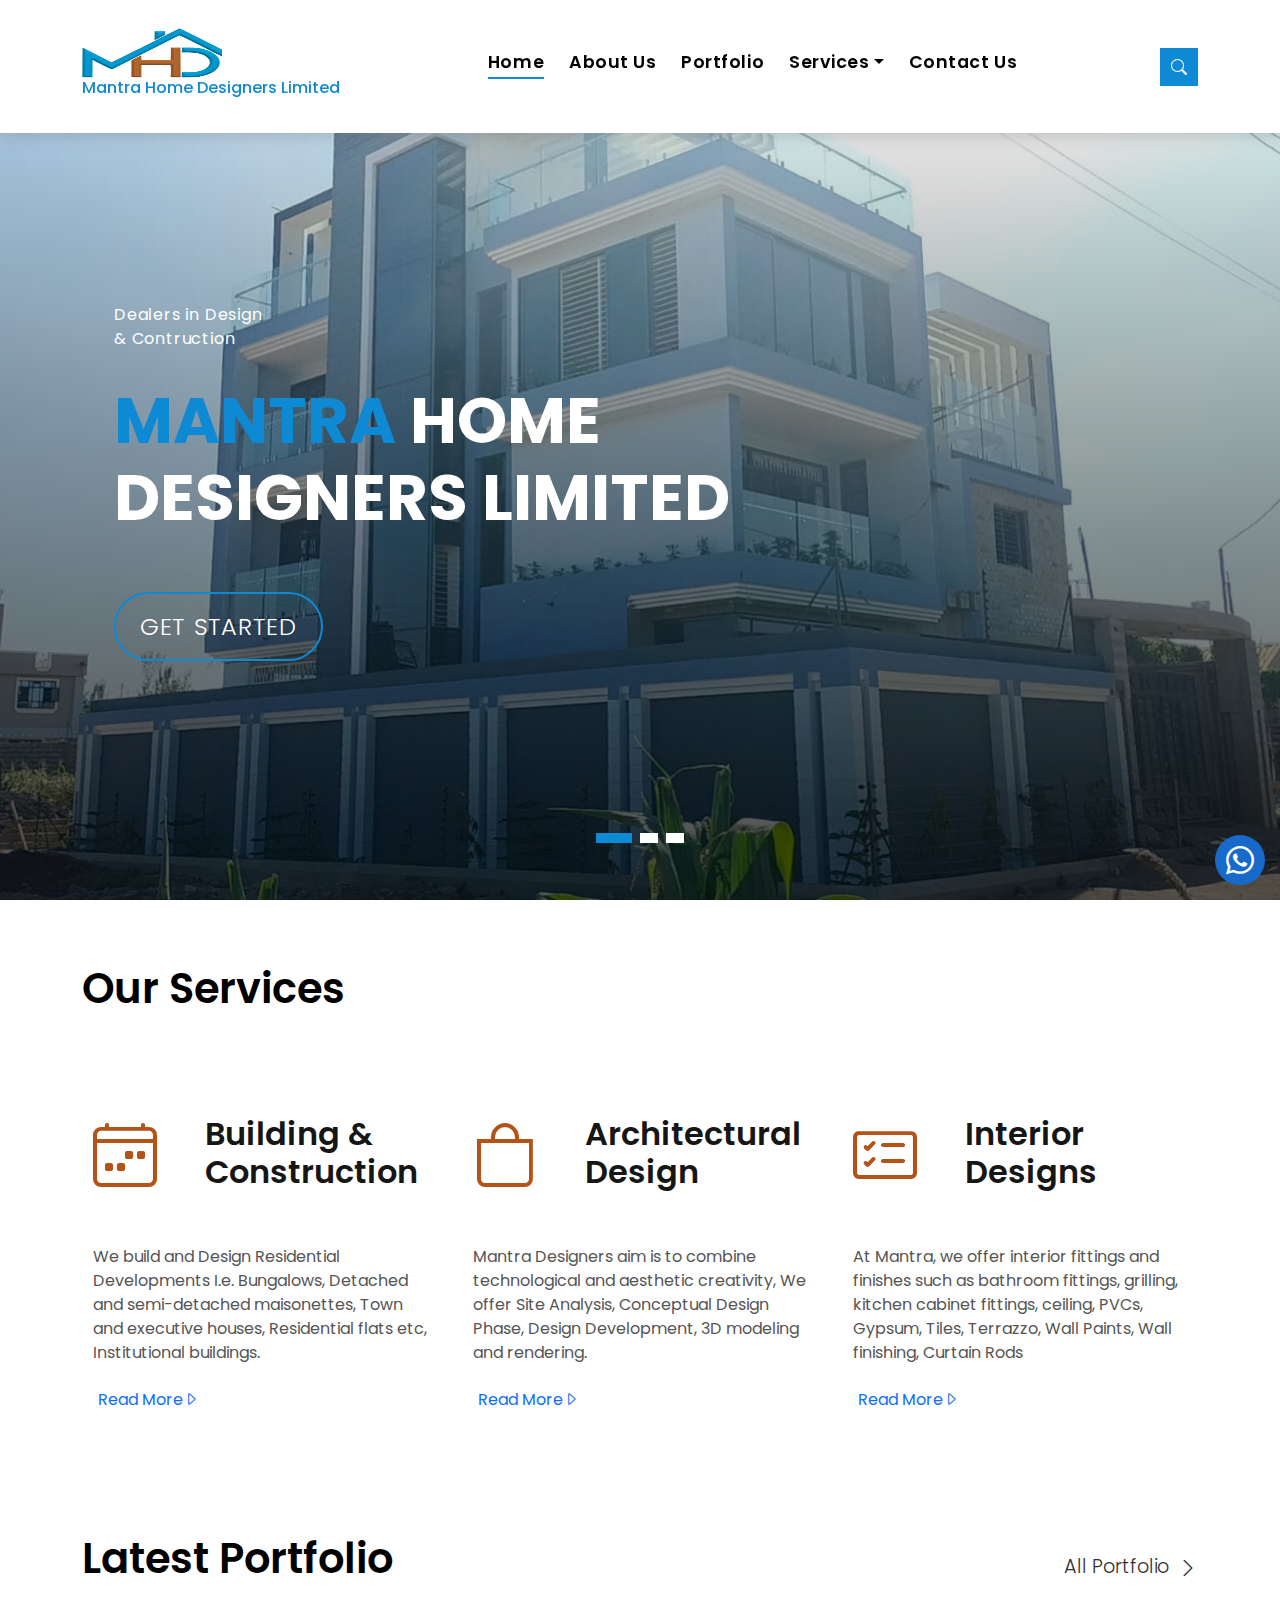
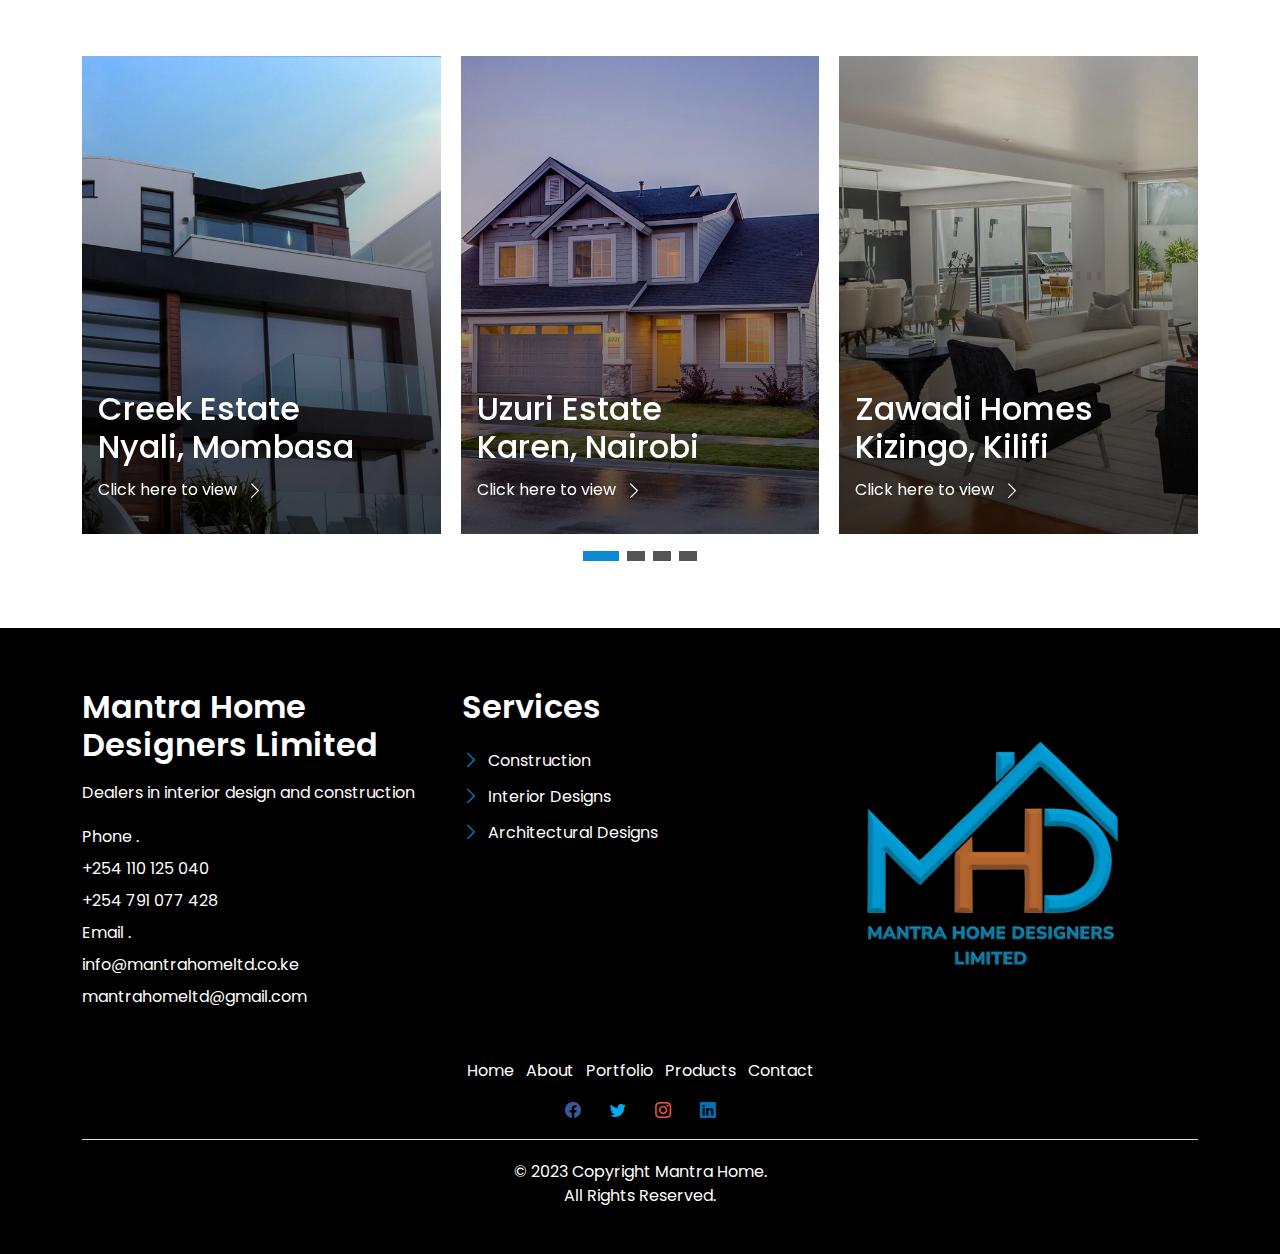
<file: index.html>
<!DOCTYPE html>
<html lang="en">

<head>
  <meta charset="utf-8">
  <meta content="width=device-width, initial-scale=1.0" name="viewport">

  <title>MANTRA HOME</title>
  <meta content="" name="description">
  <meta content="" name="keywords">

  <!-- Favicons -->
  <!-- Favicons -->
  <link href="logo-removebg.png" rel="icon">
  <link href="logo-removebg.png" rel="apple-touch-icon">

  <!-- Google Fonts -->
  <link href="https://fonts.googleapis.com/css?family=Poppins:300,400,500,600,700" rel="stylesheet">

  <!-- Vendor CSS Files -->
  <link href="assets/vendor/animate.css/animate.min.css" rel="stylesheet">
  <link href="assets/vendor/bootstrap/css/bootstrap.min.css" rel="stylesheet">
  <link href="assets/vendor/bootstrap-icons/bootstrap-icons.css" rel="stylesheet">
  <link href="assets/vendor/swiper/swiper-bundle.min.css" rel="stylesheet">

  <!-- Template Main CSS File -->
  <link href="assets/css/style.css" rel="stylesheet">

 
</head>

<body>
<!-- 
 

  <!-- ======= Header/Navbar ======= -->
  <nav class="navbar navbar-default navbar-trans navbar-expand-lg fixed-top" >
    <div class="container" >
      <button  class="navbar-toggler collapsed" type="button" data-bs-toggle="collapse" data-bs-target="#navbarDefault" aria-controls="navbarDefault" aria-expanded="false" aria-label="Toggle navigation">
        <span></span>
        <span></span>
        <span></span>
      </button>
      <div class="logo-div">
        <img class="logo-img" src="logo2.jpg" alt="">
        <h6>Mantra Home Designers Limited</h6>
       </div>

      <div class="navbar-collapse collapse justify-content-center" id="navbarDefault">
        <ul class="navbar-nav">

          <li class="nav-item">
            <a class="nav-link active" href="index.html">Home</a>
          </li>
          <li class="nav-item">
            <a class="nav-link" href="about-us.html">About Us</a>
          </li>

         

          <li class="nav-item">
            <a class="nav-link " href="portfolio.html">Portfolio</a>
          </li>

          <li class="nav-item dropdown">
            <a class="nav-link dropdown-toggle" href="#" id="navbarDropdown" role="button" data-bs-toggle="dropdown" aria-haspopup="true" aria-expanded="false">Services</a>
            <div class="dropdown-menu">
              <a class="dropdown-item " href="interior-design.html">Interior Design</a>
              <a class="dropdown-item " href="construction.html">Construction</a>
              <a class="dropdown-item " href="architecturial.html">Architecturial Design</a>
            </div>
          </li>
          </li>
          <li class="nav-item">
            <a class="nav-link " href="contact.html">Contact Us</a>
          </li>
        </ul>
      </div>

      <button  type="button" class="btn btn-b-n navbar-toggle-box navbar-toggle-box-collapse" data-bs-toggle="collapse" data-bs-target="#navbarTogglerDemo01">
        <i class="bi bi-search"></i>
      </button>

    </div>
  </nav><!-- End Header/Navbar -->

  <!-- ======= Intro Section ======= -->
  <div class="intro intro-carousel swiper position-relative">

    <div class="swiper-wrapper">

      <div class="swiper-slide carousel-item-a intro-item bg-image" style="background-image: url(assets/img/mantra-carousel1.jpg)">
        <div class="overlay overlay-a"></div>
        <div class="intro-content display-table">
          <div class="table-cell">
            <div class="container">
              <div class="row">
                <div class="col-lg-8">
                  <div class="intro-body">
                    <p class="intro-title-top">Dealers in Design
                      <br> & Contruction
                    </p>
                    <h1 class="intro-title mb-4 ">
                      <span class="color-b">MANTRA</span> HOME
                      <br> Designers Limited
                    </h1>
                    <p class="intro-subtitle intro-price">
                      <a href="about-us.html"><span class="price-a">GET STARTED</span></a>
                    </p>
                  </div>
                </div>
              </div>
            </div>
          </div>
        </div>
      </div>
      <div class="swiper-slide carousel-item-a intro-item bg-image" style="background-image: url(assets/img/mantra3.jpg)">
        <div class="overlay overlay-a"></div>
        <div class="intro-content display-table">
          <div class="table-cell">
            <div class="container">
              <div class="row">
                <div class="col-lg-8">
                  <div class="intro-body">
                    <p class="intro-title-top">Dealers in Design
                      <br> & Contruction
                    </p>
                    <h1 class="intro-title mb-4">
                      <span class="color-b">MANTRA</span> HOME
                      <br> DESIGNERS LIMITED
                    </h1>
                    <p class="intro-subtitle intro-price">
                      <a href="about-us.html"><span class="price-a">GET STARTED</span></a>
                    </p>
                  </div>
                </div>
              </div>
            </div>
          </div>
        </div>
      </div>
      <div class="swiper-slide carousel-item-a intro-item bg-image" style="background-image: url(assets/img/mantra5.jpg)">
        <div class="overlay overlay-a"></div>
        <div class="intro-content display-table">
          <div class="table-cell">
            <div class="container">
              <div class="row">
                <div class="col-lg-8">
                  <div class="intro-body">
                    <p class="intro-title-top">Dealers in Design
                      <br> & Contruction
                    </p>
                    <h1 class="intro-title mb-4">
                      <span class="color-b">MANTRA</span> HOME
                      <br> DESIGNERS LIMITED
                    </h1>
                    <p class="intro-subtitle intro-price">
                      <a href="about-us.html"><span class="price-a">GET STARTED</span></a>
                    </p>
                  </div>
                </div>
              </div>
            </div>
          </div>
        </div>
      </div>
    </div>
    <div class="swiper-pagination"></div>
  </div><!-- End Intro Section -->

  <main id="main">

    <!-- ======= Services Section ======= -->
    <section class="section-services section-t8">
      <div class="container">
        <div class="row">
          <div class="col-md-12">
            <div class="title-wrap d-flex justify-content-between">
              <div class="title-box">
                <h2 class="title-a">Our Services</h2>
              </div>
            </div>
          </div>
        </div>
        <div class="row">
          
          <div class="col-md-4 ser-card">
            <div class="card foo " style="height: 370px; border: none;">
              <div class="card-header-c d-flex">
                <div class="card-box-ico">
                  <span class="bi bi-calendar4-week " style="color: #b35318;"></span>
                </div>
                <div class="card-title-c align-self-center">
                  <h2 style="color: #161616; font-weight: 600;">Building & Construction</h2>
                </div>
              </div>
              <div class="card-body-c">
                <p class="content-c mx-2">
                  We build and Design Residential Developments I.e. Bungalows, Detached and semi-detached
                  maisonettes, Town and executive houses, Residential flats etc,
                  Institutional buildings.
                </p>
                <a href="construction.html" class="btn btn-link text-decoration-none d-flex justify-content-start align-items-center">
                  <span>Read More</span><i class="bi bi-caret-right"></i>
                </a>
              </div>
            </div>
          </div>

          <div class="col-md-4 ser-card" >
            <div class="card foo" style="height: 370px; border: none;">
              <div class="card-header-c d-flex">
                <div class="card-box-ico">
                  <span class="bi bi-bag" style="color: #b35318;"></span>
                </div>
                <div class="card-title-c align-self-center" >
                  <h2 style="color: #161616; font-weight: 600;">Architectural <br>Design</h2>
                </div>
              </div>
              <div class="card-body-c ">
                <p class="content-c mx-2">
                  Mantra Designers aim is to combine technological and aesthetic creativity, 
                   We offer Site Analysis, Conceptual Design  Phase, Design Development, 3D modeling 
                  and rendering.
                </p>
                <a href="architecturial.html" class="btn btn-link text-decoration-none d-flex justify-content-start align-items-center">
                  <span>Read More</span><i class="bi bi-caret-right"></i>
                </a>
              </div>
              
            </div>
          </div>
          <div class="col-md-4 ser-card" >
            <div class="card foo" style="height: 370px; border: none;">
              <div class="card-header-c d-flex">
                <div class="card-box-ico">
                  <span class="bi bi-card-checklist" style="color: #b35318;"></span>
                </div>
                <div class="card-title-c align-self-center">
                  <h2  style="color: #161616; font-weight: 600;">Interior Designs</h2>
                </div>
              </div>
              <div class="card-body-c ">
                <p class="content-c mx-2">
                  At Mantra, we offer interior fittings and finishes such as bathroom fittings, grilling, kitchen cabinet fittings,
                  ceiling, PVCs, Gypsum, Tiles, Terrazzo,  Wall Paints, Wall finishing, Curtain Rods

                </p>
                <a href="interior-design.html" class="btn btn-link text-decoration-none d-flex justify-content-start align-items-center">
                  <span>Read More</span><i class="bi bi-caret-right"></i>
                </a>
              </div>
              
            </div>
          </div>
        </div>
      </div>
    </section><!-- End Services Section -->

    <!-- ======= Latest Properties Section ======= -->
    <section class="section-property section-t8" >
      <div class="container">
        <div class="row">
          <div class="col-md-12">
            <div class="title-wrap d-flex justify-content-between">
              <div class="title-box">
                <h2 class="title-a">Latest Portfolio</h2>
              </div>
              <div class="title-link">
                <a href="portfolio.html">All Portfolio
                  <span class="bi bi-chevron-right"></span>
                </a>
              </div>
            </div>
          </div>
        </div>

        <div id="property-carousel" class="swiper">
          <div class="swiper-wrapper">

            <div class="carousel-item-b swiper-slide">
              <div class="card-box-a card-shadow">
                <div class="img-box-a">
                  <img src="assets/img/property-6.jpg" alt="" class="img-a img-fluid">
                </div>
                <div class="card-overlay">
                  <div class="card-overlay-a-content">
                    <div class="card-header-a">
                      <h2 class="card-title-a">
                        <a href="portfolio-single.html">Creek Estate
                          <br /> Nyali, Mombasa</a>
                      </h2>
                    </div>
                    <div class="card-body-a">
                      <a href="portfolio-single.html" class="link-a">Click here to view
                        <span class="bi bi-chevron-right"></span>
                      </a>
                    </div>
                    
                  </div>
                </div>
              </div>
            </div><!-- End carousel item -->

            <div class="carousel-item-b swiper-slide">
              <div class="card-box-a card-shadow">
                <div class="img-box-a">
                  <img src="assets/img/property-3.jpg" alt="" class="img-a img-fluid">
                </div>
                <div class="card-overlay">
                  <div class="card-overlay-a-content">
                    <div class="card-header-a">
                      <h2 class="card-title-a">
                        <a href="portfolio-single.html">
                            Uzuri Estate
                          <br /> Karen, Nairobi</a>
                      </h2>
                    </div>
                    <div class="card-body-a">
                      <a href="portfolio-single.html" class="link-a">Click here to view
                        <span class="bi bi-chevron-right"></span>
                      </a>
                    </div>
                    
                  </div>
                </div>
              </div>
            </div><!-- End carousel item -->

            <div class="carousel-item-b swiper-slide">
              <div class="card-box-a card-shadow">
                <div class="img-box-a">
                  <img src="assets/img/property-7.jpg" alt="" class="img-a img-fluid">
                </div>
                <div class="card-overlay">
                  <div class="card-overlay-a-content">
                    <div class="card-header-a">
                      <h2 class="card-title-a">
                        <a href="portfolio-single.html">Zawadi Homes
                          <br /> Kizingo, Kilifi</a>
                      </h2>
                    </div>
                    <div class="card-body-a">
                      <a href="portfolio-single.html" class="link-a">Click here to view
                        <span class="bi bi-chevron-right"></span>
                      </a>
                    </div>
                    
                  </div>
                </div>
              </div>
            </div><!-- End carousel item -->

            <div class="carousel-item-b swiper-slide">
              <div class="card-box-a card-shadow">
                <div class="img-box-a">
                  <img src="assets/img/property-10.jpg" alt="" class="img-a img-fluid">
                </div>
                <div class="card-overlay">
                  <div class="card-overlay-a-content">
                    <div class="card-header-a">
                      <h2 class="card-title-a">
                        <a href="portfolio-single.html">Usra Bungalow
                          <br /> Diani, Kwale</a>
                      </h2>
                    </div>
                    <div class="card-body-a">
                      <a href="portfolio-single.html" class="link-a">Click here to view
                        <span class="bi bi-chevron-right"></span>
                      </a>
                    </div>
                    
                  </div>
                </div>
              </div>
            </div><!-- End carousel item -->
          </div>
        </div>
        <div class="propery-carousel-pagination carousel-pagination"></div>

      </div>
    </section><!-- End Latest Properties Section -->

  </main><!-- End #main -->

  <!-- ======= Footer ======= -->
  <section class="section-footer">
    <div class="container">
      <div class="row">
        <div class="col-sm-12 col-md-4">
          <div class="widget-a">
            <div class="w-header-a">
              <h3 style="color: #fff;" class="w-title-a text-brand">Mantra Home<br>Designers Limited</h3>
            </div>
            <div  class="w-body-a">
              <p style="color: #fff;" class="w-text-a color-text-a">
               Dealers in interior design and construction
              </p>
            </div>
            <div class="w-footer-a">
              <ul class="list-unstyled">
                <li class="color-a" style="color: #fff;">
                  <span class="color-text-a" style="color: #fff;">Phone .<br></span> +254 110 125 040 <br> +254 791 077 428
                </li>
                <li class="color-a" style="color: #fff;">
                  <span class="color-text-a" style="color: #fff;">Email .<br></span> info@mantrahomeltd.co.ke<br>mantrahomeltd@gmail.com
                </li>
              </ul>
            </div>
          </div>
        </div>
        <div class="col-sm-12 col-md-4 section-md-t3">
          <div class="widget-a">
            <div class="w-header-a">
              <h3 style="color: #fff;" class="w-title-a text-brand">Services</h3>
            </div>
            <div class="w-body-a">
              <div class="w-body-a">
                <ul class="list-unstyled" style="color: #fff;">
                  <li class="item-list-a">
                    <i class="bi bi-chevron-right"></i> <a href="#" style="color: #fff;">Construction</a>
                  </li>
                  <li class="item-list-a">
                    <i class="bi bi-chevron-right"></i> <a href="#" style="color: #fff;"style="color: #fff;" >Interior Designs</a>
                  </li>
                  <li class="item-list-a">
                    <i class="bi bi-chevron-right"></i> <a href="#" style="color: #fff;"style="color: #fff;" >Architectural Designs</a>
                  </li>
                  
                  
                </ul>
              </div>
            </div>
          </div>
        </div>
        <div class="col-sm-12 col-md-4 section-md-t3">
          <img src="logo-removebg.png" alt="" style="width:300px; background-image: none;">
        </div>
      </div>
    </div>
  </section>
  <footer>
    <div class="container">
      <div class="row">
        <div class="col-md-12">
          <nav class="nav-footer">
            <ul class="list-inline">
              <li class="list-inline-item">
                <a style="color: #fff;" href="#">Home</a>
              </li>
              <li class="list-inline-item">
                <a style="color: #fff;" href="#">About</a>
              </li>
              <li class="list-inline-item">
                <a style="color: #fff;" href="#">Portfolio</a>
              </li>
              <li class="list-inline-item">
                <a style="color: #fff;" href="#">Products</a>
              </li>
              <li class="list-inline-item">
                <a style="color: #fff;" href="#">Contact</a>
              </li>
            </ul>
          </nav>
          <div class="socials-a">
            <ul class="list-inline">
              <li class="list-inline-item">
                <a style="color: #fff;" href="#">
                  <i style="color: #3b5998;" class="bi bi-facebook" aria-hidden="true"></i>
                </a>
              </li>
              <li class="list-inline-item">
                <a href="#">
                  <i style="color: #00acee;" class="bi bi-twitter" aria-hidden="true"></i>
                </a>
              </li>
              <li class="list-inline-item">
                <a href="#">
                  <i style="color:#e95950;" class="bi bi-instagram" aria-hidden="true"></i>
                </a>
              </li>
              <li class="list-inline-item">
                <a href="#">
                  <i style="color: #0072b1;" class="bi bi-linkedin" aria-hidden="true"></i>
                </a>
              </li>
            </ul>
          </div>
          <div class="copyright-footer">
            <p class="copyright color-text-a " style="color: #fff;">
              &copy; 2023 Copyright
              <span style="color: #fff;" class="color-a">Mantra Home.</span><br> All Rights Reserved.
            </p>
          </div>

        </div>
      </div>
    </div>
  </footer><!-- End  Footer -->

  <!--Loader Section-->
  <div id="preloader"></div>
  <a href="https://wa.me/254110125040" target="_blank" class="back-to-top d-flex align-items-center justify-content-center"><i class="bi bi-whatsapp p-4"></i></a>

  <!-- Vendor JS Files -->
  <script src="assets/vendor/bootstrap/js/bootstrap.bundle.min.js"></script>
  <script src="assets/vendor/swiper/swiper-bundle.min.js"></script>
  <script src="assets/vendor/php-email-form/validate.js"></script>

  <!-- Template Main JS File -->
  <script src="assets/js/main.js"></script>

</body>

</html>
</file>
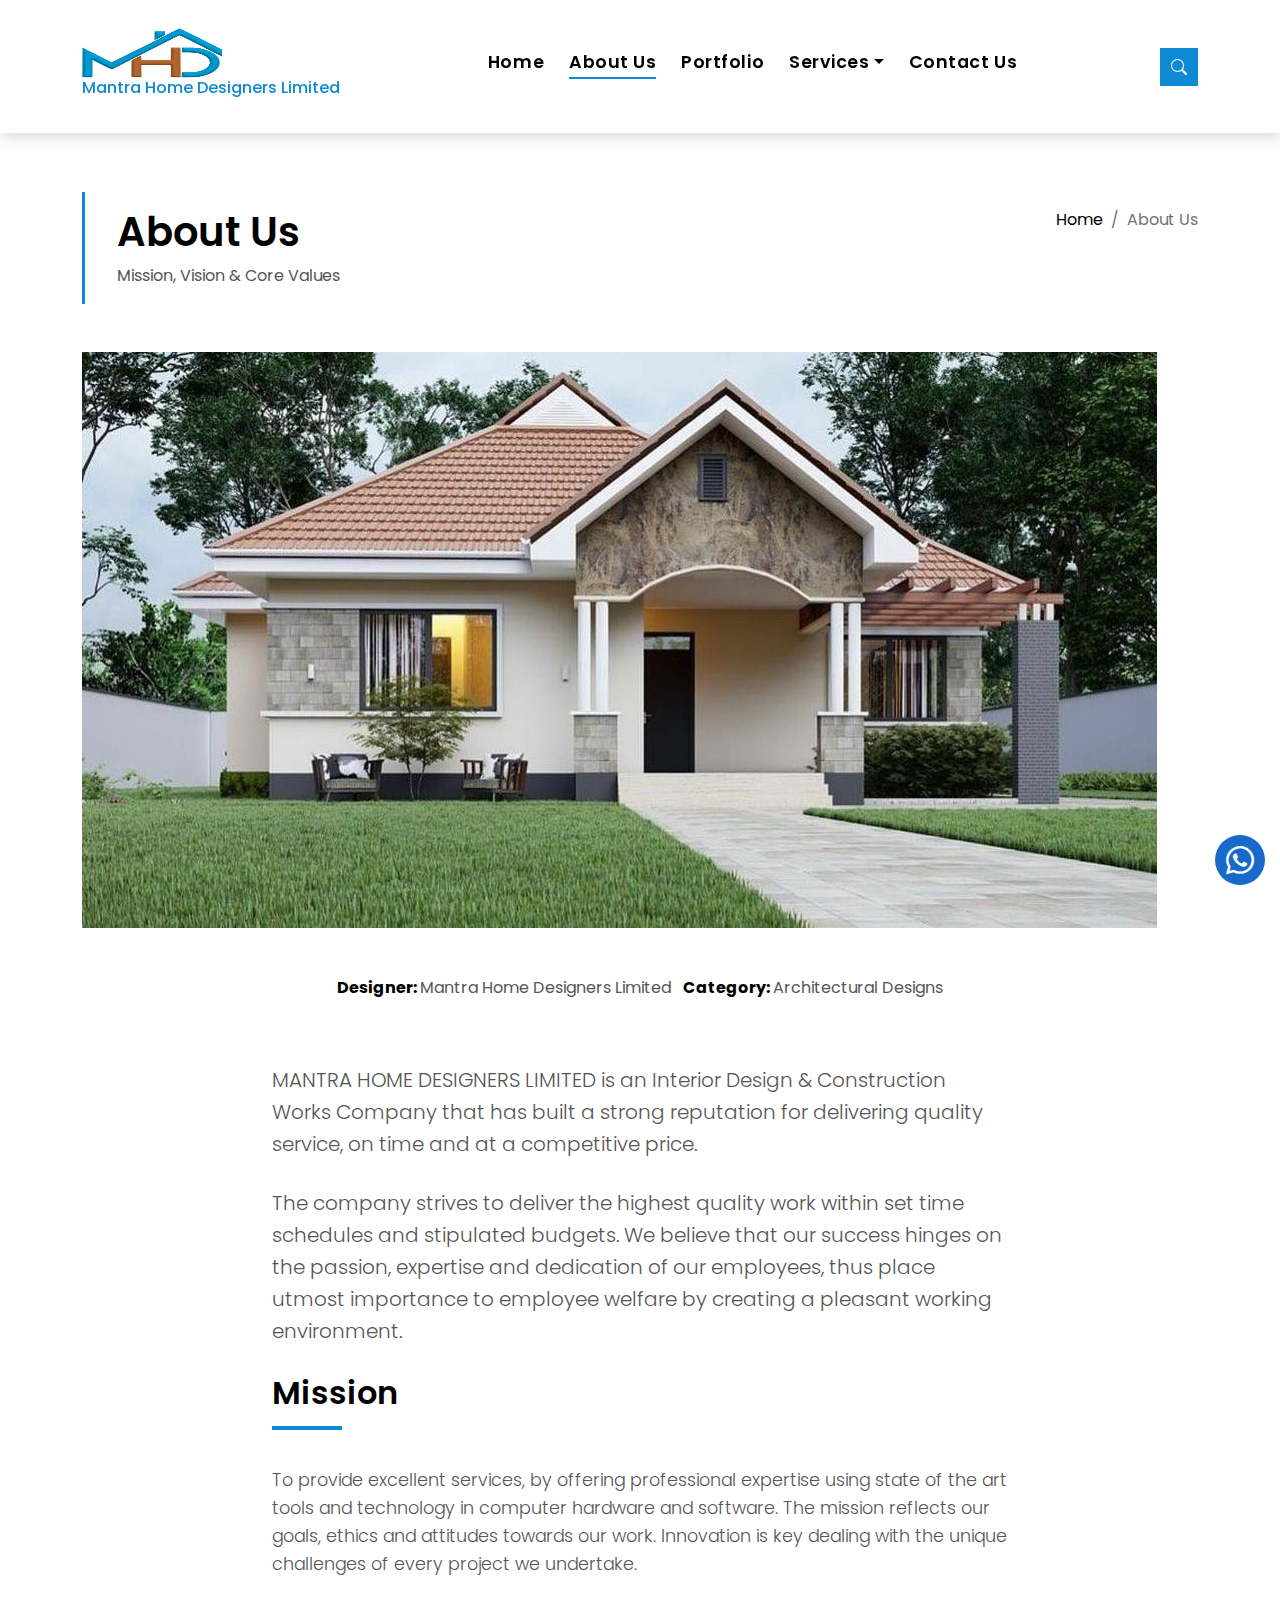
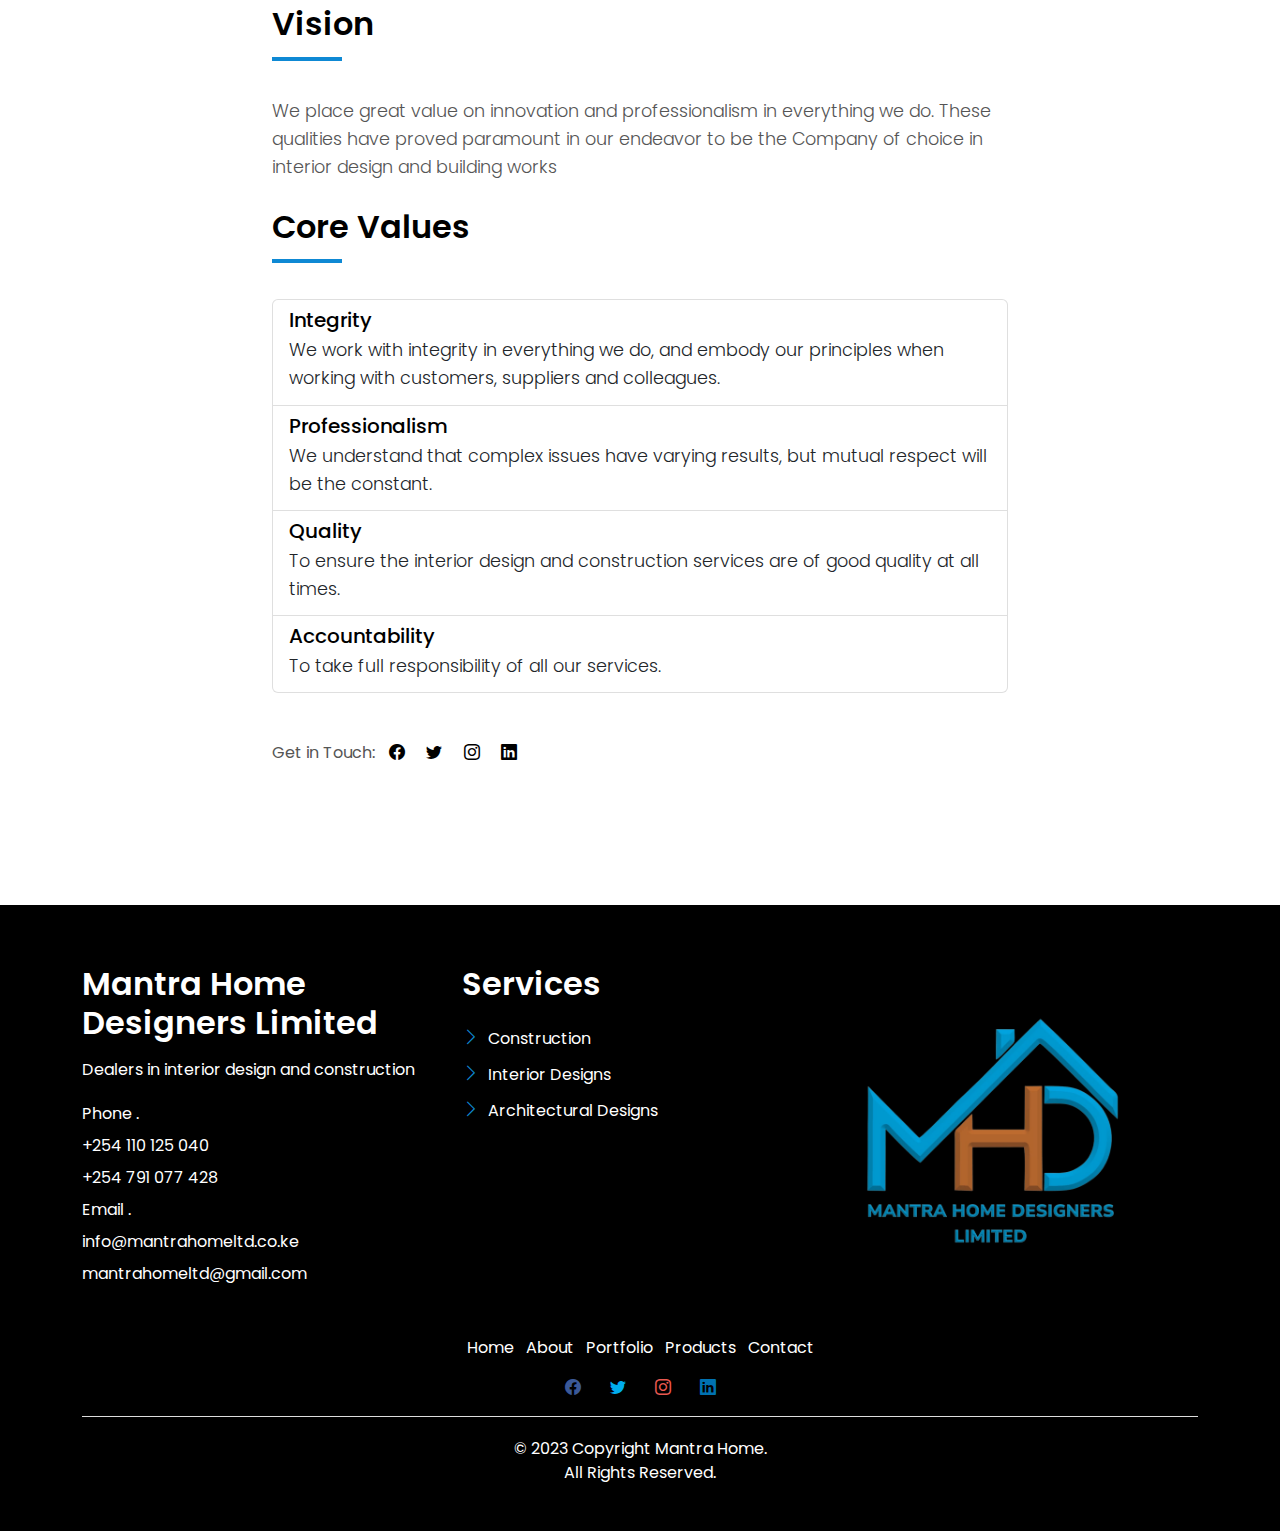
<file: about-us.html>
<!DOCTYPE html>
<html lang="en">

<head>
  <meta charset="utf-8">
  <meta content="width=device-width, initial-scale=1.0" name="viewport">

  <title>MANTRA HOME | Blog</title>
  <meta content="" name="description">
  <meta content="" name="keywords">

  <!-- Favicons -->
  <link href="logo-removebg.png" rel="icon">
  <link href="logo-removebg.png" rel="apple-touch-icon">

  <!-- Google Fonts -->
  <link href="https://fonts.googleapis.com/css?family=Poppins:300,400,500,600,700" rel="stylesheet">

  <!-- Vendor CSS Files -->
  <link href="assets/vendor/animate.css/animate.min.css" rel="stylesheet">
  <link href="assets/vendor/bootstrap/css/bootstrap.min.css" rel="stylesheet">
  <link href="assets/vendor/bootstrap-icons/bootstrap-icons.css" rel="stylesheet">
  <link href="assets/vendor/swiper/swiper-bundle.min.css" rel="stylesheet">

  <!-- Template Main CSS File -->
  <link href="assets/css/style.css" rel="stylesheet">

  
</head>

<body>

 

 
  <!-- ======= Header/Navbar ======= -->
  <nav class="navbar navbar-default navbar-trans navbar-expand-lg fixed-top" >
    <div class="container" >
      <button  class="navbar-toggler collapsed" type="button" data-bs-toggle="collapse" data-bs-target="#navbarDefault" aria-controls="navbarDefault" aria-expanded="false" aria-label="Toggle navigation">
        <span></span>
        <span></span>
        <span></span>
      </button>
      <div class="logo-div">
        <img class="logo-img" src="logo2.jpg" alt="">
        <h6>Mantra Home Designers Limited</h6>
       </div>
  
      <div class="navbar-collapse collapse justify-content-center" id="navbarDefault">
        <ul class="navbar-nav">
  
          <li class="nav-item">
            <a class="nav-link" href="index.html">Home</a>
          </li>
          <li class="nav-item">
            <a class="nav-link active" href="about-us.html">About Us</a>
          </li>
  
         
  
          <li class="nav-item">
            <a class="nav-link " href="portfolio.html">Portfolio</a>
          </li>
  
          <li class="nav-item dropdown">
            <a class="nav-link dropdown-toggle" href="#" id="navbarDropdown" role="button" data-bs-toggle="dropdown" aria-haspopup="true" aria-expanded="false">Services</a>
            <div class="dropdown-menu">
              <a class="dropdown-item " href="interior-design.html">Interior Design</a>
              <a class="dropdown-item " href="construction.html">Construction</a>
              <a class="dropdown-item " href="architecturial.html">Architecturial Design</a>
            </div>
          </li>
          </li>
          <li class="nav-item">
            <a class="nav-link " href="contact.html">Contact Us</a>
          </li>
        </ul>
      </div>
  
      <button  type="button" class="btn btn-b-n navbar-toggle-box navbar-toggle-box-collapse" data-bs-toggle="collapse" data-bs-target="#navbarTogglerDemo01">
        <i class="bi bi-search"></i>
      </button>
  
    </div>
  </nav><!-- End Header/Navbar -->

  <main id="main">

    <!-- ======= Intro Single ======= -->
    <section class="intro-single">
      <div class="container">
        <div class="row">
          <div class="col-md-12 col-lg-8">
            <div class="title-single-box">
              <h1 class="title-single">About Us</h1>
              <span class="color-text-a">Mission, Vision & Core Values</span>
            </div>
          </div>
          <div class="col-md-12 col-lg-4">
            <nav aria-label="breadcrumb" class="breadcrumb-box d-flex justify-content-lg-end">
              <ol class="breadcrumb">
                <li class="breadcrumb-item">
                  <a href="#">Home</a>
                </li>
                <li class="breadcrumb-item active" aria-current="page">
                  About Us
                </li>
              </ol>
            </nav>
          </div>
        </div>
      </div>
    </section><!-- End Intro Single-->

    <!-- ======= Blog Single ======= -->
    <section class="news-single nav-arrow-b">
      <div class="container">
        <div class="row">
          <div class="col-sm-12">
            <div class="news-img-box">
              <img src="assets/img/about-us/7ac7698a-fa78-4c6c-b921-f956cab689de.jpg" alt="" class="img-fluid">
            </div>
          </div>
          <div class="col-md-10 offset-md-1 col-lg-8 offset-lg-2">
            <div class="post-information">
              <ul class="list-inline text-center color-a">
                <li class="list-inline-item mr-2">
                  <strong>Designer: </strong>
                  <span class="color-text-a">Mantra Home Designers Limited</span>
                </li>
                <li class="list-inline-item mr-2">
                  <strong>Category: </strong>
                  <span class="color-text-a">Architectural Designs</span>
                </li>
                
              </ul>
            </div>
            <div class="post-content color-text-a">
              <p class="lead">
                MANTRA HOME DESIGNERS LIMITED is an Interior Design & Construction Works Company that has
                built a strong reputation for delivering quality service, on time and at a competitive price.
                
              </p>
              <p class="lead">
                The company strives to deliver the highest quality work within set time schedules and stipulated budgets.
                We believe that our success hinges on the passion, expertise and dedication of our employees, thus
                place utmost importance to employee welfare by creating a pleasant working environment.
              </p>
              <div >
                <div class="title-box-d">
                  <h6 class="title-d">
                   Mission
                  </h6>
                </div>
                <p>
                  To provide excellent services, by offering professional expertise using state of the art tools and
                  technology in computer hardware and software. The mission reflects our goals, ethics and attitudes
                  towards our work. Innovation is key dealing with the unique challenges of every project we undertake.
                </p>
              </div>
              <div >
                <div class="title-box-d">
                  <h6 class="title-d">
                   Vision
                  </h6>
                </div>
                <p>
                  We place great value on innovation and professionalism in everything we do. These qualities have
                  proved paramount in our endeavor to be the Company of choice in interior design and building
                  works
                </p>
              </div>
              <div >
                <div class="title-box-d">
                  <h6 class="title-d">
                   Core Values
                  </h6>
                </div>
                <div class="list-group">
                  <a href="#" class="list-group-item list-group-item-action " aria-current="true">
                    <div class="d-flex w-100 justify-content-between">
                      <h5 class="mb-1">Integrity</h5>
                      
                    </div>
                    <p class="mb-1">
                      We work with integrity in everything we do, and embody our principles when working with customers,
                      suppliers and colleagues.
                    </p>
                  </a>
                  <a href="#" class="list-group-item list-group-item-action " aria-current="true">
                    <div class="d-flex w-100 justify-content-between">
                      <h5 class="mb-1">Professionalism</h5>
                      
                    </div>
                    <p class="mb-1">
                      We understand that complex issues have varying results, but mutual respect will be the constant.
                    </p>
                  </a>
                  <a href="#" class="list-group-item list-group-item-action " aria-current="true">
                    <div class="d-flex w-100 justify-content-between">
                      <h5 class="mb-1">Quality</h5>
                      
                    </div>
                    <p class="mb-1">
                      To ensure the interior design and construction services are of good quality at all times.
                    </p>
                  </a>
                  <a href="#" class="list-group-item list-group-item-action " aria-current="true">
                    <div class="d-flex w-100 justify-content-between">
                      <h5 class="mb-1">Accountability</h5>
                      
                    </div>
                    <p class="mb-1">
                      To take full responsibility of all our services.
                    </p>
                  </a>
                  
                  
                </div>
                
              </div>
            </div>
            <div class="post-footer">
              <div class="post-share">
                <span>Get in Touch: </span>
                <ul class="list-inline socials">
                  <li class="list-inline-item">
                    <a href="#">
                      <i class="bi bi-facebook" aria-hidden="true"></i>
                    </a>
                  </li>
                  <li class="list-inline-item">
                    <a href="#">
                      <i class="bi bi-twitter" aria-hidden="true"></i>
                    </a>
                  </li>
                  <li class="list-inline-item">
                    <a href="#">
                      <i class="bi bi-instagram" aria-hidden="true"></i>
                    </a>
                  </li>
                  <li class="list-inline-item">
                    <a href="#">
                      <i class="bi bi-linkedin" aria-hidden="true"></i>
                    </a>
                  </li>
                </ul>
              </div>
            </div>
          </div>
          
        </div>
      </div>
    </section><!-- End Blog Single-->

  </main><!-- End #main -->

  <!-- ======= Footer ======= -->
  <!-- ======= Footer ======= -->
  <section class="section-footer">
    <div class="container">
      <div class="row">
        <div class="col-sm-12 col-md-4">
          <div class="widget-a">
            <div class="w-header-a">
              <h3 style="color: #fff;" class="w-title-a text-brand">Mantra Home<br>Designers Limited</h3>
            </div>
            <div  class="w-body-a">
              <p style="color: #fff;" class="w-text-a color-text-a">
               Dealers in interior design and construction
              </p>
            </div>
            <div class="w-footer-a">
              <ul class="list-unstyled">
                <li class="color-a" style="color: #fff;">
                  <span class="color-text-a" style="color: #fff;">Phone .<br></span> +254 110 125 040 <br> +254 791 077 428
                </li>
                <li class="color-a" style="color: #fff;">
                  <span class="color-text-a" style="color: #fff;">Email .<br></span> info@mantrahomeltd.co.ke<br>mantrahomeltd@gmail.com
                </li>
              </ul>
            </div>
          </div>
        </div>
        <div class="col-sm-12 col-md-4 section-md-t3">
          <div class="widget-a">
            <div class="w-header-a">
              <h3 style="color: #fff;" class="w-title-a text-brand">Services</h3>
            </div>
            <div class="w-body-a">
              <div class="w-body-a">
                <ul class="list-unstyled" style="color: #fff;">
                  <li class="item-list-a">
                    <i class="bi bi-chevron-right"></i> <a href="#" style="color: #fff;">Construction</a>
                  </li>
                  <li class="item-list-a">
                    <i class="bi bi-chevron-right"></i> <a href="#" style="color: #fff;"style="color: #fff;" >Interior Designs</a>
                  </li>
                  <li class="item-list-a">
                    <i class="bi bi-chevron-right"></i> <a href="#" style="color: #fff;"style="color: #fff;" >Architectural Designs</a>
                  </li>
                  
                  
                </ul>
              </div>
            </div>
          </div>
        </div>
        <div class="col-sm-12 col-md-4 section-md-t3">
          <img src="logo-removebg.png" alt="" style="width:300px; background-image: none;">
        </div>
      </div>
    </div>
  </section>
  <footer>
    <div class="container">
      <div class="row">
        <div class="col-md-12">
          <nav class="nav-footer">
            <ul class="list-inline">
              <li class="list-inline-item">
                <a style="color: #fff;" href="#">Home</a>
              </li>
              <li class="list-inline-item">
                <a style="color: #fff;" href="#">About</a>
              </li>
              <li class="list-inline-item">
                <a style="color: #fff;" href="#">Portfolio</a>
              </li>
              <li class="list-inline-item">
                <a style="color: #fff;" href="#">Products</a>
              </li>
              <li class="list-inline-item">
                <a style="color: #fff;" href="#">Contact</a>
              </li>
            </ul>
          </nav>
          <div class="socials-a">
            <ul class="list-inline">
              <li class="list-inline-item">
                <a style="color: #fff;" href="#">
                  <i style="color: #3b5998;" class="bi bi-facebook" aria-hidden="true"></i>
                </a>
              </li>
              <li class="list-inline-item">
                <a href="#">
                  <i style="color: #00acee;" class="bi bi-twitter" aria-hidden="true"></i>
                </a>
              </li>
              <li class="list-inline-item">
                <a href="#">
                  <i style="color:#e95950;" class="bi bi-instagram" aria-hidden="true"></i>
                </a>
              </li>
              <li class="list-inline-item">
                <a href="#">
                  <i style="color: #0072b1;" class="bi bi-linkedin" aria-hidden="true"></i>
                </a>
              </li>
            </ul>
          </div>
          <div class="copyright-footer">
            <p class="copyright color-text-a " style="color: #fff;">
              &copy; 2023 Copyright
              <span style="color: #fff;" class="color-a">Mantra Home.</span><br> All Rights Reserved.
            </p>
          </div>

        </div>
      </div>
    </div>
  </footer><!-- End  Footer -->
  <div id="preloader"></div>
  <a href="https://wa.me/254110125040" target="_blank" class="back-to-top d-flex align-items-center justify-content-center"><i class="bi bi-whatsapp p-4"></i></a>

  <!-- Vendor JS Files -->
  <script src="assets/vendor/bootstrap/js/bootstrap.bundle.min.js"></script>
  <script src="assets/vendor/swiper/swiper-bundle.min.js"></script>
  <script src="assets/vendor/php-email-form/validate.js"></script>

  <!-- Template Main JS File -->
  <script src="assets/js/main.js"></script>

</body>

</html>
</file>
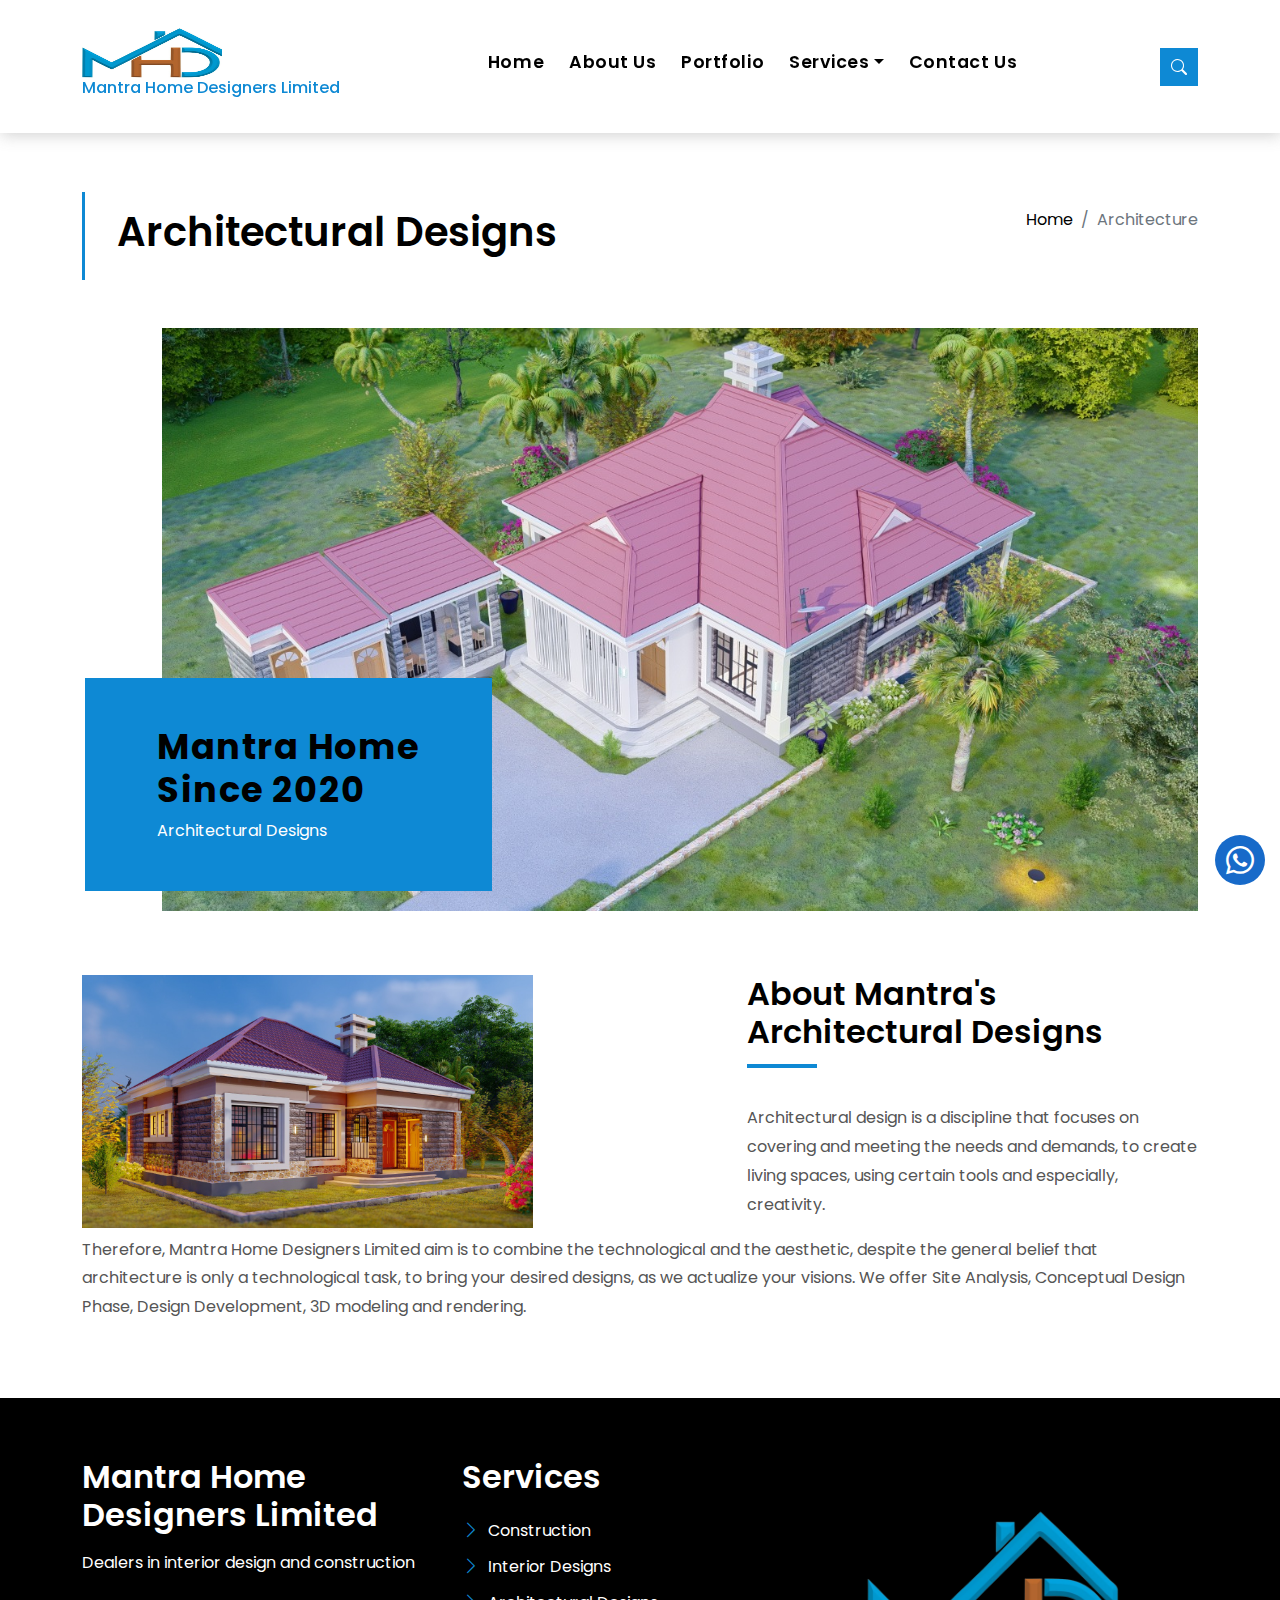
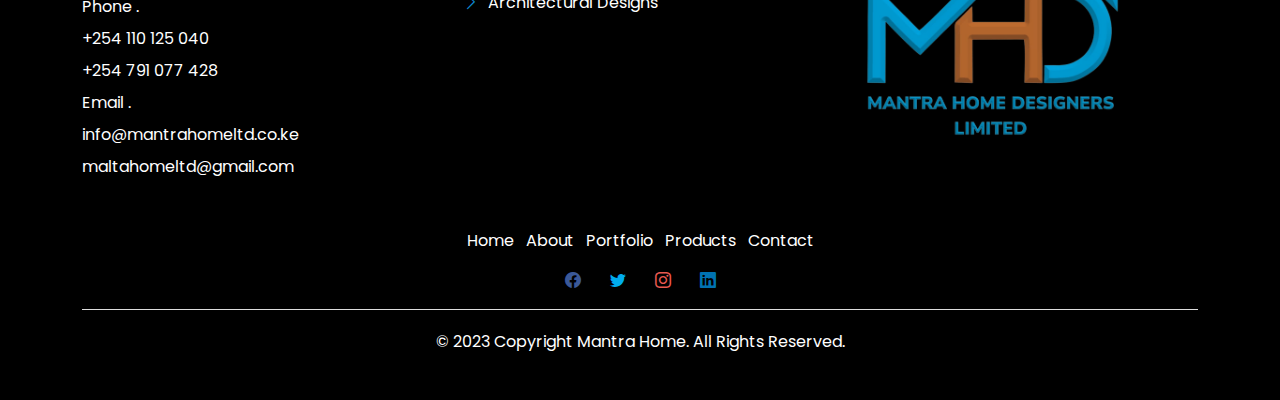
<file: architecturial.html>
<!DOCTYPE html>
<html lang="en">

<head>
  <meta charset="utf-8">
  <meta content="width=device-width, initial-scale=1.0" name="viewport">

  <title>Architectural Designs</title>
  <meta content="" name="description">
  <meta content="" name="keywords">

  <!-- Favicons -->
  <link href="logo-removebg.png" rel="icon">
  <link href="logo-removebg.png" rel="apple-touch-icon">

  <!-- Google Fonts -->
  <link href="https://fonts.googleapis.com/css?family=Poppins:300,400,500,600,700" rel="stylesheet">

  <!-- Vendor CSS Files -->
  <link href="assets/vendor/animate.css/animate.min.css" rel="stylesheet">
  <link href="assets/vendor/bootstrap/css/bootstrap.min.css" rel="stylesheet">
  <link href="assets/vendor/bootstrap-icons/bootstrap-icons.css" rel="stylesheet">
  <link href="assets/vendor/swiper/swiper-bundle.min.css" rel="stylesheet">

  <!-- Template Main CSS File -->
  <link href="assets/css/style.css" rel="stylesheet">

  
</head>

<body>

 
 
 <!-- ======= Header/Navbar ======= -->
 <nav class="navbar navbar-default navbar-trans navbar-expand-lg fixed-top" >
  <div class="container" >
    <button  class="navbar-toggler collapsed" type="button" data-bs-toggle="collapse" data-bs-target="#navbarDefault" aria-controls="navbarDefault" aria-expanded="false" aria-label="Toggle navigation">
      <span></span>
      <span></span>
      <span></span>
    </button>
    <div class="logo-div">
      <img class="logo-img" src="logo2.jpg" alt="">
      <h6>Mantra Home Designers Limited</h6>
     </div>

    <div class="navbar-collapse collapse justify-content-center" id="navbarDefault">
      <ul class="navbar-nav">

        <li class="nav-item">
          <a class="nav-link" href="index.html">Home</a>
        </li>
        <li class="nav-item">
          <a class="nav-link " href="about-us.html">About Us</a>
        </li>

       

        <li class="nav-item">
          <a class="nav-link " href="portfolio.html">Portfolio</a>
        </li>

        <li class="nav-item dropdown">
          <a class="nav-link dropdown-toggle" href="#" id="navbarDropdown" role="button" data-bs-toggle="dropdown" aria-haspopup="true" aria-expanded="false">Services</a>
          <div class="dropdown-menu">
            <a class="dropdown-item " href="interior-design.html">Interior Design</a>
            <a class="dropdown-item " href="construction.html">Construction</a>
            <a class="dropdown-item " href="architecturial.html">Architecturial Design</a>
          </div>
        </li>
        </li>
        <li class="nav-item">
          <a class="nav-link " href="contact.html">Contact Us</a>
        </li>
      </ul>
    </div>

    <button  type="button" class="btn btn-b-n navbar-toggle-box navbar-toggle-box-collapse" data-bs-toggle="collapse" data-bs-target="#navbarTogglerDemo01">
      <i class="bi bi-search"></i>
    </button>

  </div>
</nav><!-- End Header/Navbar -->


  <main id="main">

    <!-- ======= Intro Single ======= -->
    <section class="intro-single">
      <div class="container">
        <div class="row">
          <div class="col-md-12 col-lg-8">
            <div class="title-single-box">
              <h1 class="title-single">Architectural Designs</h1>
            </div>
          </div>
          <div class="col-md-12 col-lg-4">
            <nav aria-label="breadcrumb" class="breadcrumb-box d-flex justify-content-lg-end">
              <ol class="breadcrumb">
                <li class="breadcrumb-item">
                  <a href="index.html">Home</a>
                </li>
                <li class="breadcrumb-item active" aria-current="page">
                  Architecture
                </li>
              </ol>
            </nav>
          </div>
        </div>
      </div>
    </section><!-- End Intro Single-->

    <!-- ======= About Section ======= -->
    <section class="section-about">
      <div class="container">
        <div class="row">
          <div class="col-sm-12 position-relative">
            <div class="about-img-box">
              <img src="assets/img/architectural-desing/f6dab7c4-a5c4-4831-9110-2adaa4ce9a87.jpg" alt="about interior design" class="img-fluid">
            </div>
            <div class="sinse-box">
              <h3 class="sinse-title">Mantra Home
                <br> Since 2020
              </h3>
              <p style="color: #fff;">Architectural Designs</p>
            </div>
          </div>
          <div class="col-md-12 section-t8 position-relative">
            <div class="row architectural-design" >
              <div class="col-md-6 col-lg-5">
                <img src="assets/img/architectural-desing/98ef43f3-5e88-4ede-b708-3ed0f46bde34.jpg" alt="" class="img-fluid">
              </div>
              <div class="col-lg-2  d-none d-lg-block position-relative">
                
              </div>
              <div class="col-md-6 col-lg-5 section-md-t3">
                <div class="title-box-d">
                  <h3 class="title-d">
                   About Mantra's Architectural Designs
                  </h3>
                </div>
                <p class="color-text-a" style="line-height: 0.3in;">
                  Architectural design is a discipline that focuses on covering and meeting the 
                  needs and demands, to create living spaces, using certain tools and especially, creativity. 
                  
                </p>
                
              </div>
            </div>
            <div class="row">
              <div class="col-12">
                <p class="color-text-a" style="line-height: 0.3in;">
                  Therefore, Mantra Home Designers Limited aim is to combine the technological and the aesthetic, 
                  despite the general belief that architecture is only a technological task, to bring your desired designs,
                  as we actualize your visions. We offer Site Analysis, Conceptual Design  Phase, Design Development, 3D modeling 
                  and rendering.
                </p>
              </div>
            </div>
            
          </div>
        </div>
      </div>
    </section>

  </main><!-- End #main -->

 <!-- ======= Footer ======= -->
 <section class="section-footer">
  <div class="container">
    <div class="row">
      <div class="col-sm-12 col-md-4">
        <div class="widget-a">
          <div class="w-header-a">
            <h3 style="color: #fff;" class="w-title-a text-brand">Mantra Home<br>Designers Limited</h3>
          </div>
          <div  class="w-body-a">
            <p style="color: #fff;" class="w-text-a color-text-a">
             Dealers in interior design and construction
            </p>
          </div>
          <div class="w-footer-a">
            <ul class="list-unstyled">
              <li class="color-a" style="color: #fff;">
                <span class="color-text-a" style="color: #fff;">Phone .<br></span> +254 110 125 040 <br> +254 791 077 428
              </li>
              <li class="color-a" style="color: #fff;">
                <span class="color-text-a" style="color: #fff;">Email .<br></span> info@mantrahomeltd.co.ke<br>maltahomeltd@gmail.com
              </li>
            </ul>
          </div>
        </div>
      </div>
      <div class="col-sm-12 col-md-4 section-md-t3">
        <div class="widget-a">
          <div class="w-header-a">
            <h3 style="color: #fff;" class="w-title-a text-brand">Services</h3>
          </div>
          <div class="w-body-a">
            <div class="w-body-a">
              <ul class="list-unstyled" style="color: #fff;">
                <li class="item-list-a">
                  <i class="bi bi-chevron-right"></i> <a href="#" style="color: #fff;">Construction</a>
                </li>
                <li class="item-list-a">
                  <i class="bi bi-chevron-right"></i> <a href="#" style="color: #fff;"style="color: #fff;" >Interior Designs</a>
                </li>
                <li class="item-list-a">
                  <i class="bi bi-chevron-right"></i> <a href="#" style="color: #fff;"style="color: #fff;" >Architectural Designs</a>
                </li>
                
                
              </ul>
            </div>
          </div>
        </div>
      </div>
      <div class="col-sm-12 col-md-4 section-md-t3">
        <img src="logo-removebg.png" alt="" style="width:300px; background-image: none;">
      </div>
    </div>
  </div>
</section>
<footer>
  <div class="container">
    <div class="row">
      <div class="col-md-12">
        <nav class="nav-footer">
          <ul class="list-inline">
            <li class="list-inline-item">
              <a style="color: #fff;" href="#">Home</a>
            </li>
            <li class="list-inline-item">
              <a style="color: #fff;" href="#">About</a>
            </li>
            <li class="list-inline-item">
              <a style="color: #fff;" href="#">Portfolio</a>
            </li>
            <li class="list-inline-item">
              <a style="color: #fff;" href="#">Products</a>
            </li>
            <li class="list-inline-item">
              <a style="color: #fff;" href="#">Contact</a>
            </li>
          </ul>
        </nav>
        <div class="socials-a">
          <ul class="list-inline">
            <li class="list-inline-item">
              <a style="color: #fff;" href="#">
                <i style="color: #3b5998;" class="bi bi-facebook" aria-hidden="true"></i>
              </a>
            </li>
            <li class="list-inline-item">
              <a href="#">
                <i style="color: #00acee;" class="bi bi-twitter" aria-hidden="true"></i>
              </a>
            </li>
            <li class="list-inline-item">
              <a href="#">
                <i style="color:#e95950;" class="bi bi-instagram" aria-hidden="true"></i>
              </a>
            </li>
            <li class="list-inline-item">
              <a href="#">
                <i style="color: #0072b1;" class="bi bi-linkedin" aria-hidden="true"></i>
              </a>
            </li>
          </ul>
        </div>
        <div class="copyright-footer">
          <p class="copyright color-text-a " style="color: #fff;">
            &copy; 2023 Copyright
            <span style="color: #fff;" class="color-a">Mantra Home.</span> All Rights Reserved.
          </p>
        </div>
      </div>
    </div>
  </div>
</footer><!-- End  Footer -->

  <div id="preloader"></div>
  <a href="https://wa.me/254110125040" target="_blank" class="back-to-top d-flex align-items-center justify-content-center"><i class="bi bi-whatsapp p-4"></i></a>

  <!-- Vendor JS Files -->
  <script src="assets/vendor/bootstrap/js/bootstrap.bundle.min.js"></script>
  <script src="assets/vendor/swiper/swiper-bundle.min.js"></script>
  <script src="assets/vendor/php-email-form/validate.js"></script>

  <!-- Template Main JS File -->
  <script src="assets/js/main.js"></script>

</body>

</html>
</file>
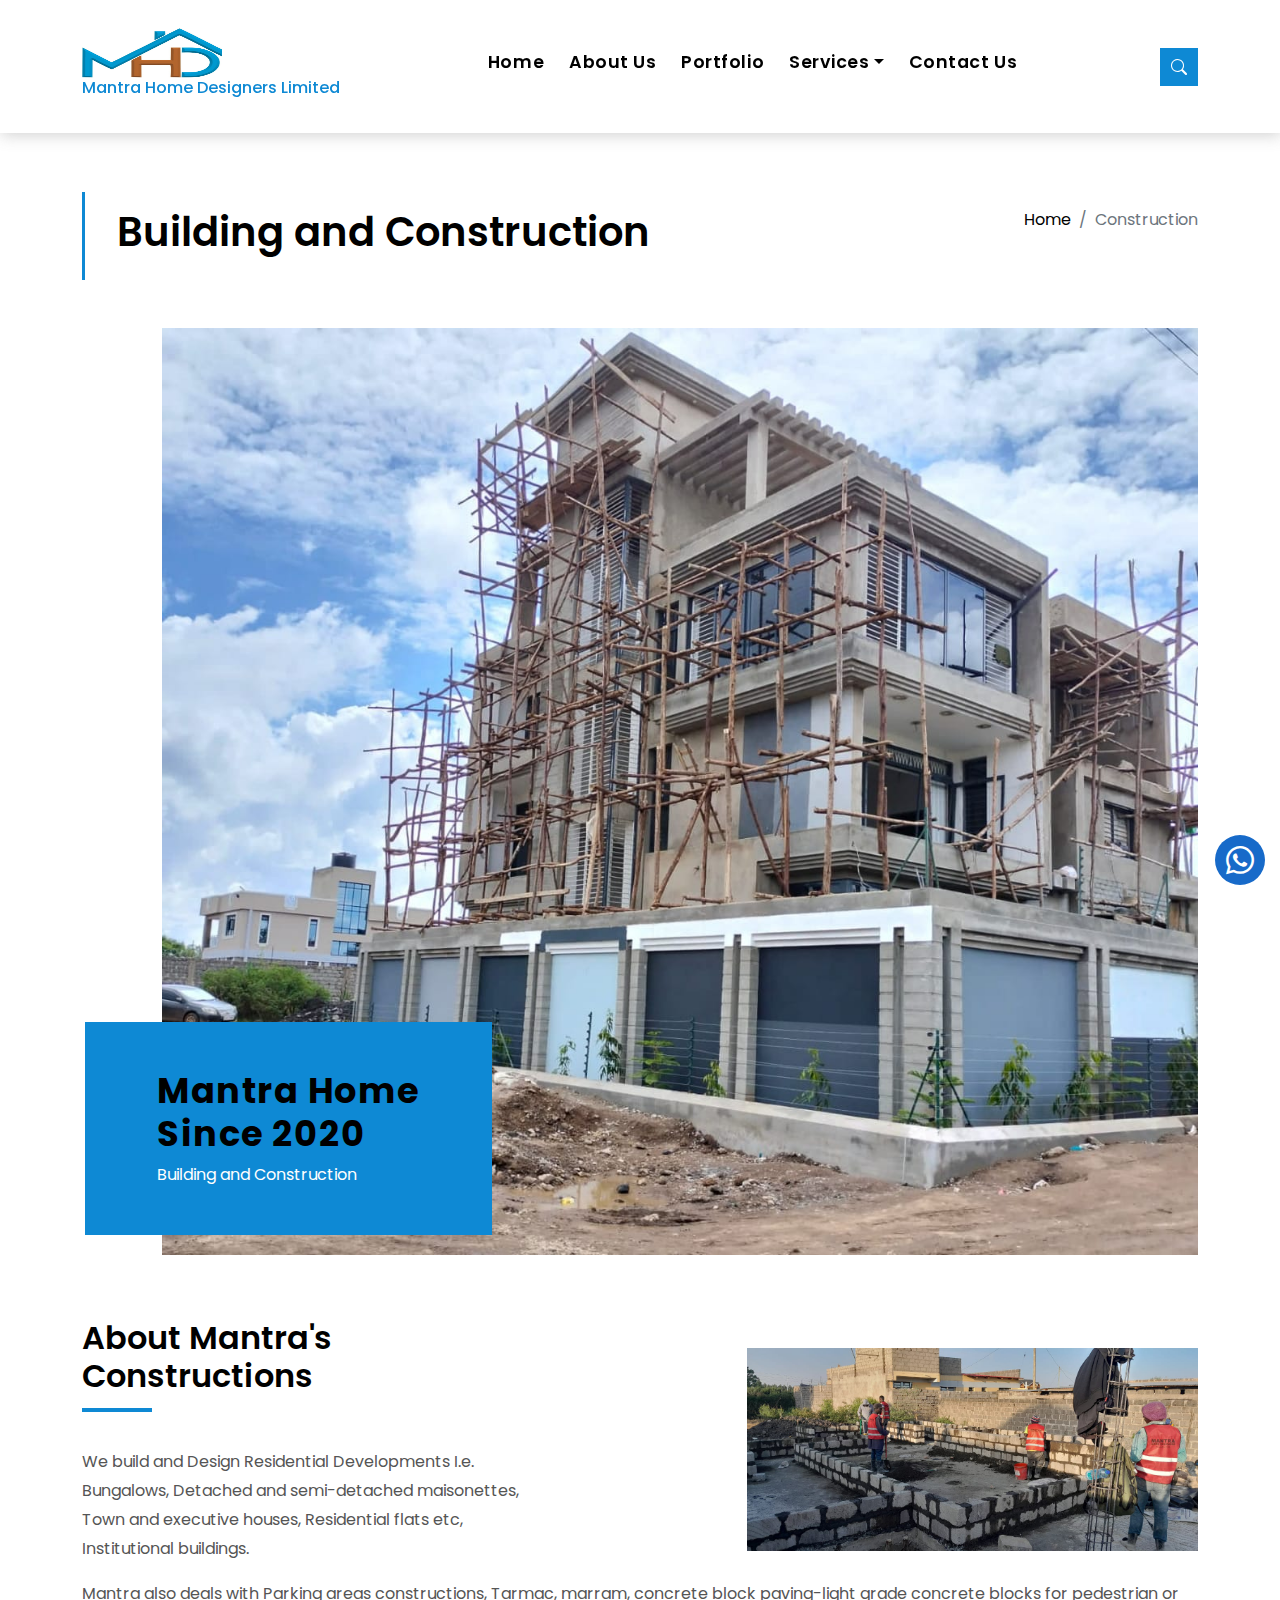
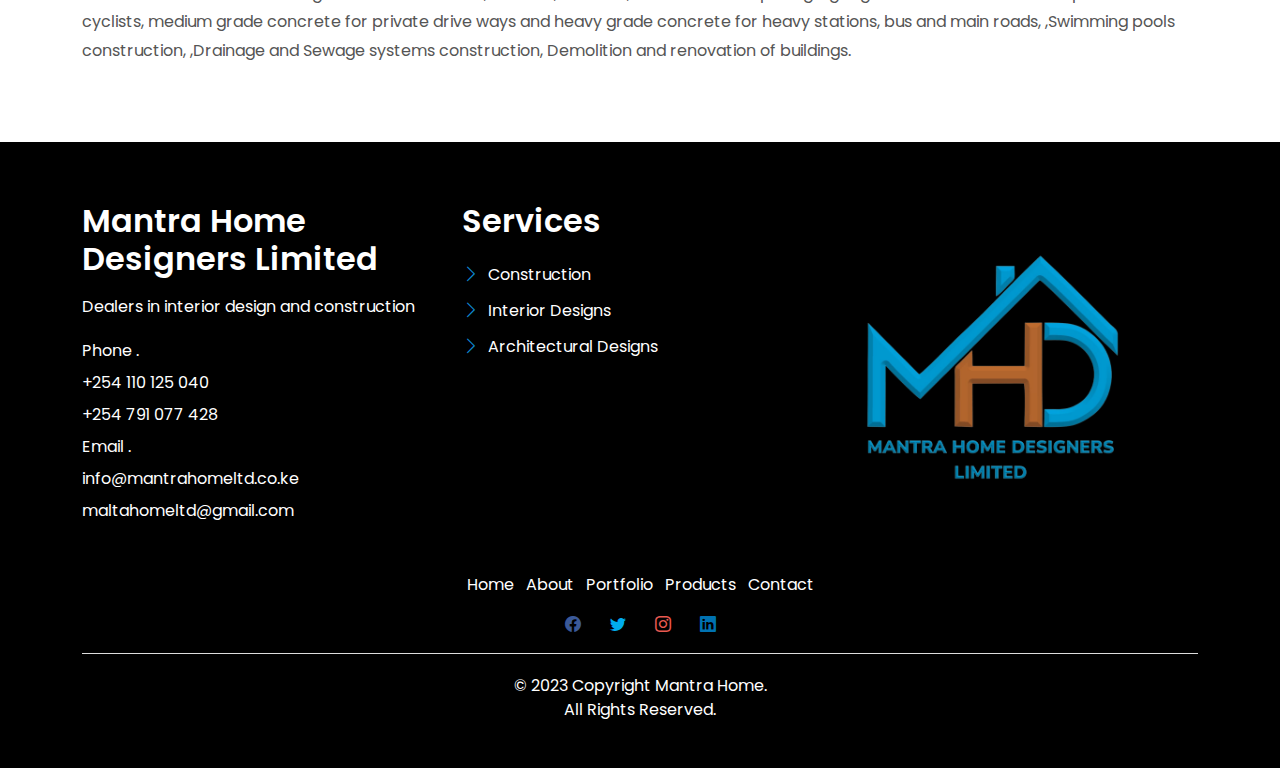
<file: construction.html>
<!DOCTYPE html>
<html lang="en">

<head>
  <meta charset="utf-8">
  <meta content="width=device-width, initial-scale=1.0" name="viewport">

  <title>Constructions</title>
  <meta content="" name="description">
  <meta content="" name="keywords">

  <!-- Favicons -->
  <link href="logo-removebg.png" rel="icon">
  <link href="logo-removebg.png" rel="apple-touch-icon">

  <!-- Google Fonts -->
  <link href="https://fonts.googleapis.com/css?family=Poppins:300,400,500,600,700" rel="stylesheet">

  <!-- Vendor CSS Files -->
  <link href="assets/vendor/animate.css/animate.min.css" rel="stylesheet">
  <link href="assets/vendor/bootstrap/css/bootstrap.min.css" rel="stylesheet">
  <link href="assets/vendor/bootstrap-icons/bootstrap-icons.css" rel="stylesheet">
  <link href="assets/vendor/swiper/swiper-bundle.min.css" rel="stylesheet">

  <!-- Template Main CSS File -->
  <link href="assets/css/style.css" rel="stylesheet">

  
</head>

<body>

 
 
  <!-- ======= Header/Navbar ======= -->
  <nav class="navbar navbar-default navbar-trans navbar-expand-lg fixed-top" >
    <div class="container" >
      <button  class="navbar-toggler collapsed" type="button" data-bs-toggle="collapse" data-bs-target="#navbarDefault" aria-controls="navbarDefault" aria-expanded="false" aria-label="Toggle navigation">
        <span></span>
        <span></span>
        <span></span>
      </button>
      <div class="logo-div">
        <img class="logo-img" src="logo2.jpg" alt="">
        <h6>Mantra Home Designers Limited</h6>
       </div>
  
      <div class="navbar-collapse collapse justify-content-center" id="navbarDefault">
        <ul class="navbar-nav">
  
          <li class="nav-item">
            <a class="nav-link" href="index.html">Home</a>
          </li>
          <li class="nav-item">
            <a class="nav-link " href="about-us.html">About Us</a>
          </li>
  
         
  
          <li class="nav-item">
            <a class="nav-link " href="portfolio.html">Portfolio</a>
          </li>
  
          <li class="nav-item dropdown">
            <a class="nav-link dropdown-toggle" href="#" id="navbarDropdown" role="button" data-bs-toggle="dropdown" aria-haspopup="true" aria-expanded="false">Services</a>
            <div class="dropdown-menu">
              <a class="dropdown-item " href="interior-design.html">Interior Design</a>
              <a class="dropdown-item " href="construction.html">Construction</a>
              <a class="dropdown-item " href="architecturial.html">Architecturial Design</a>
            </div>
          </li>
          </li>
          <li class="nav-item">
            <a class="nav-link " href="contact.html">Contact Us</a>
          </li>
        </ul>
      </div>
  
      <button  type="button" class="btn btn-b-n navbar-toggle-box navbar-toggle-box-collapse" data-bs-toggle="collapse" data-bs-target="#navbarTogglerDemo01">
        <i class="bi bi-search"></i>
      </button>
  
    </div>
  </nav><!-- End Header/Navbar -->


  <main id="main">

    <!-- ======= Intro Single ======= -->
    <section class="intro-single">
      <div class="container">
        <div class="row">
          <div class="col-md-12 col-lg-8">
            <div class="title-single-box">
              <h1 class="title-single">Building and Construction</h1>
            </div>
          </div>
          <div class="col-md-12 col-lg-4">
            <nav aria-label="breadcrumb" class="breadcrumb-box d-flex justify-content-lg-end">
              <ol class="breadcrumb">
                <li class="breadcrumb-item">
                  <a href="index.html">Home</a>
                </li>
                <li class="breadcrumb-item active" aria-current="page">
                  Construction
                </li>
              </ol>
            </nav>
          </div>
        </div>
      </div>
    </section><!-- End Intro Single-->

    <!-- ======= About Section ======= -->
    <section class="section-about">
      <div class="container">
        <div class="row">
          <div class="col-sm-12 position-relative">
            <div class="about-img-box">
              <img src="assets/img/construction/abac1c95-015d-4e94-83c0-ccbd29743c8f.jpg" alt="about interior design" class="img-fluid">
            </div>
            <div class="sinse-box">
              <h3 class="sinse-title">Mantra Home
                
                <br> Since 2020
              </h3>
              <p style="color: #fff;">Building and Construction</p>
            </div>
          </div>
          <div class="col-md-12 section-t8 position-relative">
            <div class="row">
              
              <div class="col-md-6 col-lg-5 section-md-t3">
                <div class="title-box-d">
                  <h3 class="title-d">
                   About Mantra's Constructions
                  </h3>
                </div>
                <p class="color-text-a" style="line-height: 0.3in;">
                  We build and Design Residential Developments I.e. Bungalows, Detached and semi-detached
                  maisonettes, Town and executive houses, Residential flats etc,
                  Institutional buildings.
                  
                </p>
                
              </div>
              <div class="col-lg-2  d-none d-lg-block position-relative">
                
              </div>
              <div class="col-md-6 col-lg-5" style="display: flex; justify-content: center; align-items: center;">
                <img src="assets/img/construction/e406821a-f385-4314-af77-1cf1fad30955.jpg" alt="" class="img-fluid">
              </div>
             
            </div>
            <div class="row">
              <div class="col-12">
                  <p class="color-text-" style="line-height: 0.3in;">
                  Mantra also deals with  Parking areas constructions, Tarmac, marram, concrete block paving-light grade concrete blocks
                  for pedestrian or cyclists, medium grade concrete for private drive ways and heavy grade concrete
                  for heavy stations, bus and main roads,
                  ,Swimming pools construction,
                  ,Drainage and Sewage systems construction,
                   Demolition and renovation of buildings.
                  </p>
              </div>
            </div>
          </div>
        </div>
      </div>
    </section>

  </main><!-- End #main -->

 <!-- ======= Footer ======= -->
 <section class="section-footer">
  <div class="container">
    <div class="row">
      <div class="col-sm-12 col-md-4">
        <div class="widget-a">
          <div class="w-header-a">
            <h3 style="color: #fff;" class="w-title-a text-brand">Mantra Home<br>Designers Limited</h3>
          </div>
          <div  class="w-body-a">
            <p style="color: #fff;" class="w-text-a color-text-a">
             Dealers in interior design and construction
            </p>
          </div>
          <div class="w-footer-a">
            <ul class="list-unstyled">
              <li class="color-a" style="color: #fff;">
                <span class="color-text-a" style="color: #fff;">Phone .<br></span> +254 110 125 040 <br> +254 791 077 428
              </li>
              <li class="color-a" style="color: #fff;">
                <span class="color-text-a" style="color: #fff;">Email .<br></span> info@mantrahomeltd.co.ke<br>maltahomeltd@gmail.com
              </li>
            </ul>
          </div>
        </div>
      </div>
      <div class="col-sm-12 col-md-4 section-md-t3">
        <div class="widget-a">
          <div class="w-header-a">
            <h3 style="color: #fff;" class="w-title-a text-brand">Services</h3>
          </div>
          <div class="w-body-a">
            <div class="w-body-a">
              <ul class="list-unstyled" style="color: #fff;">
                <li class="item-list-a">
                  <i class="bi bi-chevron-right"></i> <a href="#" style="color: #fff;">Construction</a>
                </li>
                <li class="item-list-a">
                  <i class="bi bi-chevron-right"></i> <a href="#" style="color: #fff;"style="color: #fff;" >Interior Designs</a>
                </li>
                <li class="item-list-a">
                  <i class="bi bi-chevron-right"></i> <a href="#" style="color: #fff;"style="color: #fff;" >Architectural Designs</a>
                </li>
                
                
              </ul>
            </div>
          </div>
        </div>
      </div>
      <div class="col-sm-12 col-md-4 section-md-t3">
        <img src="logo-removebg.png" alt="" style="width:300px; background-image: none;">
      </div>
    </div>
  </div>
</section>
<footer>
  <div class="container">
    <div class="row">
      <div class="col-md-12">
        <nav class="nav-footer">
          <ul class="list-inline">
            <li class="list-inline-item">
              <a style="color: #fff;" href="#">Home</a>
            </li>
            <li class="list-inline-item">
              <a style="color: #fff;" href="#">About</a>
            </li>
            <li class="list-inline-item">
              <a style="color: #fff;" href="#">Portfolio</a>
            </li>
            <li class="list-inline-item">
              <a style="color: #fff;" href="#">Products</a>
            </li>
            <li class="list-inline-item">
              <a style="color: #fff;" href="#">Contact</a>
            </li>
          </ul>
        </nav>
        <div class="socials-a">
          <ul class="list-inline">
            <li class="list-inline-item">
              <a style="color: #fff;" href="#">
                <i style="color: #3b5998;" class="bi bi-facebook" aria-hidden="true"></i>
              </a>
            </li>
            <li class="list-inline-item">
              <a href="#">
                <i style="color: #00acee;" class="bi bi-twitter" aria-hidden="true"></i>
              </a>
            </li>
            <li class="list-inline-item">
              <a href="#">
                <i style="color:#e95950;" class="bi bi-instagram" aria-hidden="true"></i>
              </a>
            </li>
            <li class="list-inline-item">
              <a href="#">
                <i style="color: #0072b1;" class="bi bi-linkedin" aria-hidden="true"></i>
              </a>
            </li>
          </ul>
        </div>
        <div class="copyright-footer">
          <p class="copyright color-text-a " style="color: #fff;">
            &copy; 2023 Copyright
            <span style="color: #fff;" class="color-a">Mantra Home.</span><br> All Rights Reserved.
          </p>
        </div>
      </div>
    </div>
  </div>
</footer><!-- End  Footer -->

  <div id="preloader"></div>
  <a href="https://wa.me/254110125040" target="_blank" class="back-to-top d-flex align-items-center justify-content-center"><i class="bi bi-whatsapp p-4"></i></a>

  <!-- Vendor JS Files -->
  <script src="assets/vendor/bootstrap/js/bootstrap.bundle.min.js"></script>
  <script src="assets/vendor/swiper/swiper-bundle.min.js"></script>
  <script src="assets/vendor/php-email-form/validate.js"></script>

  <!-- Template Main JS File -->
  <script src="assets/js/main.js"></script>

</body>

</html>
</file>
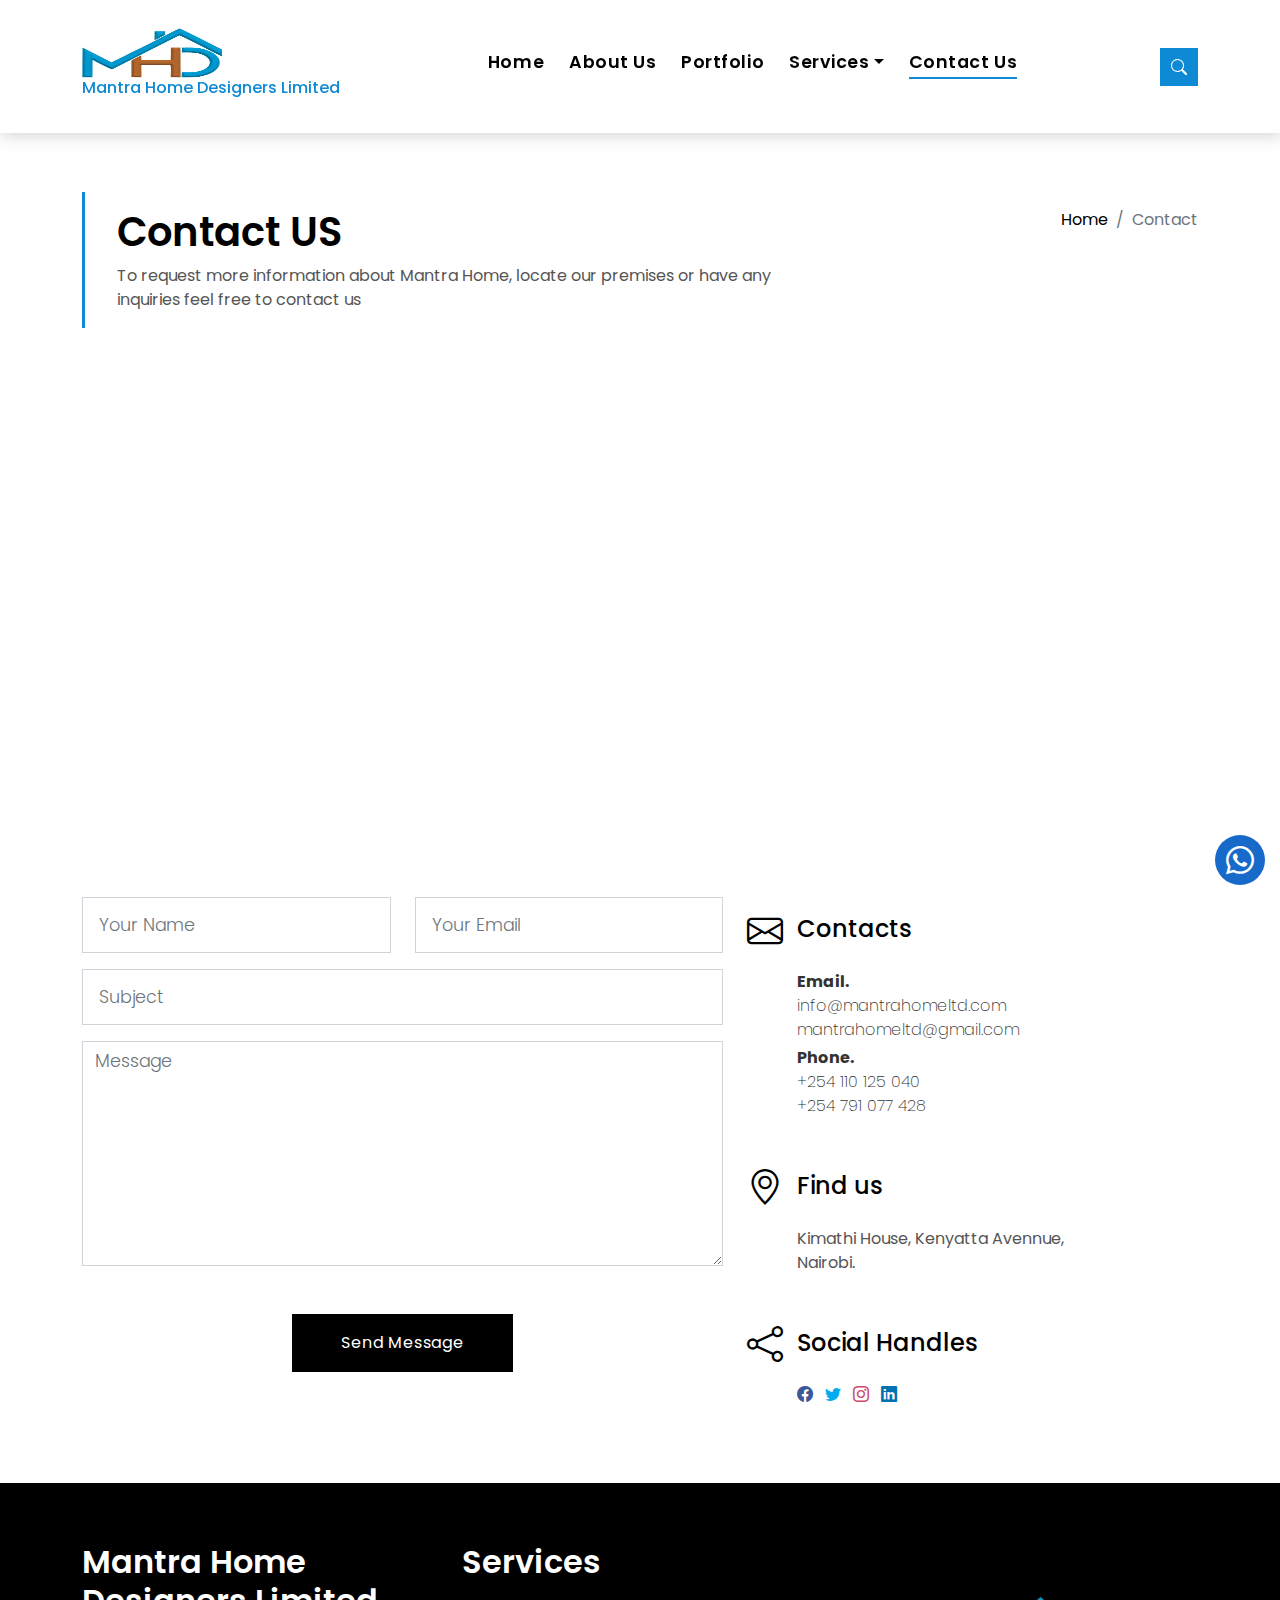
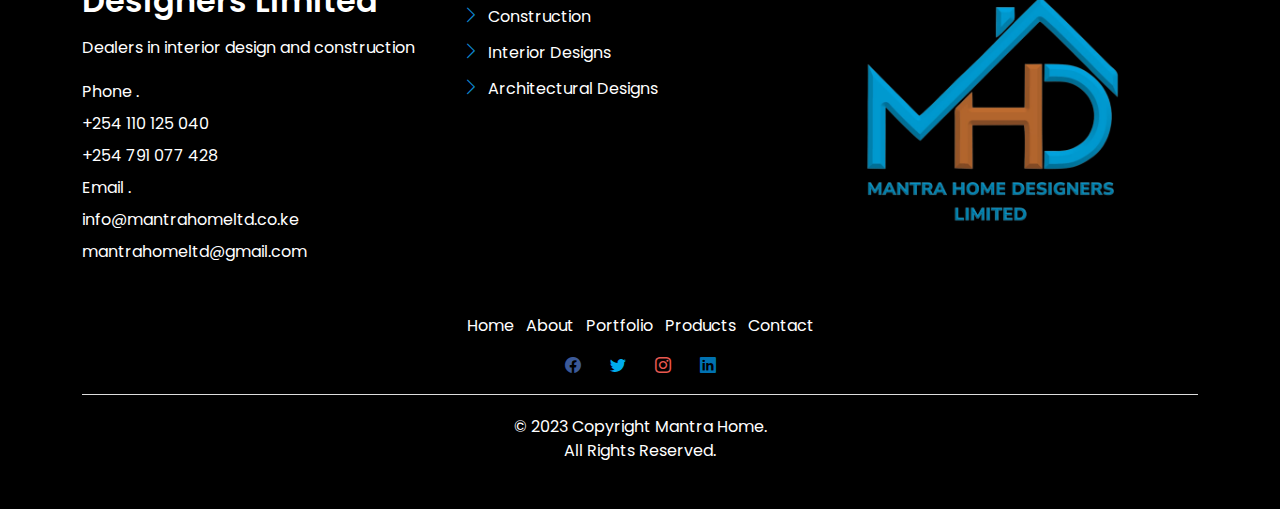
<file: contact.html>
<!DOCTYPE html>
<html lang="en">

<head>
  <meta charset="utf-8">
  <meta content="width=device-width, initial-scale=1.0" name="viewport">

  <title>MANTRA HOME | Contact</title>
  <meta content="" name="description">
  <meta content="" name="keywords">

  <!-- Favicons -->
  <link href="logo-removebg.png" rel="icon">
  <link href="logo-removebg.png" rel="apple-touch-icon">

  <!-- Google Fonts -->
  <link href="https://fonts.googleapis.com/css?family=Poppins:300,400,500,600,700" rel="stylesheet">

  <!-- Vendor CSS Files -->
  <link href="assets/vendor/animate.css/animate.min.css" rel="stylesheet">
  <link href="assets/vendor/bootstrap/css/bootstrap.min.css" rel="stylesheet">
  <link href="assets/vendor/bootstrap-icons/bootstrap-icons.css" rel="stylesheet">
  <link href="assets/vendor/swiper/swiper-bundle.min.css" rel="stylesheet">

  <!-- Template Main CSS File -->
  <link href="assets/css/style.css" rel="stylesheet">

</head>

<body>

  

 <!-- ======= Header/Navbar ======= -->
 <nav class="navbar navbar-default navbar-trans navbar-expand-lg fixed-top" >
  <div class="container" >
    <button  class="navbar-toggler collapsed" type="button" data-bs-toggle="collapse" data-bs-target="#navbarDefault" aria-controls="navbarDefault" aria-expanded="false" aria-label="Toggle navigation">
      <span></span>
      <span></span>
      <span></span>
    </button>
    <div class="logo-div">
      <img class="logo-img" src="logo2.jpg" alt="">
      <h6>Mantra Home Designers Limited</h6>
     </div>

    <div class="navbar-collapse collapse justify-content-center" id="navbarDefault">
      <ul class="navbar-nav">

        <li class="nav-item">
          <a class="nav-link" href="index.html">Home</a>
        </li>
        <li class="nav-item">
          <a class="nav-link " href="about-us.html">About Us</a>
        </li>

       

        <li class="nav-item">
          <a class="nav-link " href="portfolio.html">Portfolio</a>
        </li>

        <li class="nav-item dropdown">
          <a class="nav-link dropdown-toggle" href="#" id="navbarDropdown" role="button" data-bs-toggle="dropdown" aria-haspopup="true" aria-expanded="false">Services</a>
          <div class="dropdown-menu">
            <a class="dropdown-item " href="interior-design.html">Interior Design</a>
            <a class="dropdown-item " href="construction.html">Construction</a>
            <a class="dropdown-item " href="architecturial.html">Architecturial Design</a>
          </div>
        </li>
        </li>
        <li class="nav-item">
          <a class="nav-link active" href="contact.html">Contact Us</a>
        </li>
      </ul>
    </div>

    <button  type="button" class="btn btn-b-n navbar-toggle-box navbar-toggle-box-collapse" data-bs-toggle="collapse" data-bs-target="#navbarTogglerDemo01">
      <i class="bi bi-search"></i>
    </button>

  </div>
</nav><!-- End Header/Navbar -->

  <main id="main">

    <!-- ======= Intro Single ======= -->
    <section class="intro-single">
      <div class="container">
        <div class="row">
          <div class="col-md-12 col-lg-8">
            <div class="title-single-box">
              <h1 class="title-single">Contact US</h1>
              <span class="color-text-a">
                To request more information about Mantra Home, locate our premises or have any inquiries feel free to contact us
              </span>
            </div>
          </div>
          <div class="col-md-12 col-lg-4">
            <nav aria-label="breadcrumb" class="breadcrumb-box d-flex justify-content-lg-end">
              <ol class="breadcrumb">
                <li class="breadcrumb-item">
                  <a href="index.html">Home</a>
                </li>
                <li class="breadcrumb-item active" aria-current="page">
                  Contact
                </li>
              </ol>
            </nav>
          </div>
        </div>
      </div>
    </section><!-- End Intro Single-->

    <!-- ======= Contact Single ======= -->
    <section class="contact">
      <div class="container">
        <div class="row">
          <div class="col-sm-12">
            <div class="contact-map box">
              <div id="map" class="contact-map">
                <iframe src="https://www.google.com/maps/embed?pb=!1m18!1m12!1m3!1d3988.8168142929585!2d36.82108341427471!3d-1.283798735984388!2m3!1f0!2f0!3f0!3m2!1i1024!2i768!4f13.1!3m3!1m2!1s0x182f10d671900001%3A0x90f5e610e51dce23!2sKimathi%20House!5e0!3m2!1sen!2ske!4v1669532555744!5m2!1sen!2ske"  width="100%" height="450" frameborder="0" style="border:0" allowfullscreen loading="lazy" referrerpolicy="no-referrer-when-downgrade"></iframe>
               
              </div>
            </div>
          </div>
          <div class="col-sm-12 section-t8">
            <div class="row">
              <div class="col-md-7">
                <form action="forms/contact.php" method="post" role="form" class="php-email-form">
                  <div class="row">
                    <div class="col-md-6 mb-3">
                      <div class="form-group">
                        <input type="text" name="name" class="form-control form-control-lg form-control-a" placeholder="Your Name" required>
                      </div>
                    </div>
                    <div class="col-md-6 mb-3">
                      <div class="form-group">
                        <input name="email" type="email" class="form-control form-control-lg form-control-a" placeholder="Your Email" required>
                      </div>
                    </div>
                    <div class="col-md-12 mb-3">
                      <div class="form-group">
                        <input type="text" name="subject" class="form-control form-control-lg form-control-a" placeholder="Subject" required>
                      </div>
                    </div>
                    <div class="col-md-12">
                      <div class="form-group">
                        <textarea name="message" class="form-control" name="message" cols="45" rows="8" placeholder="Message" required></textarea>
                      </div>
                    </div>
                    <div class="col-md-12 my-3">
                      <div class="mb-3">
                        <div class="loading">Loading</div>
                        <div class="error-message"></div>
                        <div class="sent-message">Your message has been sent. Thank you!</div>
                      </div>
                    </div>

                    <div class="col-md-12 text-center">
                      <button type="submit" class="btn btn-a">Send Message</button>
                    </div>
                  </div>
                </form>
              </div>
              <div class="col-md-5 section-md-t3">
                <div class="icon-box section-b2">
                  <div class="icon-box-icon">
                    <span class="bi bi-envelope"></span>
                  </div>
                  <div class="icon-box-content table-cell">
                    <div class="icon-box-title">
                      <h4 class="icon-title">Contacts</h4>
                    </div>
                    <div class="icon-box-content">
                      <p class="mb-1" style="color: #333; font-weight: bold;">Email.<br>
                        <span class="color-a" style="color: #333; font-weight: 200;">info@mantrahomeltd.com <br>
                        mantrahomeltd@gmail.com</span>
                      </p>
                      <p class="mb-1" style="color: #333; font-weight: bold;">Phone.<br>
                        <span class="color-a" style="color: #333; font-weight: 200;">+254 110 125 040 <br>
                        +254 791 077 428</span>
                      </p>
                      
                      
                      
                    </div>
                  </div>
                </div>
                <div class="icon-box section-b2">
                  <div class="icon-box-icon">
                    <span class="bi bi-geo-alt"></span>
                  </div>
                  <div class="icon-box-content table-cell">
                    <div class="icon-box-title">
                      <h4 class="icon-title">Find us</h4>
                    </div>
                    <div class="icon-box-content">
                      <p class="mb-1">
                        Kimathi House, Kenyatta Avennue,
                        <br> Nairobi.
                      </p>
                    </div>
                  </div>
                </div>
                <div class="icon-box">
                  <div class="icon-box-icon">
                    <span class="bi bi-share"></span>
                  </div>
                  <div class="icon-box-content table-cell">
                    <div class="icon-box-title">
                      <h4 class="icon-title">Social Handles</h4>
                    </div>
                    <div class="icon-box-content">
                      <div class="socials-footer">
                        <ul class="list-inline">
                          <li class="list-inline-item">
                            <a href="#" class="link-one">
                              <i class="bi bi-facebook" style="color: #3b5998;" aria-hidden="true"></i>
                            </a>
                          </li>
                          <li class="list-inline-item">
                            <a href="#" class="link-one">
                              <i class="bi bi-twitter" style="color: #00acee;" aria-hidden="true"></i>
                            </a>
                          </li>
                          <li class="list-inline-item">
                            <a href="#" class="link-one">
                              <i class="bi bi-instagram" style="color: #cd486b;" aria-hidden="true"></i>
                            </a>
                          </li>
                          <li class="list-inline-item">
                            <a href="#" class="link-one">
                              <i class="bi bi-linkedin" style="color: #0072b1;" aria-hidden="true"></i>
                            </a>
                          </li>
                        </ul>
                      </div>
                    </div>
                  </div>
                </div>
              </div>
            </div>
          </div>
        </div>
      </div>
    </section><!-- End Contact Single-->

  </main><!-- End #main -->

 <!-- ======= Footer ======= -->
 <section class="section-footer">
  <div class="container">
    <div class="row">
      <div class="col-sm-12 col-md-4">
        <div class="widget-a">
          <div class="w-header-a">
            <h3 style="color: #fff;" class="w-title-a text-brand">Mantra Home<br>Designers Limited</h3>
          </div>
          <div  class="w-body-a">
            <p style="color: #fff;" class="w-text-a color-text-a">
             Dealers in interior design and construction
            </p>
          </div>
          <div class="w-footer-a">
            <ul class="list-unstyled">
              <li class="color-a" style="color: #fff;">
                <span class="color-text-a" style="color: #fff;">Phone .<br></span> +254 110 125 040 <br> +254 791 077 428
              </li>
              <li class="color-a" style="color: #fff;">
                <span class="color-text-a" style="color: #fff;">Email .<br></span> info@mantrahomeltd.co.ke<br>mantrahomeltd@gmail.com
              </li>
            </ul>
          </div>
        </div>
      </div>
      <div class="col-sm-12 col-md-4 section-md-t3">
        <div class="widget-a">
          <div class="w-header-a">
            <h3 style="color: #fff;" class="w-title-a text-brand">Services</h3>
          </div>
          <div class="w-body-a">
            <div class="w-body-a">
              <ul class="list-unstyled" style="color: #fff;">
                <li class="item-list-a">
                  <i class="bi bi-chevron-right"></i> <a href="#" style="color: #fff;">Construction</a>
                </li>
                <li class="item-list-a">
                  <i class="bi bi-chevron-right"></i> <a href="#" style="color: #fff;"style="color: #fff;" >Interior Designs</a>
                </li>
                <li class="item-list-a">
                  <i class="bi bi-chevron-right"></i> <a href="#" style="color: #fff;"style="color: #fff;" >Architectural Designs</a>
                </li>
                
                
              </ul>
            </div>
          </div>
        </div>
      </div>
      <div class="col-sm-12 col-md-4 section-md-t3">
        <img src="logo-removebg.png" alt="" style="width:300px; background-image: none;">
      </div>
    </div>
  </div>
</section>
<footer>
  <div class="container">
    <div class="row">
      <div class="col-md-12">
        <nav class="nav-footer">
          <ul class="list-inline">
            <li class="list-inline-item">
              <a style="color: #fff;" href="#">Home</a>
            </li>
            <li class="list-inline-item">
              <a style="color: #fff;" href="#">About</a>
            </li>
            <li class="list-inline-item">
              <a style="color: #fff;" href="#">Portfolio</a>
            </li>
            <li class="list-inline-item">
              <a style="color: #fff;" href="#">Products</a>
            </li>
            <li class="list-inline-item">
              <a style="color: #fff;" href="#">Contact</a>
            </li>
          </ul>
        </nav>
        <div class="socials-a">
          <ul class="list-inline">
            <li class="list-inline-item">
              <a style="color: #fff;" href="#">
                <i style="color: #3b5998;" class="bi bi-facebook" aria-hidden="true"></i>
              </a>
            </li>
            <li class="list-inline-item">
              <a href="#">
                <i style="color: #00acee;" class="bi bi-twitter" aria-hidden="true"></i>
              </a>
            </li>
            <li class="list-inline-item">
              <a href="#">
                <i style="color:#e95950;" class="bi bi-instagram" aria-hidden="true"></i>
              </a>
            </li>
            <li class="list-inline-item">
              <a href="#">
                <i style="color: #0072b1;" class="bi bi-linkedin" aria-hidden="true"></i>
              </a>
            </li>
          </ul>
        </div>
        <div class="copyright-footer">
          <p class="copyright color-text-a " style="color: #fff;">
            &copy; 2023 Copyright
            <span style="color: #fff;" class="color-a">Mantra Home.</span><br> All Rights Reserved.
          </p>
        </div>
      </div>
    </div>
  </div>
</footer><!-- End  Footer -->

  <div id="preloader"></div>
  <a href="https://wa.me/254110125040" target="_blank" class="back-to-top d-flex align-items-center justify-content-center"><i class="bi bi-whatsapp p-4"></i></a>

  <!-- Vendor JS Files -->
  <script src="assets/vendor/bootstrap/js/bootstrap.bundle.min.js"></script>
  <script src="assets/vendor/swiper/swiper-bundle.min.js"></script>
  <script src="assets/vendor/php-email-form/validate.js"></script>

  <!-- Template Main JS File -->
  <script src="assets/js/main.js"></script>

</body>

</html>
</file>
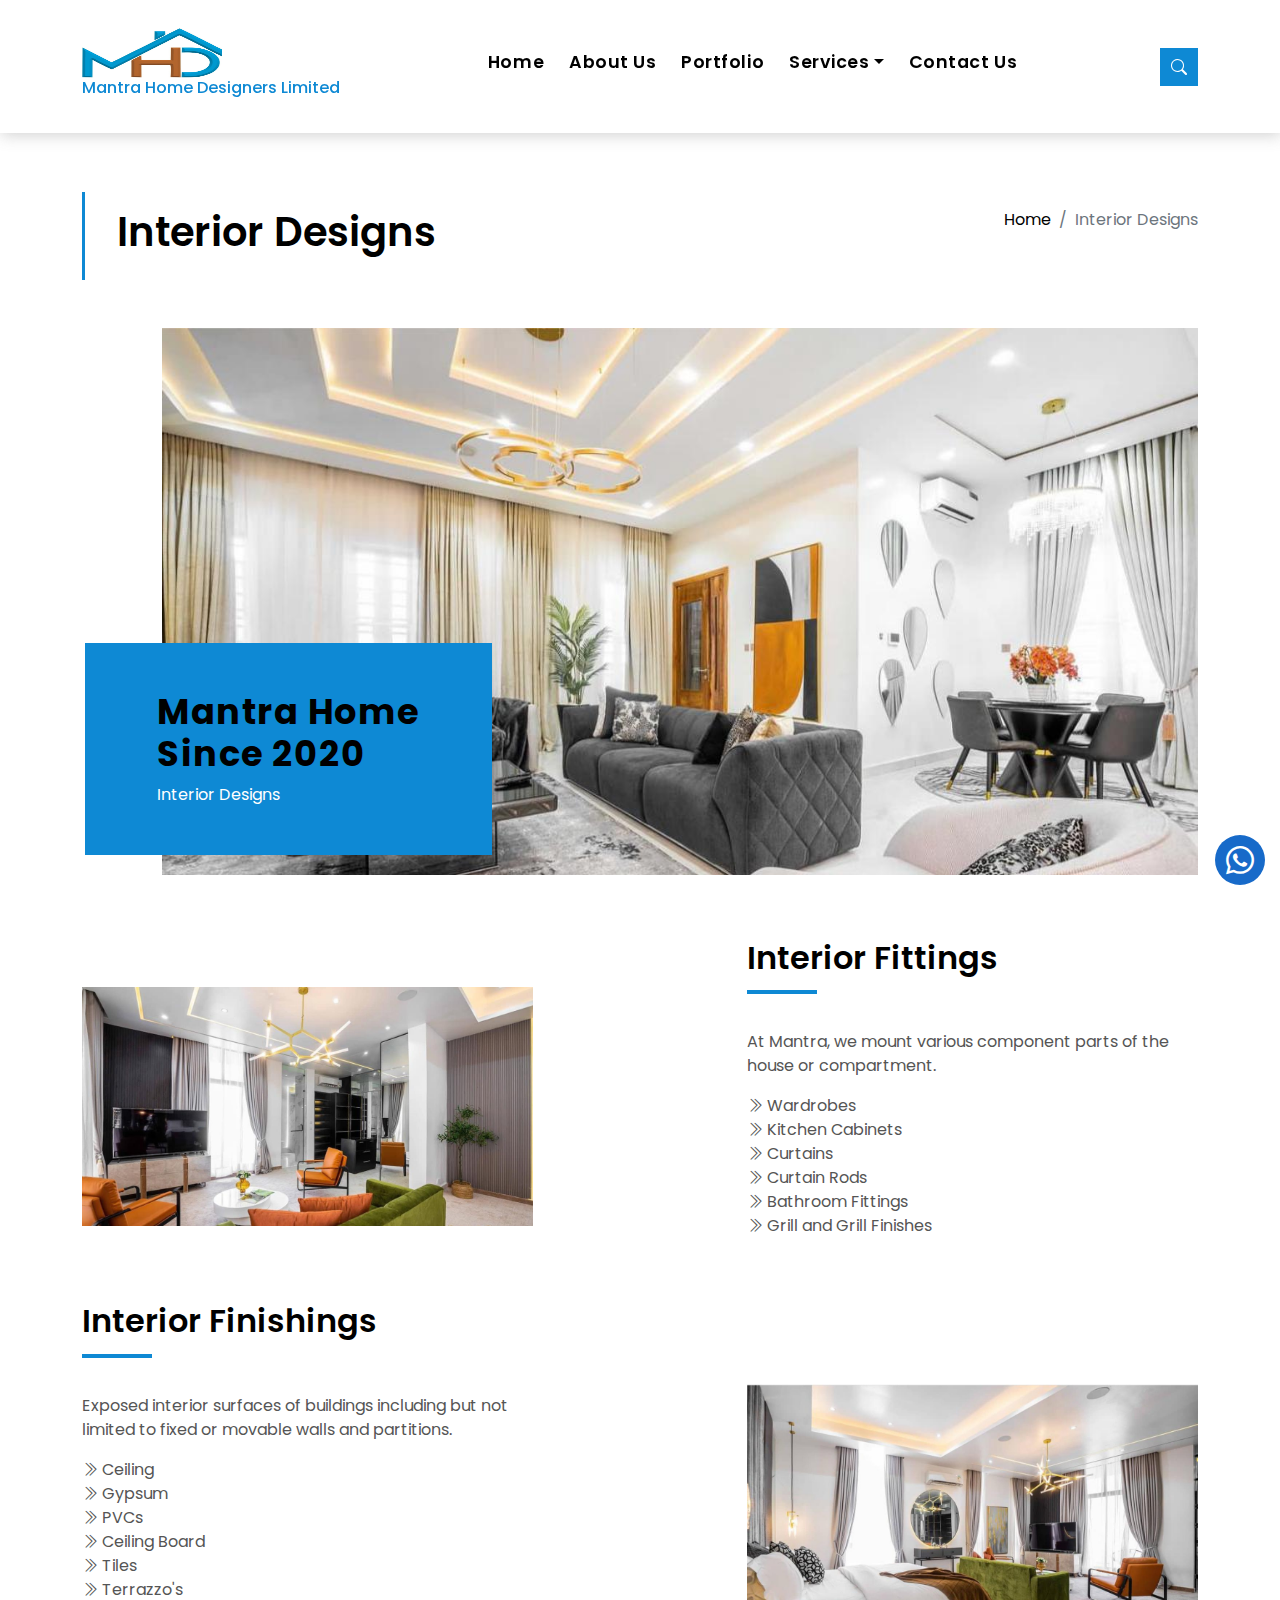
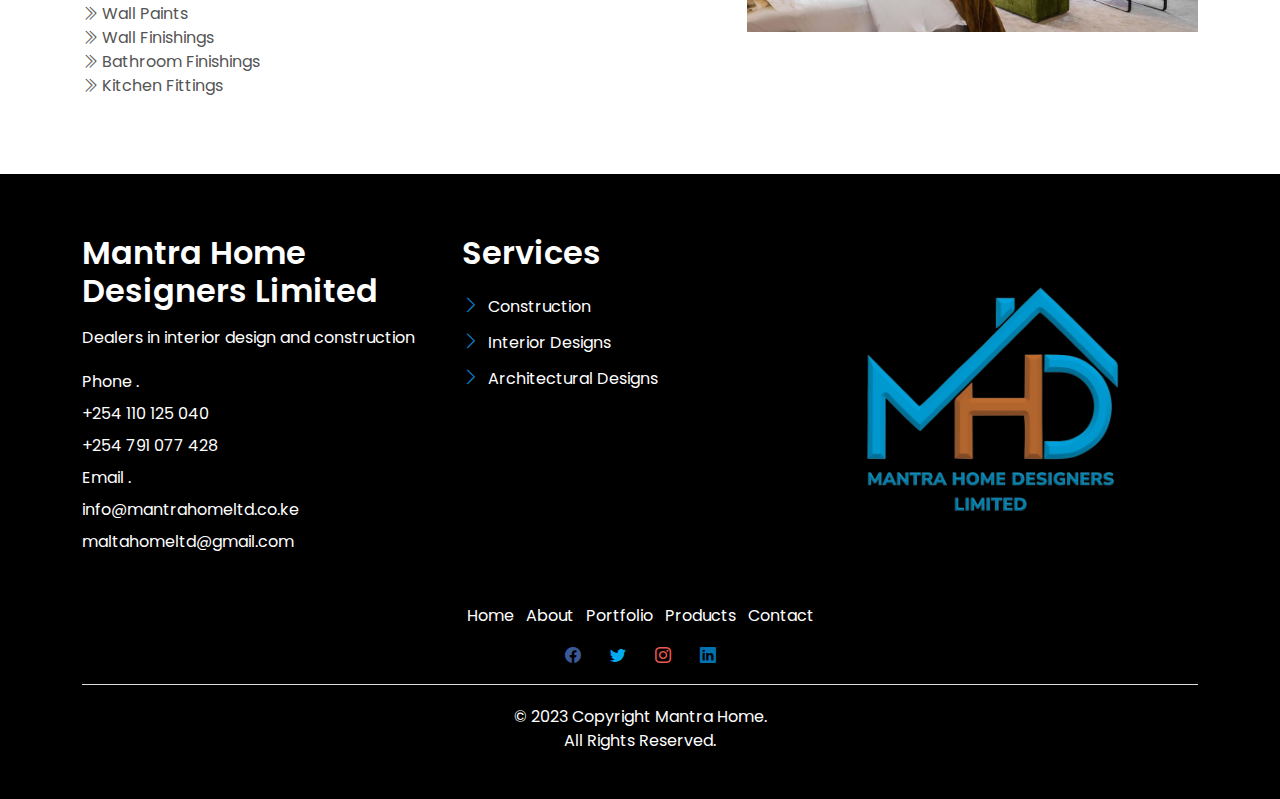
<file: interior-design.html>
<!DOCTYPE html>
<html lang="en">

<head>
  <meta charset="utf-8">
  <meta content="width=device-width, initial-scale=1.0" name="viewport">

  <title>Interior Designs</title>
  <meta content="" name="description">
  <meta content="" name="keywords">

  <!-- Favicons -->
  <link href="logo-removebg.png" rel="icon">
  <link href="logo-removebg.png" rel="apple-touch-icon">

  <!-- Google Fonts -->
  <link href="https://fonts.googleapis.com/css?family=Poppins:300,400,500,600,700" rel="stylesheet">

  <!-- Vendor CSS Files -->
  <link href="assets/vendor/animate.css/animate.min.css" rel="stylesheet">
  <link href="assets/vendor/bootstrap/css/bootstrap.min.css" rel="stylesheet">
  <link href="assets/vendor/bootstrap-icons/bootstrap-icons.css" rel="stylesheet">
  <link href="assets/vendor/swiper/swiper-bundle.min.css" rel="stylesheet">

  <!-- Template Main CSS File -->
  <link href="assets/css/style.css" rel="stylesheet">

  
</head>

<body>

 
 
  <!-- ======= Header/Navbar ======= -->
  <nav class="navbar navbar-default navbar-trans navbar-expand-lg fixed-top" >
    <div class="container" >
      <button  class="navbar-toggler collapsed" type="button" data-bs-toggle="collapse" data-bs-target="#navbarDefault" aria-controls="navbarDefault" aria-expanded="false" aria-label="Toggle navigation">
        <span></span>
        <span></span>
        <span></span>
      </button>
      <div class="logo-div">
        <img class="logo-img" src="logo2.jpg" alt="">
        <h6>Mantra Home Designers Limited</h6>
       </div>

      <div class="navbar-collapse collapse justify-content-center" id="navbarDefault">
        <ul class="navbar-nav">

          <li class="nav-item">
            <a class="nav-link" href="index.html">Home</a>
          </li>
          <li class="nav-item">
            <a class="nav-link" href="about-us.html">About Us</a>
          </li>

         

          <li class="nav-item">
            <a class="nav-link " href="portfolio.html">Portfolio</a>
          </li>

          <li class="nav-item dropdown">
            <a class="nav-link dropdown-toggle" href="#" id="navbarDropdown" role="button" data-bs-toggle="dropdown" aria-haspopup="true" aria-expanded="false">Services</a>
            <div class="dropdown-menu">
              <a class="dropdown-item " href="interior-design.html">Interior Design</a>
              <a class="dropdown-item " href="construction.html">Construction</a>
              <a class="dropdown-item " href="architecturial.html">Architecturial Design</a>
            </div>
          </li>
          </li>
          <li class="nav-item">
            <a class="nav-link " href="contact.html">Contact Us</a>
          </li>
        </ul>
      </div>

      <button  type="button" class="btn btn-b-n navbar-toggle-box navbar-toggle-box-collapse" data-bs-toggle="collapse" data-bs-target="#navbarTogglerDemo01">
        <i class="bi bi-search"></i>
      </button>

    </div>
  </nav><!-- End Header/Navbar -->


  <main id="main">

    <!-- ======= Intro Single ======= -->
    <section class="intro-single">
      <div class="container">
        <div class="row">
          <div class="col-md-12 col-lg-8">
            <div class="title-single-box">
              <h1 class="title-single">Interior Designs</h1>
            </div>
          </div>
          <div class="col-md-12 col-lg-4">
            <nav aria-label="breadcrumb" class="breadcrumb-box d-flex justify-content-lg-end">
              <ol class="breadcrumb">
                <li class="breadcrumb-item">
                  <a href="index.html">Home</a>
                </li>
                <li class="breadcrumb-item active" aria-current="page">
                  Interior Designs
                </li>
              </ol>
            </nav>
          </div>
        </div>
      </div>
    </section><!-- End Intro Single-->

    <!-- ======= About Section ======= -->
    <section class="section-about">
      <div class="container">
        <div class="row">
          <div class="col-sm-12 position-relative">
            <div class="about-img-box">
              <img src="assets/img/interior-designs/14a80a35-9e39-41f7-b849-2da9549df658.jpg" alt="about interior design" class="img-fluid">
            </div>
            <div class="sinse-box">
              <h3 class="sinse-title">Mantra Home
                
                <br> Since 2020
              </h3>
              <p style="color: #fff;">Interior Designs</p>
            </div>
          </div>
          <div class="col-md-12 section-t8 position-relative">
            <div class="row interior-fittings">
              <div class="col-md-6 col-lg-5 mt-lg-5">
                <img src="assets/img/interior-designs/7a217bd3-a423-4ac6-bf63-cf4158180b56.jpg" alt="" class="img-fluid">
              </div>
              <div class="col-lg-2  d-none d-lg-block position-relative">
                
              </div>
              <div class="col-md-6 col-lg-5 section-md-t3">
                <div class="title-box-d">
                  <h3 class="title-d">
                   Interior Fittings
                  </h3>
                </div>
                  <p class="color-text-a">
                    At Mantra, we mount various component
                    parts of the house or compartment.
                    <ul class="list-unstyled">
                      <li class="list-item"><i class="bi bi-chevron-double-right"></i> Wardrobes</li>
                      <li class="list-item"><i class="bi bi-chevron-double-right"></i> Kitchen Cabinets</li>
                      <li class="list-item"><i class="bi bi-chevron-double-right"></i> Curtains</li>
                      <li class="list-item"><i class="bi bi-chevron-double-right"></i> Curtain Rods</li>
                      <li class="list-item"><i class="bi bi-chevron-double-right"></i> Bathroom Fittings</li>
                      <li class="list-item"><i class="bi bi-chevron-double-right"></i> Grill and Grill Finishes</li>
                    </ul>
                  </p>
              </div>
            </div>

            <div class="row interior-finishing mt-5" >
              <div class="col-md-6 col-lg-5 section-md-t3">
                <div class="title-box-d">
                  <h3 class="title-d">
                   Interior Finishings 
                  </h3>
                </div>
                <p class="color-text-a">
                  Exposed interior surfaces of buildings including but not limited 
                  to fixed or movable walls and partitions.
                  <ul class="list-unstyled">
                    <li class="list-item"><i class="bi bi-chevron-double-right"></i> Ceiling</li>
                    <li class="list-item"><i class="bi bi-chevron-double-right"></i> Gypsum</li>
                    <li class="list-item"><i class="bi bi-chevron-double-right"></i> PVCs</li>
                    <li class="list-item"><i class="bi bi-chevron-double-right"></i> Ceiling Board</li>
                    <li class="list-item"><i class="bi bi-chevron-double-right"></i> Tiles</li>
                    <li class="list-item"><i class="bi bi-chevron-double-right"></i> Terrazzo's</li>
                    <li class="list-item"><i class="bi bi-chevron-double-right"></i> Wall Paints</li>
                    <li class="list-item"><i class="bi bi-chevron-double-right"></i> Wall Finishings</li>
                    <li class="list-item"><i class="bi bi-chevron-double-right"></i> Bathroom Finishings</li>
                    <li class="list-item"><i class="bi bi-chevron-double-right"></i> Kitchen Fittings</li>

                  </ul>
                </p>
              </div>
              <div class="col-lg-2  d-none d-lg-block position-relative">  
              </div>
              <div class="col-md-6 col-lg-5" style="display: flex; justify-content: center; align-items: center;">
                <img src="assets/img/interior-designs/e3834915-2ce9-4ca3-b24e-bbaa5845d212.jpg" alt="" class="img-fluid">
              </div>
            </div>
            
          </div>
        </div>
      </div>
    </section>

  </main><!-- End #main -->

 <!-- ======= Footer ======= -->
 <section class="section-footer">
  <div class="container">
    <div class="row">
      <div class="col-sm-12 col-md-4">
        <div class="widget-a">
          <div class="w-header-a">
            <h3 style="color: #fff;" class="w-title-a text-brand">Mantra Home<br>Designers Limited</h3>
          </div>
          <div  class="w-body-a">
            <p style="color: #fff;" class="w-text-a color-text-a">
             Dealers in interior design and construction
            </p>
          </div>
          <div class="w-footer-a">
            <ul class="list-unstyled">
              <li class="color-a" style="color: #fff;">
                <span class="color-text-a" style="color: #fff;">Phone .<br></span> +254 110 125 040 <br> +254 791 077 428
              </li>
              <li class="color-a" style="color: #fff;">
                <span class="color-text-a" style="color: #fff;">Email .<br></span> info@mantrahomeltd.co.ke<br>maltahomeltd@gmail.com
              </li>
            </ul>
          </div>
        </div>
      </div>
      <div class="col-sm-12 col-md-4 section-md-t3">
        <div class="widget-a">
          <div class="w-header-a">
            <h3 style="color: #fff;" class="w-title-a text-brand">Services</h3>
          </div>
          <div class="w-body-a">
            <div class="w-body-a">
              <ul class="list-unstyled" style="color: #fff;">
                <li class="item-list-a">
                  <i class="bi bi-chevron-right"></i> <a href="#" style="color: #fff;">Construction</a>
                </li>
                <li class="item-list-a">
                  <i class="bi bi-chevron-right"></i> <a href="#" style="color: #fff;"style="color: #fff;" >Interior Designs</a>
                </li>
                <li class="item-list-a">
                  <i class="bi bi-chevron-right"></i> <a href="#" style="color: #fff;"style="color: #fff;" >Architectural Designs</a>
                </li>
                
                
              </ul>
            </div>
          </div>
        </div>
      </div>
      <div class="col-sm-12 col-md-4 section-md-t3">
        <img src="logo-removebg.png" alt="" style="width:300px; background-image: none;">
      </div>
    </div>
  </div>
</section>
<footer>
  <div class="container">
    <div class="row">
      <div class="col-md-12">
        <nav class="nav-footer">
          <ul class="list-inline">
            <li class="list-inline-item">
              <a style="color: #fff;" href="#">Home</a>
            </li>
            <li class="list-inline-item">
              <a style="color: #fff;" href="#">About</a>
            </li>
            <li class="list-inline-item">
              <a style="color: #fff;" href="#">Portfolio</a>
            </li>
            <li class="list-inline-item">
              <a style="color: #fff;" href="#">Products</a>
            </li>
            <li class="list-inline-item">
              <a style="color: #fff;" href="#">Contact</a>
            </li>
          </ul>
        </nav>
        <div class="socials-a">
          <ul class="list-inline">
            <li class="list-inline-item">
              <a style="color: #fff;" href="#">
                <i style="color: #3b5998;" class="bi bi-facebook" aria-hidden="true"></i>
              </a>
            </li>
            <li class="list-inline-item">
              <a href="#">
                <i style="color: #00acee;" class="bi bi-twitter" aria-hidden="true"></i>
              </a>
            </li>
            <li class="list-inline-item">
              <a href="#">
                <i style="color:#e95950;" class="bi bi-instagram" aria-hidden="true"></i>
              </a>
            </li>
            <li class="list-inline-item">
              <a href="#">
                <i style="color: #0072b1;" class="bi bi-linkedin" aria-hidden="true"></i>
              </a>
            </li>
          </ul>
        </div>
        <div class="copyright-footer">
          <p class="copyright color-text-a " style="color: #fff;">
            &copy; 2023 Copyright
            <span style="color: #fff;" class="color-a">Mantra Home.</span> <br>All Rights Reserved.
          </p>
        </div>
      </div>
    </div>
  </div>
</footer><!-- End  Footer -->

  <div id="preloader"></div>
  <a href="https://wa.me/254110125040" target="_blank" class="back-to-top d-flex align-items-center justify-content-center"><i class="bi bi-whatsapp p-4"></i></a>

  <!-- Vendor JS Files -->
  <script src="assets/vendor/bootstrap/js/bootstrap.bundle.min.js"></script>
  <script src="assets/vendor/swiper/swiper-bundle.min.js"></script>
  <script src="assets/vendor/php-email-form/validate.js"></script>

  <!-- Template Main JS File -->
  <script src="assets/js/main.js"></script>

</body>

</html>
</file>
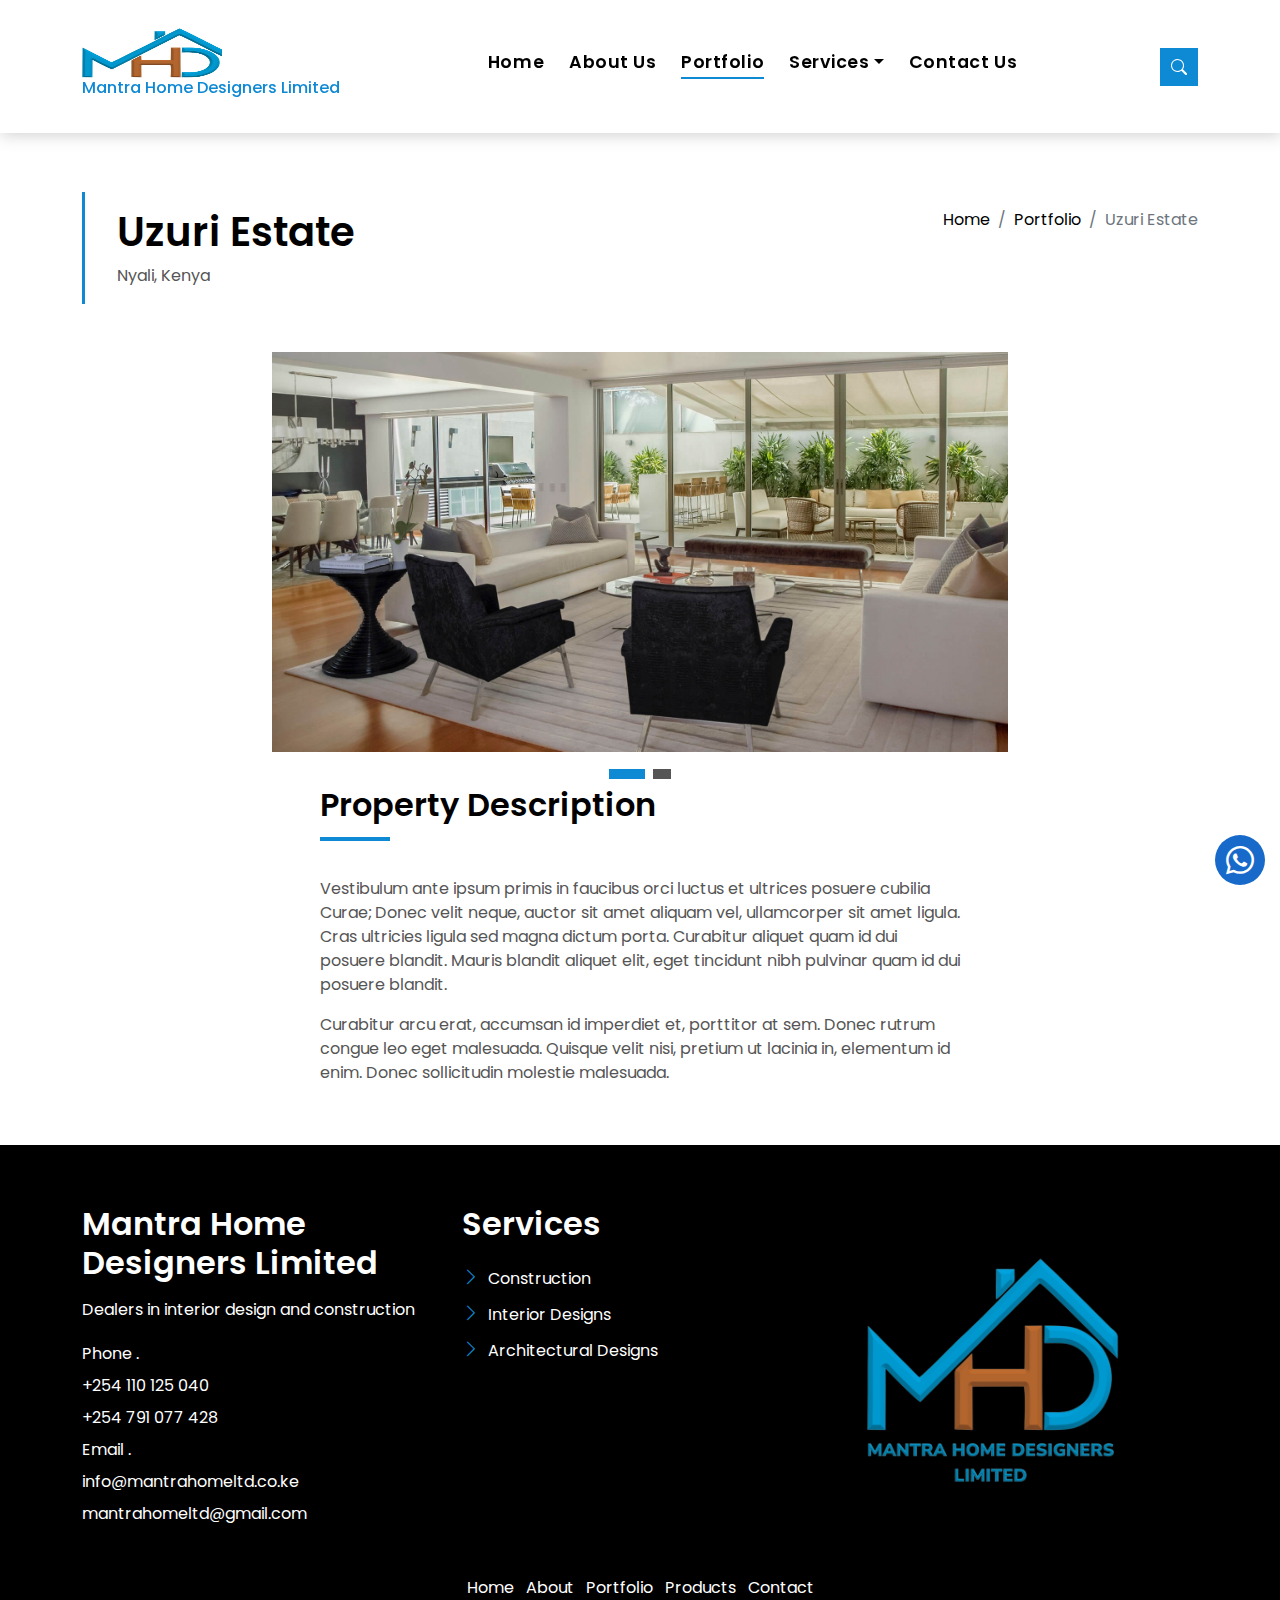
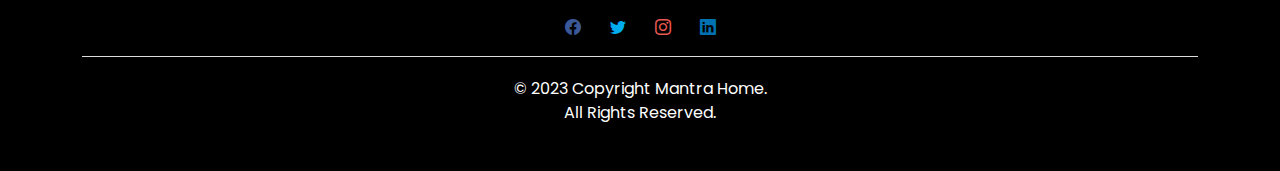
<file: portfolio-single.html>
<!DOCTYPE html>
<html lang="en">

<head>
  <meta charset="utf-8">
  <meta content="width=device-width, initial-scale=1.0" name="viewport">

  <title>MANTRA HOME</title>
  <meta content="" name="description">
  <meta content="" name="keywords">

  <!-- Favicons -->
  <link href="logo-removebg.png" rel="icon">
  <link href="logo-removebg.png" rel="apple-touch-icon">

  <!-- Google Fonts -->
  <link href="https://fonts.googleapis.com/css?family=Poppins:300,400,500,600,700" rel="stylesheet">

  <!-- Vendor CSS Files -->
  <link href="assets/vendor/animate.css/animate.min.css" rel="stylesheet">
  <link href="assets/vendor/bootstrap/css/bootstrap.min.css" rel="stylesheet">
  <link href="assets/vendor/bootstrap-icons/bootstrap-icons.css" rel="stylesheet">
  <link href="assets/vendor/swiper/swiper-bundle.min.css" rel="stylesheet">

  <!-- Template Main CSS File -->
  <link href="assets/css/style.css" rel="stylesheet">

 
</head>

<body>


 
  <!-- ======= Header/Navbar ======= -->
  <nav class="navbar navbar-default navbar-trans navbar-expand-lg fixed-top" >
    <div class="container" >
      <button  class="navbar-toggler collapsed" type="button" data-bs-toggle="collapse" data-bs-target="#navbarDefault" aria-controls="navbarDefault" aria-expanded="false" aria-label="Toggle navigation">
        <span></span>
        <span></span>
        <span></span>
      </button>
      <div class="logo-div">
        <img class="logo-img" src="logo2.jpg" alt="">
        <h6>Mantra Home Designers Limited</h6>
       </div>

      <div class="navbar-collapse collapse justify-content-center" id="navbarDefault">
        <ul class="navbar-nav">

          <li class="nav-item">
            <a class="nav-link" href="index.html">Home</a>
          </li>
          <li class="nav-item">
            <a class="nav-link" href="about-us.html">About Us</a>
          </li>

         

          <li class="nav-item">
            <a class="nav-link active" href="portfolio.html">Portfolio</a>
          </li>

          <li class="nav-item dropdown">
            <a class="nav-link dropdown-toggle" href="#" id="navbarDropdown" role="button" data-bs-toggle="dropdown" aria-haspopup="true" aria-expanded="false">Services</a>
            <div class="dropdown-menu">
              <a class="dropdown-item " href="interior-design.html">Interior Design</a>
              <a class="dropdown-item " href="construction.html">Construction</a>
              <a class="dropdown-item " href="architecturial.html">Architecturial Design</a>
            </div>
          </li>
          </li>
          <li class="nav-item">
            <a class="nav-link " href="contact.html">Contact Us</a>
          </li>
        </ul>
      </div>

      <button  type="button" class="btn btn-b-n navbar-toggle-box navbar-toggle-box-collapse" data-bs-toggle="collapse" data-bs-target="#navbarTogglerDemo01">
        <i class="bi bi-search"></i>
      </button>

    </div>
  </nav><!-- End Header/Navbar -->

  <main id="main">

    <!-- ======= Intro Single ======= -->
    <section class="intro-single">
      <div class="container">
        <div class="row">
          <div class="col-md-12 col-lg-8">
            <div class="title-single-box">
              <h1 class="title-single">Uzuri Estate</h1>
              <span class="color-text-a">Nyali, Kenya</span>
            </div>
          </div>
          <div class="col-md-12 col-lg-4">
            <nav aria-label="breadcrumb" class="breadcrumb-box d-flex justify-content-lg-end">
              <ol class="breadcrumb">
                <li class="breadcrumb-item">
                  <a href="index.html">Home</a>
                </li>
                <li class="breadcrumb-item">
                  <a href="portfolio.html">Portfolio</a>
                </li>
                <li class="breadcrumb-item active" aria-current="page">
                  Uzuri Estate
                </li>
              </ol>
            </nav>
          </div>
        </div>
      </div>
    </section><!-- End Intro Single-->

    <!-- ======= Property Single ======= -->
    <section class="property-single nav-arrow-b">
      <div class="container">
        <div class="row justify-content-center">
          <div class="col-lg-8">
            <div id="property-single-carousel" class="swiper">
              <div class="swiper-wrapper">
                <div class="carousel-item-b swiper-slide">
                  <img src="assets/img/slide-1.jpg" alt="" style="height: 400px;">
                </div>
                <div class="carousel-item-b swiper-slide" >
                  <img src="assets/img/slide-2.jpg" alt="" style="height: 400px;">
                </div>
              </div>
            </div>
            <div class="property-single-carousel-pagination carousel-pagination"></div>
          </div>
        </div>

        <div class="row">
          <div class="col-sm-12">

            <div class="row justify-content-center">
             
              <div class="col-md-7 col-lg-7 section-md-t3">
                <div class="row">
                  <div class="col-sm-12">
                    <div class="title-box-d">
                      <h3 class="title-d">Property Description</h3>
                    </div>
                  </div>
                </div>
                <div class="property-description">
                  <p class="description color-text-a">
                    Vestibulum ante ipsum primis in faucibus orci luctus et ultrices posuere cubilia Curae; Donec velit
                    neque, auctor sit amet
                    aliquam vel, ullamcorper sit amet ligula. Cras ultricies ligula sed magna dictum porta.
                    Curabitur aliquet quam id dui posuere blandit. Mauris blandit aliquet elit, eget tincidunt
                    nibh pulvinar quam id dui posuere blandit.
                  </p>
                  <p class="description color-text-a no-margin">
                    Curabitur arcu erat, accumsan id imperdiet et, porttitor at sem. Donec rutrum congue leo eget
                    malesuada. Quisque velit nisi,
                    pretium ut lacinia in, elementum id enim. Donec sollicitudin molestie malesuada.
                  </p>
                </div>
               
              </div>
            </div>
          </div>
        </div>
      </div>
    </section><!-- End Property Single-->

  </main><!-- End #main -->

  <!-- ======= Footer ======= -->
  <section class="section-footer">
    <div class="container">
      <div class="row">
        <div class="col-sm-12 col-md-4">
          <div class="widget-a">
            <div class="w-header-a">
              <h3 style="color: #fff;" class="w-title-a text-brand">Mantra Home<br>Designers Limited</h3>
            </div>
            <div  class="w-body-a">
              <p style="color: #fff;" class="w-text-a color-text-a">
               Dealers in interior design and construction
              </p>
            </div>
            <div class="w-footer-a">
              <ul class="list-unstyled">
                <li class="color-a" style="color: #fff;">
                  <span class="color-text-a" style="color: #fff;">Phone .<br></span> +254 110 125 040 <br> +254 791 077 428
                </li>
                <li class="color-a" style="color: #fff;">
                  <span class="color-text-a" style="color: #fff;">Email .<br></span> info@mantrahomeltd.co.ke<br>mantrahomeltd@gmail.com
                </li>
              </ul>
            </div>
          </div>
        </div>
        <div class="col-sm-12 col-md-4 section-md-t3">
          <div class="widget-a">
            <div class="w-header-a">
              <h3 style="color: #fff;" class="w-title-a text-brand">Services</h3>
            </div>
            <div class="w-body-a">
              <div class="w-body-a">
                <ul class="list-unstyled" style="color: #fff;">
                  <li class="item-list-a">
                    <i class="bi bi-chevron-right"></i> <a href="#" style="color: #fff;">Construction</a>
                  </li>
                  <li class="item-list-a">
                    <i class="bi bi-chevron-right"></i> <a href="#" style="color: #fff;"style="color: #fff;" >Interior Designs</a>
                  </li>
                  <li class="item-list-a">
                    <i class="bi bi-chevron-right"></i> <a href="#" style="color: #fff;"style="color: #fff;" >Architectural Designs</a>
                  </li>
                  
                  
                </ul>
              </div>
            </div>
          </div>
        </div>
        <div class="col-sm-12 col-md-4 section-md-t3">
          <img src="logo-removebg.png" alt="" style="width:300px; background-image: none;">
        </div>
      </div>
    </div>
  </section>
  <footer>
    <div class="container">
      <div class="row">
        <div class="col-md-12">
          <nav class="nav-footer">
            <ul class="list-inline">
              <li class="list-inline-item">
                <a style="color: #fff;" href="#">Home</a>
              </li>
              <li class="list-inline-item">
                <a style="color: #fff;" href="#">About</a>
              </li>
              <li class="list-inline-item">
                <a style="color: #fff;" href="#">Portfolio</a>
              </li>
              <li class="list-inline-item">
                <a style="color: #fff;" href="#">Products</a>
              </li>
              <li class="list-inline-item">
                <a style="color: #fff;" href="#">Contact</a>
              </li>
            </ul>
          </nav>
          <div class="socials-a">
            <ul class="list-inline">
              <li class="list-inline-item">
                <a style="color: #fff;" href="#">
                  <i style="color: #3b5998;" class="bi bi-facebook" aria-hidden="true"></i>
                </a>
              </li>
              <li class="list-inline-item">
                <a href="#">
                  <i style="color: #00acee;" class="bi bi-twitter" aria-hidden="true"></i>
                </a>
              </li>
              <li class="list-inline-item">
                <a href="#">
                  <i style="color:#e95950;" class="bi bi-instagram" aria-hidden="true"></i>
                </a>
              </li>
              <li class="list-inline-item">
                <a href="#">
                  <i style="color: #0072b1;" class="bi bi-linkedin" aria-hidden="true"></i>
                </a>
              </li>
            </ul>
          </div>
          <div class="copyright-footer">
            <p class="copyright color-text-a " style="color: #fff;">
              &copy; 2023 Copyright
              <span style="color: #fff;" class="color-a">Mantra Home.</span><br> All Rights Reserved.
            </p>
          </div>

        </div>
      </div>
    </div>
  </footer><!-- End  Footer -->
  

  <div id="preloader"></div>
  <a href="https://wa.me/254110125040" target="_blank" class="back-to-top d-flex align-items-center justify-content-center"><i class="bi bi-whatsapp p-4"></i></a>
  <!-- Vendor JS Files -->
  <script src="assets/vendor/bootstrap/js/bootstrap.bundle.min.js"></script>
  <script src="assets/vendor/swiper/swiper-bundle.min.js"></script>
  <script src="assets/vendor/php-email-form/validate.js"></script>

  <!-- Template Main JS File -->
  <script src="assets/js/main.js"></script>

</body>

</html>
</file>
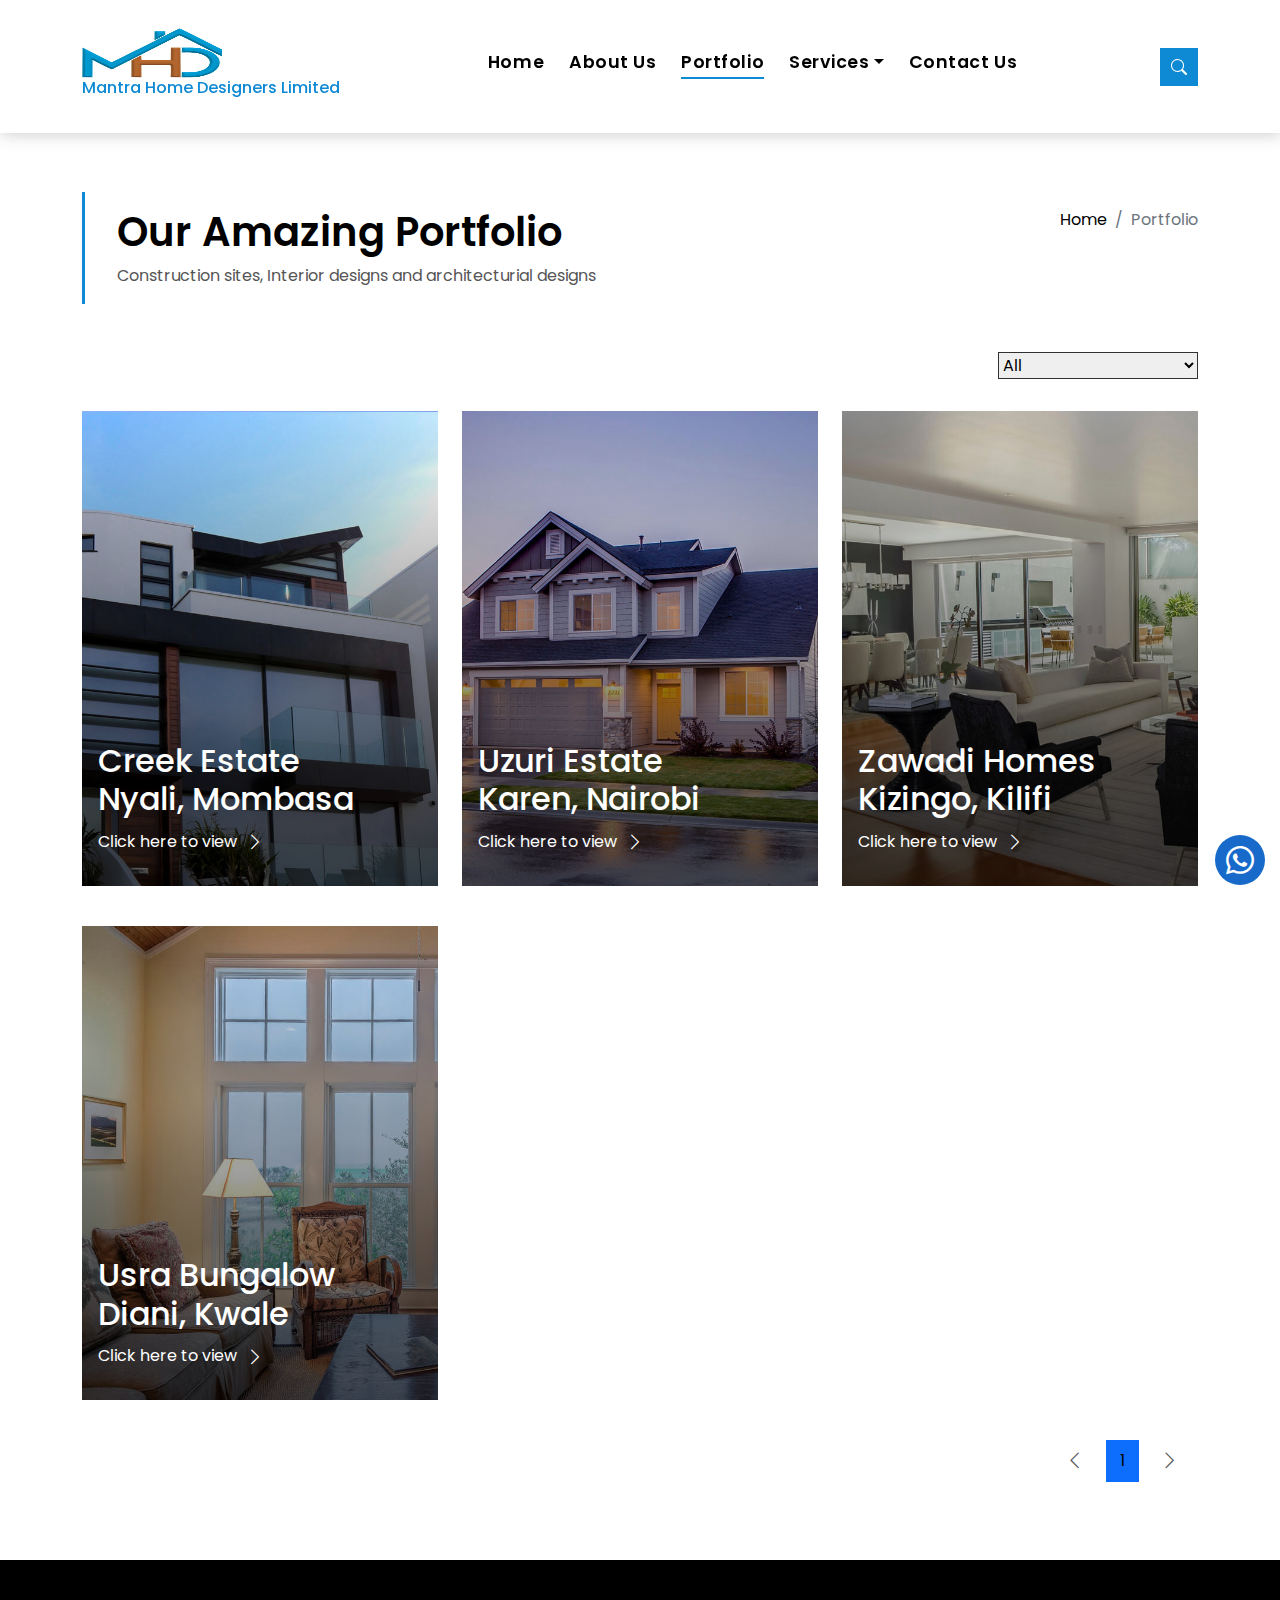
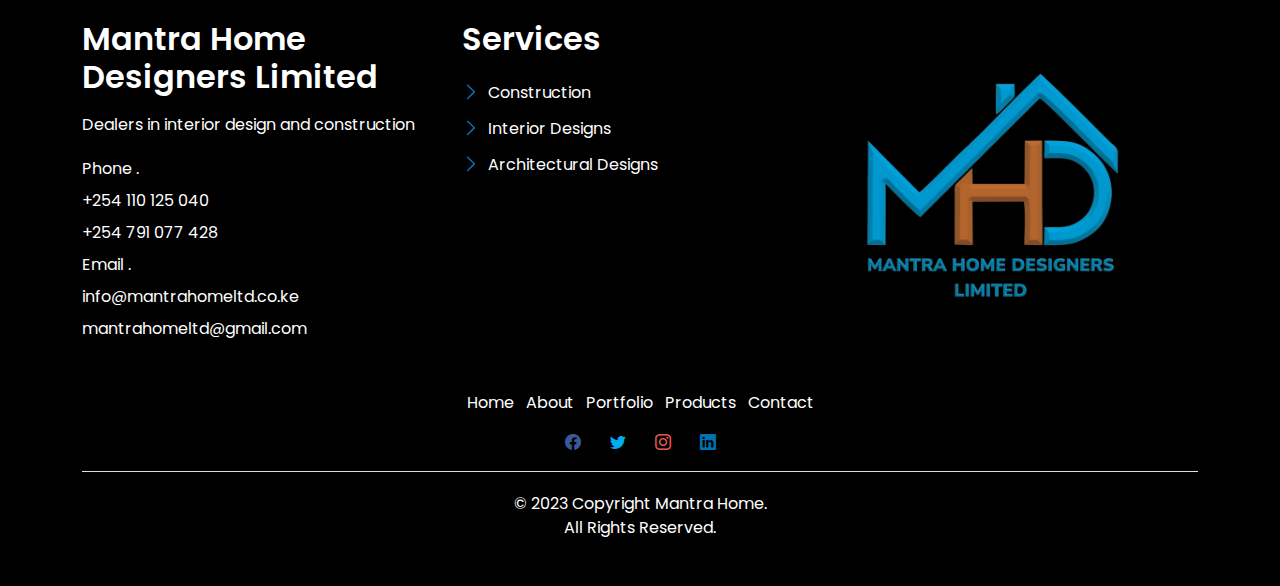
<file: portfolio.html>
<!DOCTYPE html>
<html lang="en">

<head>
  <meta charset="utf-8">
  <meta content="width=device-width, initial-scale=1.0" name="viewport">

  <title>MANTRA HOME</title>
  <meta content="" name="description">
  <meta content="" name="keywords">

  <!-- Favicons -->
  <link href="logo-removebg.png" rel="icon">
  <link href="logo-removebg.png" rel="apple-touch-icon">

  <!-- Google Fonts -->
  <link href="https://fonts.googleapis.com/css?family=Poppins:300,400,500,600,700" rel="stylesheet">

  <!-- Vendor CSS Files -->
  <link href="assets/vendor/animate.css/animate.min.css" rel="stylesheet">
  <link href="assets/vendor/bootstrap/css/bootstrap.min.css" rel="stylesheet">
  <link href="assets/vendor/bootstrap-icons/bootstrap-icons.css" rel="stylesheet">
  <link href="assets/vendor/swiper/swiper-bundle.min.css" rel="stylesheet">

  <!-- Template Main CSS File -->
  <link href="assets/css/style.css" rel="stylesheet">

  
</head>

<body>

 


    <!-- ======= Header/Navbar ======= -->
    <nav class="navbar navbar-default navbar-trans navbar-expand-lg fixed-top" >
      <div class="container" >
        <button  class="navbar-toggler collapsed" type="button" data-bs-toggle="collapse" data-bs-target="#navbarDefault" aria-controls="navbarDefault" aria-expanded="false" aria-label="Toggle navigation">
          <span></span>
          <span></span>
          <span></span>
        </button>
        <div class="logo-div">
          <img class="logo-img" src="logo2.jpg" alt="">
          <h6>Mantra Home Designers Limited</h6>
         </div>
  
        <div class="navbar-collapse collapse justify-content-center" id="navbarDefault">
          <ul class="navbar-nav">
  
            <li class="nav-item">
              <a class="nav-link" href="index.html">Home</a>
            </li>
            <li class="nav-item">
              <a class="nav-link" href="about-us.html">About Us</a>
            </li>
  
           
  
            <li class="nav-item">
              <a class="nav-link active" href="portfolio.html">Portfolio</a>
            </li>
  
            <li class="nav-item dropdown">
              <a class="nav-link dropdown-toggle" href="#" id="navbarDropdown" role="button" data-bs-toggle="dropdown" aria-haspopup="true" aria-expanded="false">Services</a>
              <div class="dropdown-menu">
                <a class="dropdown-item " href="interior-design.html">Interior Design</a>
                <a class="dropdown-item " href="construction.html">Construction</a>
                <a class="dropdown-item " href="architecturial.html">Architecturial Design</a>
              </div>
            </li>
            </li>
            <li class="nav-item">
              <a class="nav-link " href="contact.html">Contact Us</a>
            </li>
          </ul>
        </div>
  
        <button  type="button" class="btn btn-b-n navbar-toggle-box navbar-toggle-box-collapse" data-bs-toggle="collapse" data-bs-target="#navbarTogglerDemo01">
          <i class="bi bi-search"></i>
        </button>
  
      </div>
    </nav><!-- End Header/Navbar -->

  <main id="main">

    <!-- ======= Intro Single ======= -->
    <section class="intro-single">
      <div class="container">
        <div class="row">
          <div class="col-md-12 col-lg-8">
            <div class="title-single-box">
              <h1 class="title-single">Our Amazing Portfolio</h1>
              <span class="color-text-a">Construction sites, Interior designs and architecturial designs</span>
            </div>
          </div>
          <div class="col-md-12 col-lg-4">
            <nav aria-label="breadcrumb" class="breadcrumb-box d-flex justify-content-lg-end">
              <ol class="breadcrumb">
                <li class="breadcrumb-item">
                  <a href="index.html">Home</a>
                </li>
                <li class="breadcrumb-item active" aria-current="page">
                  Portfolio
                </li>
              </ol>
            </nav>
          </div>
        </div>
      </div>
    </section><!-- End Intro Single-->

    <!-- ======= Property Grid ======= -->
    <section class="property-grid grid">
      <div class="container">
        <div class="row">
          <div class="col-sm-12">
            <div class="grid-option">
              <form>
                <select class="custom-select">
                  <option selected>All</option>
                  <option value="1">Construction Sites</option>
                  <option value="2">Interior Designs</option>
                  <option value="3">Architectural Designs</option>
                </select>
              </form>
            </div>
          </div>
          <div class="col-md-4">
            <div class="card-box-a card-shadow">
              <div class="img-box-a">
                <img src="assets/img/property-6.jpg" alt="" class="img-a img-fluid">
              </div>
              <div class="card-overlay">
                <div class="card-overlay-a-content">
                  <div class="card-header-a">
                    <h2 class="card-title-a">
                      <a href="#">Creek Estate
                        <br /> Nyali, Mombasa</a>
                    </h2>
                  </div>
                  <div class="card-body-a">
                    <a href="portfolio-single.html" class="link-a">Click here to view
                      <span class="bi bi-chevron-right"></span>
                    </a>
                  </div>
                  
                </div>
              </div>
            </div>
          </div>
          <div class="col-md-4">
            <div class="card-box-a card-shadow">
              <div class="img-box-a">
                <img src="assets/img/property-3.jpg" alt="" class="img-a img-fluid">
              </div>
              <div class="card-overlay">
                <div class="card-overlay-a-content">
                  <div class="card-header-a">
                    <h2 class="card-title-a">
                      <a href="#">
                          Uzuri Estate
                        <br /> Karen, Nairobi</a>
                    </h2>
                  </div>
                  <div class="card-body-a">
                    <a href="#" class="link-a">Click here to view
                      <span class="bi bi-chevron-right"></span>
                    </a>
                  </div>
                  
                </div>
              </div>
            </div>
          </div>
          <div class="col-md-4">
            <div class="card-box-a card-shadow">
              <div class="img-box-a">
                <img src="assets/img/property-7.jpg" alt="" class="img-a img-fluid">
              </div>
              <div class="card-overlay">
                <div class="card-overlay-a-content">
                  <div class="card-header-a">
                    <h2 class="card-title-a">
                      <a href="#">Zawadi Homes
                        <br /> Kizingo, Kilifi</a>
                    </h2>
                  </div>
                  <div class="card-body-a">
                    <a href="portfolio-single.html" class="link-a">Click here to view
                      <span class="bi bi-chevron-right"></span>
                    </a>
                  </div>
                  
                </div>
              </div>
            </div>
          </div>
          <div class="col-md-4">
            <div class="card-box-a card-shadow">
              <div class="img-box-a">
                <img src="assets/img/property-10.jpg" alt="" class="img-a img-fluid">
              </div>
              <div class="card-overlay">
                <div class="card-overlay-a-content">
                  <div class="card-header-a">
                    <h2 class="card-title-a">
                      <a href="#">Usra Bungalow
                        <br /> Diani, Kwale</a>
                    </h2>
                  </div>
                  <div class="card-body-a">
                    <a href="portfolio-single.html" class="link-a">Click here to view
                      <span class="bi bi-chevron-right"></span>
                    </a>
                  </div>
                  
                </div>
              </div>
            </div>
          </div>
          
        </div>
        <div class="row">
          <div class="col-sm-12">
            <nav class="pagination-a">
              <ul class="pagination justify-content-end">
                <li class="page-item disabled">
                  <a class="page-link" href="#" tabindex="-1">
                    <span class="bi bi-chevron-left"></span>
                  </a>
                </li>
                <li class="page-item">
                  <a class="page-link active" href="#">1</a>
                </li>
                <li class="page-item next disabled">
                  <a class="page-link" href="#">
                    <span class="bi bi-chevron-right"></span>
                  </a>
                </li>
              </ul>
            </nav>
          </div>
        </div>
      </div>
    </section><!-- End Property Grid Single-->

  </main><!-- End #main -->

  <!-- ======= Footer ======= -->
  <section class="section-footer">
    <div class="container">
      <div class="row">
        <div class="col-sm-12 col-md-4">
          <div class="widget-a">
            <div class="w-header-a">
              <h3 style="color: #fff;" class="w-title-a text-brand">Mantra Home<br>Designers Limited</h3>
            </div>
            <div  class="w-body-a">
              <p style="color: #fff;" class="w-text-a color-text-a">
               Dealers in interior design and construction
              </p>
            </div>
            <div class="w-footer-a">
              <ul class="list-unstyled">
                <li class="color-a" style="color: #fff;">
                  <span class="color-text-a" style="color: #fff;">Phone .<br></span> +254 110 125 040 <br> +254 791 077 428
                </li>
                <li class="color-a" style="color: #fff;">
                  <span class="color-text-a" style="color: #fff;">Email .<br></span> info@mantrahomeltd.co.ke<br>mantrahomeltd@gmail.com
                </li>
              </ul>
            </div>
          </div>
        </div>
        <div class="col-sm-12 col-md-4 section-md-t3">
          <div class="widget-a">
            <div class="w-header-a">
              <h3 style="color: #fff;" class="w-title-a text-brand">Services</h3>
            </div>
            <div class="w-body-a">
              <div class="w-body-a">
                <ul class="list-unstyled" style="color: #fff;">
                  <li class="item-list-a">
                    <i class="bi bi-chevron-right"></i> <a href="#" style="color: #fff;">Construction</a>
                  </li>
                  <li class="item-list-a">
                    <i class="bi bi-chevron-right"></i> <a href="#" style="color: #fff;"style="color: #fff;" >Interior Designs</a>
                  </li>
                  <li class="item-list-a">
                    <i class="bi bi-chevron-right"></i> <a href="#" style="color: #fff;"style="color: #fff;" >Architectural Designs</a>
                  </li>
                  
                  
                </ul>
              </div>
            </div>
          </div>
        </div>
        <div class="col-sm-12 col-md-4 section-md-t3">
          <img src="logo-removebg.png" alt="" style="width:300px; background-image: none;">
        </div>
      </div>
    </div>
  </section>
  <footer>
    <div class="container">
      <div class="row">
        <div class="col-md-12">
          <nav class="nav-footer">
            <ul class="list-inline">
              <li class="list-inline-item">
                <a style="color: #fff;" href="#">Home</a>
              </li>
              <li class="list-inline-item">
                <a style="color: #fff;" href="#">About</a>
              </li>
              <li class="list-inline-item">
                <a style="color: #fff;" href="#">Portfolio</a>
              </li>
              <li class="list-inline-item">
                <a style="color: #fff;" href="#">Products</a>
              </li>
              <li class="list-inline-item">
                <a style="color: #fff;" href="#">Contact</a>
              </li>
            </ul>
          </nav>
          <div class="socials-a">
            <ul class="list-inline">
              <li class="list-inline-item">
                <a style="color: #fff;" href="#">
                  <i style="color: #3b5998;" class="bi bi-facebook" aria-hidden="true"></i>
                </a>
              </li>
              <li class="list-inline-item">
                <a href="#">
                  <i style="color: #00acee;" class="bi bi-twitter" aria-hidden="true"></i>
                </a>
              </li>
              <li class="list-inline-item">
                <a href="#">
                  <i style="color:#e95950;" class="bi bi-instagram" aria-hidden="true"></i>
                </a>
              </li>
              <li class="list-inline-item">
                <a href="#">
                  <i style="color: #0072b1;" class="bi bi-linkedin" aria-hidden="true"></i>
                </a>
              </li>
            </ul>
          </div>
          <div class="copyright-footer">
            <p class="copyright color-text-a " style="color: #fff;">
              &copy; 2023 Copyright
              <span style="color: #fff;" class="color-a">Mantra Home.</span><br> All Rights Reserved.
            </p>
          </div>

        </div>
      </div>
    </div>
  </footer><!-- End  Footer -->
  

  <div id="preloader"></div>
  <a href="https://wa.me/254110125040" target="_blank" class="back-to-top d-flex align-items-center justify-content-center"><i class="bi bi-whatsapp p-4"></i></a>


  <!-- Vendor JS Files -->
  <script src="assets/vendor/bootstrap/js/bootstrap.bundle.min.js"></script>
  <script src="assets/vendor/swiper/swiper-bundle.min.js"></script>
  <script src="assets/vendor/php-email-form/validate.js"></script>

  <!-- Template Main JS File -->
  <script src="assets/js/main.js"></script>

</body>

</html>
</file>
<file: assets/css/style.css>
/*--------------------------------------------------------------
# General
--------------------------------------------------------------*/

body {
  font-family: "Poppins", sans-serif;
  color: #555555;
  user-select: none !important;

}

h1,
h2,
h3,
h4,
h5,
h6 {
  color: #000000;
}

a {
  color: #000000;
  text-decoration: none;
  transition: all 0.5s ease;
}

a:hover {
  color: #0e89d4;
  text-decoration: none;
}

.link-two {
  color: #000000;
  transition: all 0.5s ease;
}

.link-two:hover {
  text-decoration: underline;
  color: #000000;
}

.link-one {
  color: #000000;
  transition: all 0.5s ease;
}

.link-one:hover {
  color: #000000;
  text-decoration: none;
}

.link-icon {
  color: #000000;
  font-weight: 500;
}

.link-icon span {
  font-size: 14px;
  padding-left: 4px;
  vertical-align: middle;
}

.link-a {
  text-decoration: none;
  color: #ffffff;
  text-decoration: none;
}

@media (min-width: 768px) {
  .link-a {
    font-size: 0.9rem;
  }
}

@media (min-width: 992px) {
  .link-a {
    font-size: 1rem;
  }
}

.link-a:hover {
  color: #ffffff;
  text-decoration: none;
}

.link-a span {
  font-size: 18px;
  vertical-align: middle;
  margin-left: 5px;
}

@media (min-width: 768px) {
  .link-a span {
    font-size: 1.5rem;
  }
}

@media (min-width: 992px) {
  .link-a span {
    font-size: 18px;
  }
}

.text-brand {
  color: #000000;
  font-size: 2rem;
  font-weight: 600;
}

@media (max-width: 767px) {
  .text-brand {
    font-size: 1.8rem;
  }
}

.color-a {
  text-decoration: none;
  color: #000000;
}

.color-b {
  color: #0e89d4;
}

.color-d {
  color: #adadad;
}

.color-text-a {
  text-decoration: none;
  color: #555555;
}

.no-margin {
  margin: 0;
}

/*------/ Nav Pills  /------*/
.nav-pills-a {
  text-decoration: none;
}

.nav-pills-a.nav-pills .nav-link {
  color: #000000;
  position: relative;
  font-weight: 600;
}

.nav-pills-a.nav-pills .nav-link.active {
  background-color: transparent;
}

.nav-pills-a.nav-pills .nav-link.active:after {
  content: "";
  position: absolute;
  left: 0;
  bottom: -1px;
  width: 100%;
  height: 2px;
  background-color: #0e89d4;
  z-index: 2;
}

/*------/ Bg Image /------*/
.bg-image {
  background-repeat: no-repeat;
  background-attachment: fixed;
  background-size: cover;
  background-position: center center;
}

/*------/ List a /------*/
.list-a {
  text-decoration: none;
  display: inline-block;
  line-height: 2;
  padding: 0;
  list-style: none;
}

.list-a li {
  position: relative;
  width: 50%;
  float: left;
  padding-left: 25px;
  padding-right: 5px;
}

@media (min-width: 992px) {
  .list-a li {
    width: 33.333%;
  }
}

.list-a li:before {
  content: "";
  width: 10px;
  height: 2px;
  position: absolute;
  background-color: #313131;
  top: 15px;
  left: 0;
}

/*------/ Pagination-a /------*/
.pagination-a {
  text-decoration: none;
}

.pagination-a .pagination .page-link {
  margin: 0 0.2rem;
  border-color: transparent;
  padding: 0.5rem 0.8rem;
  color: #000000;
}

.pagination-a .pagination .page-link:hover,
.pagination-a .pagination .page-link:active,
.pagination-a .pagination .page-link:focus {
  background-color: #0e89d4;
}

.pagination-a .pagination .page-link span {
  font-size: 1.2rem;
}

.pagination-a .pagination .next .page-link {
  padding: 0.4rem 0.9rem;
}

.pagination-a .pagination .page-item:last-child .page-link {
  border-top-right-radius: 0;
  border-bottom-right-radius: 0;
}

.pagination-a .pagination .page-item:first-child .page-link {
  border-top-left-radius: 0;
  border-bottom-left-radius: 0;
}

.pagination-a .pagination .page-item.disabled .page-link {
  padding: 0.4rem 0.9rem;
  color: #555555;
}

.pagination-a .pagination .page-item.active .page-link {
  background-color: #0e89d4;
}

.a {
  text-decoration: none;
  color: #0e89d4;
  font-size: 1.3rem;
}

/*------/ Icon Box /------*/
.icon-box .icon-box-icon {
  display: table-cell;
  vertical-align: top;
  font-size: 36px;
  color: #000000;
  width: 50px;
  padding-top: 8px;
}

.icon-box .icon-box-content {
  padding-top: 18px;
}

/*------/ Space Padding /------*/
.section-t8 {
  padding-top: 4rem;
}

@media (max-width: 767px) {
  .section-t8 {
    padding-top: 4rem;
  }
}

.section-t4 {
  padding-top: 4rem;
}

@media (max-width: 767px) {
  .section-t4 {
    padding-top: 2rem;
  }
}

.section-t3 {
  padding-top: 3rem;
}

@media (max-width: 767px) {
  .section-md-t3 {
    padding-top: 3rem;
  }
}

.section-b2 {
  padding-bottom: 2rem;
}

.section-tb85 {
  padding: 8rem 0 5rem 0;
}

@media (max-width: 767px) {
  .section-tb85 {
    padding: 4rem 0 2.5rem 0;
  }
}

/*------/ Title /------*/
.title-wrap {
  padding-bottom: 4rem;
}

.title-a {
  text-decoration: none;
  font-size: 2.6rem;
  font-weight: 600;
}

.title-link {
  font-size: 1.2rem;
  font-weight: 300;
  padding-top: 1.2rem;
}

.title-link a {
  text-decoration: none;
  color: #313131;
}

.title-link span {
  font-size: 20px;
  padding-left: 4px;
  vertical-align: middle;
}

.title-box-d {
  padding-bottom: 1.8rem;
  margin-bottom: 1rem;
  position: relative;
}

.title-box-d .title-d {
  font-weight: 600;
  font-size: 2rem;
}

.title-box-d .title-d:after {
  content: "";
  position: absolute;
  width: 70px;
  height: 4px;
  background-color: #0e89d4;
  bottom: 20px;
  left: 0;
}

/*------/ Display Table & Table Cell /------*/
.display-table {
  width: 100%;
  height: 100%;
  display: table;
}

.table-cell {
  display: table-cell;
  vertical-align: middle;
}

/*------/ Ul Resect /------*/
.ul-resect ul,
.box-comments ul,
.list-a ul {
  list-style: none;
  padding-left: 0;
  margin-bottom: 0;
}

/*------/ Overlay /------*/
.overlay-a {
  text-decoration: none;
  background: linear-gradient(to bottom, rgba(0, 0, 0, 0) 0%, rgba(0, 0, 0, 0.2) 27%, rgba(0, 0, 0, 0.65) 90%);
}

.overlay {
  position: absolute;
  top: 0;
  left: 0px;
  padding: 0;
  height: 100%;
  width: 100%;
}

.carousel-pagination {
  margin-top: 10px;
  text-align: center;
}

.carousel-pagination .swiper-pagination-bullet {
  width: 18px;
  height: 10px;
  background-color: #555;
  margin: 0 4px;
  border-radius: 0;
  opacity: 1;
  transition: 0.3s;
}

.carousel-pagination .swiper-pagination-bullet-active {
  background-color: #0e89d4;
  width: 36px;
}

.nav-arrow-a {
  text-decoration: none;
}

.nav-arrow-a .owl-arrow .owl-nav {
  font-size: 1.8rem;
  margin-top: -110px;
}

.nav-arrow-a .owl-arrow .owl-nav .owl-next {
  margin-left: 15px;
}

.nav-arrow-b .owl-arrow .owl-nav {
  position: absolute;
  top: 0;
  right: 0;
  font-size: 1.2rem;
}

.nav-arrow-b .owl-arrow .owl-nav .owl-prev,
.nav-arrow-b .owl-arrow .owl-nav .owl-next {
  padding: 0.7rem 1.5rem !important;
  display: inline-block;
  transition: all 0.6s ease-in-out;
  color: #ffffff;
  background-color: #0e89d4;
  opacity: 0.9;
}

.nav-arrow-b .owl-arrow .owl-nav .owl-prev.disabled,
.nav-arrow-b .owl-arrow .owl-nav .owl-next.disabled {
  transition: all 0.6s ease-in-out;
  color: #ffffff;
}

.nav-arrow-b .owl-arrow .owl-nav .owl-prev:hover,
.nav-arrow-b .owl-arrow .owl-nav .owl-next:hover {
  background-color: #26a356;
}

.nav-arrow-b .owl-arrow .owl-nav .owl-next {
  margin-left: 0px;
}

/*------/ Socials /------*/
.socials-a {
  text-decoration: none;
}

.socials-a .list-inline-item:not(:last-child) {
  margin-right: 25px;
}

/*--------------------------------------------------------------
# Back to top button
--------------------------------------------------------------*/

.back-to-top {
  position: fixed;
  opacity: 1;
  right: 15px;
  bottom: 15px;
  z-index: 996;
  background: #176ac9;
  width: 50px;
  height: 50px;
  border-radius: 50px;
  transition: all 0.4s;
}

.back-to-top i{
  font-size: 28px;
  color: #fff;
  line-height: 0;
}

.back-to-top:hover {
  background: #4bd680;
  color: #fff;
}

.back-to-top.active {
  visibility: visible;
  opacity: 1;
}

/* Prelaoder */

#preloader {
  position: fixed;
  top: 0;
  left: 0;
  right: 0;
  bottom: 0;
  z-index: 9999;
  overflow: hidden;
  background: #fff;
}

#preloader:before {
  content: "";
  position: fixed;
  top: calc(50% - 30px);
  left: calc(50% - 30px);
  border: 4px solid transparent;
  border-top: 4px solid #0e89d4;
  border-right: 4px solid #0e89d4;
  border-bottom: 4px solid #0e89d4;
  border-radius: 50%;
  width: 60px;
  height: 60px;
  -webkit-animation: animate-preloader 1s linear infinite;
  animation: animate-preloader 1s linear infinite;
}

@-webkit-keyframes animate-preloader {
  0% {
    transform: rotate(0deg);
  }

  100% {
    transform: rotate(360deg);
  }
}

@keyframes animate-preloader {
  0% {
    transform: rotate(0deg);
  }

  100% {
    transform: rotate(360deg);
  }
}

/*======================================
//--//-->   BUTTON
======================================*/
.btn {
  transition: 0.5s ease;
}

.btn.btn-a,
.btn.btn-b {
  border-radius: 0;
  padding: 1rem 3rem;
  letter-spacing: 0.05rem;
}

.btn.btn-a {
  text-decoration: none;
  background-color: #000000;
  color: #ffffff;
}

.btn.btn-a:hover {
  background-color: #0e89d4;
  color: #000000;
}

.btn.btn-b {
  background-color: #0e89d4;
  color: #000000;
}

.btn.btn-b:hover {
  background-color: #000000;
  color: #ffffff;
}

.btn.btn-b-n {
  background-color: #0e89d4;
  color: #ffffff;
  border-radius: 0;
}

.btn.btn-b-n:hover {
  background-color: #0e89d4;
  color: #ffffff;
}

.navbar-toggle-box {
  display: inline-flex;
  align-items: center;
  justify-content: center;
  line-height: 0;
  padding: 10px;
}

.navbar-toggle-box i {
  line-height: 0;
}

/*--------------------------------------------------------------
# Navbar
--------------------------------------------------------------*/
.logo-div {
  display: flex;
  flex-direction: column;
  
}
.logo-div h6 {
  color: #0e89d4;
}
.logo-img {
  width: 140px;
  height: 50px;
}
@media (max-width: 568px) {
  .logo-div h6 {
    display: none;
  }
}
.navbar-default {
  transition: all 0.5s ease-in-out;
  background-color: #ffffff;
  padding-top: 28px;
  padding-bottom: 28px;
  -webkit-backface-visibility: hidden;
  backface-visibility: hidden;
  box-shadow: 1px 2px 15px rgba(100, 100, 100, 0.3);
}

.navbar-default .nav-search {
  color: #000000;
  font-size: 1.5rem;
}

.navbar-default.navbar-reduce {
  box-shadow: 1px 2px 15px rgba(100, 100, 100, 0.3);
}

.navbar-default.navbar-trans,
.navbar-default.navbar-reduce {
  -webkit-backface-visibility: hidden;
  backface-visibility: hidden;
}

.navbar-default.navbar-trans .nav-item,
.navbar-default.navbar-reduce .nav-item {
  position: relative;
  padding-right: 10px;
  padding-bottom: 8px;
  margin-left: 0;
}

@media (min-width: 768px) {

  .navbar-default.navbar-trans .nav-item,
  .navbar-default.navbar-reduce .nav-item {
    margin-left: 15px;
  }
  
}

.navbar-default.navbar-trans .nav-link,
.navbar-default.navbar-reduce .nav-link {
  font-size: 1.1rem;
  color: #000000;
  font-weight: 600;
  letter-spacing: 0.03em;
  transition: all 0.1s ease-in-out;
  position: relative;
  padding-left: 0;
  padding-right: 0;
}

.navbar-default.navbar-trans .nav-link:before,
.navbar-default.navbar-reduce .nav-link:before {
  content: "";
  position: absolute;
  bottom: 5px;
  left: 0;
  width: 100%;
  height: 2px;
  z-index: 0;
  background-color: #0e89d4;
  transform: scaleX(0);
  transform-origin: right;
  transition: transform 0.2s ease-out, opacity 0.2s ease-out 0.3s;
}

.navbar-default.navbar-trans .nav-link:hover,
.navbar-default.navbar-reduce .nav-link:hover {
  color: #000000;
}

.navbar-default.navbar-trans .nav-link:hover:before,
.navbar-default.navbar-reduce .nav-link:hover:before {
  transform: scaleX(1);
  transform-origin: left;
}

.navbar-default.navbar-trans .show>.nav-link:before,
.navbar-default.navbar-trans .active>.nav-link:before,
.navbar-default.navbar-trans .nav-link.show:before,
.navbar-default.navbar-trans .nav-link.active:before,
.navbar-default.navbar-reduce .show>.nav-link:before,
.navbar-default.navbar-reduce .active>.nav-link:before,
.navbar-default.navbar-reduce .nav-link.show:before,
.navbar-default.navbar-reduce .nav-link.active:before {
  transform: scaleX(1);
}

.navbar-default.navbar-trans .nav-link:before {
  background-color: #0e89d4;
}

.navbar-default.navbar-trans .nav-link:hover {
  color: #000000;
}

.navbar-default.navbar-trans .show>.nav-link,
.navbar-default.navbar-trans .active>.nav-link,
.navbar-default.navbar-trans .nav-link.show,
.navbar-default.navbar-trans .nav-link.active {
  color: #000000;
}

.navbar-default.navbar-reduce {
  transition: all 0.5s ease-in-out;
  padding-top: 19px;
  padding-bottom: 19px;
}

.navbar-default.navbar-reduce .nav-link {
  color: #000000;
}

.navbar-default.navbar-reduce .nav-link:before {
  background-color: #0e89d4;
}

.navbar-default.navbar-reduce .nav-link:hover {
  color: #000000;
}

.navbar-default.navbar-reduce .show>.nav-link,
.navbar-default.navbar-reduce .active>.nav-link,
.navbar-default.navbar-reduce .nav-link.show,
.navbar-default.navbar-reduce .nav-link.active {
  color: #000000;
}

.navbar-default.navbar-reduce .navbar-brand {
  color: #000000;
}

.navbar-default .dropdown .dropdown-menu {
  border-top: 0;
  border-left: 4px solid #0e89d4;
  border-right: 0;
  border-bottom: 0;
  transform: translate3d(0px, 40px, 0px);
  opacity: 0;
  filter: alpha(opacity=0);
  visibility: hidden;
  transition: all 0.5s cubic-bezier(0.3, 0.65, 0.355, 1) 0s, opacity 0.31s ease 0s, height 0s linear 0.36s;
  margin: 0;
  border-radius: 0;
  padding: 12px 0;
}

@media (min-width: 768px) {
  .navbar-default .dropdown .dropdown-menu {
    border-top: 4px solid #0e89d4;
    border-left: 0;
    display: block;
    position: absolute;
    box-shadow: 0 2px rgba(17, 16, 15, 0.1), 0 2px 10px rgba(20, 19, 18, 0.1);
  }
}

.navbar-default .dropdown .dropdown-menu .dropdown-item {
  padding: 12px 18px;
  transition: all 500ms ease;
  font-weight: 600;
  min-width: 220px;
}

.navbar-default .dropdown .dropdown-menu .dropdown-item:hover {
  background-color: #ffffff;
  color: #0e89d4;
  transition: all 500ms ease;
}

.navbar-default .dropdown .dropdown-menu .dropdown-item.active {
  background-color: #ffffff;
  color: #0e89d4;
}

.navbar-default .dropdown:hover .dropdown-menu {
  transform: translate3d(0px, 0px, 0px);
  visibility: visible;
  opacity: 1;
  filter: alpha(opacity=1);
}

/*------/ Hamburger Navbar /------*/
.navbar-toggler {
  position: relative;
  
}

.navbar-toggler:focus,
.navbar-toggler:active {
  outline: none;
  border: none;
  
}

.navbar-toggler span {
  display: block;
  background-color: #000000;
  height: 3px;
  width: 25px;
  margin-top: 4px;
  margin-bottom: 4px;
  transform: rotate(0deg);
  left: 0;
  opacity: 1;
}

.navbar-toggler span:nth-child(1),
.navbar-toggler span:nth-child(3) {
  transition: transform 0.35s ease-in-out;
}

.navbar-toggler:not(.collapsed) span:nth-child(1) {
  position: absolute;
  left: 12px;
  top: 10px;
  transform: rotate(135deg);
  opacity: 0.9;
}

.navbar-toggler:not(.collapsed) span:nth-child(2) {
  height: 12px;
  visibility: hidden;
  background-color: transparent;
}

.navbar-toggler:not(.collapsed) span:nth-child(3) {
  position: absolute;
  left: 12px;
  top: 10px;
  transform: rotate(-135deg);
  opacity: 0.9;
}

/*======================================
//--//-->   BOX COLAPSE
======================================*/
.box-collapse {
  position: fixed;
  top: 0;
  bottom: 0;
  right: 0;
  width: 100%;
  z-index: 1040;
  background-color: #ffffff;
  transform: translateX(100%);
  transition: all 0.6s ease;
}

@media (min-width: 768px) {
  .box-collapse {
    width: 50%;
  }
}

.box-collapse .title-box-d {
  top: 30px;
  left: 60px;
  opacity: 0;
  transition: all 1s ease;
  transition-delay: 0.3s;
}

@media (max-width: 575px) {
  .box-collapse .title-box-d {
    left: 35px;
  }
}

@media (max-width: 575px) {
  .box-collapse .title-box-d .title-d {
    font-size: 1.3rem;
  }
}

.box-collapse-wrap {
  opacity: 0;
  position: absolute;
  left: 0;
  top: 6.5rem;
  bottom: 5rem;
  padding-left: 10%;
  padding-right: 10%;
  overflow-x: hidden;
  overflow-y: auto;
  margin: 0;
  transform: translateY(3rem);
  transition: transform 0.5s 0.5s ease, opacity 0.5s 0.5s ease;
}

.box-collapse-open .click-closed {
  visibility: visible;
}

.box-collapse-open .box-collapse {
  transform: translateX(0);
  box-shadow: 0 0 65px rgba(0, 0, 0, 0.07);
  opacity: 1;
}

.box-collapse-open .box-collapse .title-box-d {
  transform: translate(0);
  opacity: 1;
}

.box-collapse-open .box-collapse-wrap {
  transform: translate(0);
  opacity: 1;
}

.box-collapse-closed .box-collapse {
  opacity: 0.7;
  transition-delay: 0s;
}

.box-collapse-closed .box-collapse .title-box-d {
  opacity: 0;
  transition-delay: 0s;
}

.box-collapse-closed .box-collapse .form-a {
  opacity: 0;
  transition-delay: 0s;
}

.click-closed {
  position: fixed;
  top: 0;
  left: 0;
  width: 100%;
  height: 100%;
  visibility: hidden;
  z-index: 1035;
  background-color: #000000;
  opacity: 0.4;
}

.close-box-collapse {
  position: absolute;
  z-index: 1050;
  top: 2rem;
  font-size: 3.5rem;
  line-height: 1;
  color: #000000;
  cursor: pointer;
  transition: all 0.3s ease;
}

.right-boxed {
  right: 4.2857rem;
}

/*--------------------------------------------------------------
# Hero Section
--------------------------------------------------------------*/
.intro {
  height: 100vh;
  position: relative;
  color: #ffffff;
}

.intro .swiper-pagination {
  bottom: 50px;
}

.intro .swiper-pagination .swiper-pagination-bullet {
  width: 18px;
  height: 10px;
  background-color: #ffffff;
  border-radius: 0;
  opacity: 1;
  transition: 0.3s;
}

.intro .swiper-pagination .swiper-pagination-bullet-active {
  background-color: #0e89d4;
  width: 36px;
}

.intro .intro-item {
  padding-top: 2rem;
}

.intro .carousel-item-a {
  position: relative;
  height: 100vh;
}

.intro .carousel-item-a.bg-image {
  background-attachment: scroll;
}

.intro .intro-content {
  position: absolute;
}

.intro .intro-body {
  padding-left: 1rem;
}

@media (min-width: 768px) {
  .intro .intro-body {
    padding-left: 2rem;
  }
}

.intro .intro-body .price-a {
  color: #ffffff;
  padding: 1rem 1.5rem;
  border: 2px solid #0e89d4;
  border-radius: 50px;
  text-transform: uppercase;
  letter-spacing: 0.03em;
}

.intro .spacial {
  -webkit-animation-delay: 0.2s;
  animation-delay: 0.2s;
  color: #ffffff;
}

.intro .intro-title-top {
  margin-bottom: 1rem;
  font-size: 0.9rem;
  color: #ffffff;
  letter-spacing: 0.05em;
}

@media (min-width: 768px) {
  .intro .intro-title-top {
    font-size: 0.9rem;
    margin-bottom: 1rem;
  }
}

@media (min-width: 992px) {
  .intro .intro-title-top {
    font-size: 1rem;
    margin-bottom: 2rem;
  }
}

.intro .intro-title {
  color: #ffffff;
  font-weight: 700;
  font-size: 2.8rem;
  text-transform: uppercase;
}

@media (min-width: 576px) {
  .intro .intro-title {
    font-size: 3.5rem;
  }
}

@media (min-width: 768px) {
  .intro .intro-title {
    font-size: 3.5rem;
  }
}

@media (min-width: 992px) {
  .intro .intro-title {
    font-size: 4rem;
  }
}

.intro .intro-subtitle {
  font-size: 1.5rem;
  font-weight: 300;
}

@media (min-width: 768px) {
  .intro .intro-subtitle {
    font-size: 2.5rem;
  }
}

.intro .intro-subtitle.intro-price {
  padding-top: 1rem;
  font-size: 1.2rem;
}

@media (min-width: 576px) {
  .intro .intro-subtitle.intro-price {
    font-size: 1.3rem;
  }
}

@media (min-width: 768px) {
  .intro .intro-subtitle.intro-price {
    padding-top: 2rem;
    font-size: 1.5rem;
  }
}

@media (min-width: 992px) {
  .intro .intro-subtitle.intro-price {
    padding-top: 3rem;
  }
}

/*------/ Intro Single /------*/
.intro-single {
  padding: 12rem 0 3rem;
}

@media (max-width: 767px) {
  .intro-single {
    padding-top: 9rem;
  }
}

.intro-single .title-single-box {
  padding: 1rem 0 1rem 2rem;
}

.intro-single .title-single-box {
  border-left: 3px solid #0e89d4;
}

.intro-single .title-single-box .title-single {
  font-weight: 600;
  font-size: 2.2rem;
}

@media (min-width: 768px) {
  .intro-single .title-single-box .title-single {
    font-size: 2.1rem;
  }
}

@media (min-width: 992px) {
  .intro-single .title-single-box .title-single {
    font-size: 2.5rem;
  }
}

.intro-single .breadcrumb-box {
  padding: 1rem 0 0 0.5rem;
}

.intro-single .breadcrumb {
  background-color: transparent;
  padding-right: 0;
  padding-left: 0;
}

/*--------------------------------------------------------------
# Card General
--------------------------------------------------------------*/
@media (max-width: 767px) {

  .card-box-a,
  .card-box-b,
  .card-box-c,
  .card-box-d {
    margin-bottom: 2.5rem;
  }
}

.card-box-a span,
.card-box-b span,
.card-box-c span,
.card-box-d span {
  line-height: 0;
}

@media (min-width: 768px) {

  .grid .card-box-a,
  .grid .card-box-b,
  .grid .card-box-c,
  .grid .card-box-d {
    margin-bottom: 2.5rem;
  }
}

.card-box-a,
.card-box-b,
.card-box-d {
  position: relative;
  overflow: hidden;
  -webkit-backface-visibility: hidden;
  backface-visibility: hidden;
}

.card-box-a .img-a,
.card-box-a .img-b,
.card-box-b .img-a,
.card-box-b .img-b {
  transition: 0.8s all ease-in-out;
}

@media (min-width: 768px) {

  .card-box-a:hover .img-a,
  .card-box-a:hover .img-b,
  .card-box-b:hover .img-a,
  .card-box-b:hover .img-b {
    transform: scale(1.2);
  }
}

@media (min-width: 768px) {

  .card-box-a .price-a,
  .card-box-b .price-a {
    font-size: 0.9rem;
  }
}

@media (min-width: 992px) {

  .card-box-a .price-a,
  .card-box-b .price-a {
    font-size: 1rem;
  }
}

.card-overlay {
  position: absolute;
  width: 100%;
  height: 100%;
  top: 0;
  left: 0;
}

.card-shadow {
  -webkit-backface-visibility: hidden;
  backface-visibility: hidden;
}

.card-shadow:before {
  content: " ";
  position: absolute;
  top: 0;
  left: 0;
  width: 100%;
  height: 100%;
  z-index: 1;
  background: linear-gradient(to bottom, rgba(0, 0, 0, 0) 0%, rgba(0, 0, 0, 0.2) 27%, rgba(0, 0, 0, 0.65) 90%);
}

/*======================================
//--//-->   PROPERTY - CARD-A
======================================*/
@media (min-width: 768px) {
  .card-box-a:hover .card-overlay-a-content {
    bottom: 60px;
  }
}

@media (min-width: 768px) and (min-width: 768px) {
  .card-box-a:hover .card-overlay-a-content {
    bottom: 60px;
  }
}

@media (min-width: 768px) and (min-width: 992px) {
  .card-box-a:hover .card-overlay-a-content {
    bottom: 64px;
  }
}

@media (min-width: 768px) {
  .card-box-a:hover .card-body-a {
    padding-bottom: 1rem;
  }
}

@media (max-width: 767px) {
  .card-box-a .card-overlay-a-content {
    bottom: 65px;
  }

  .card-box-a .card-body-a {
    padding-bottom: 1rem;
  }
}

.card-overlay-a-content {
  transition: all 0.5s ease-in;
  position: absolute;
  width: 100%;
  bottom: 0px;
  z-index: 2;
}

@media (min-width: 768px) {
  .card-overlay-a-content {
    bottom: -20px;
  }
}

@media (min-width: 992px) {
  .card-overlay-a-content {
    bottom: 0px;
  }
}

.card-header-a {
  padding: 0 1rem;
}

.card-header-a .card-title-a {
  color: #ffffff;
  margin-bottom: 0;
  padding-bottom: 0.7rem;
}

@media (min-width: 768px) {
  .card-header-a .card-title-a {
    font-size: 1.3rem;
  }
}

@media (min-width: 992px) {
  .card-header-a .card-title-a {
    font-size: 2rem;
  }
}

.card-header-a .card-title-a a {
  color: #ffffff;
  text-decoration: none;
}

.card-body-a {
  z-index: 2;
  transition: all 0.5s ease-in;
  padding: 0rem 1rem 2rem 1rem;
}

.card-body-a .price-box {
  padding-bottom: 0.5rem;
}

.price-a {
  color: #ffffff;
  padding: 0.6rem 0.8rem;
  border: 2px solid #0e89d4;
  border-radius: 50px;
  text-transform: uppercase;
  letter-spacing: 0.03em;
}

.card-footer-a {
  width: 100%;
  position: absolute;
  z-index: 2;
  background-color: #0e89d4;
}

.card-info {
  list-style: none;
  margin-bottom: 0;
  padding: 0.5rem 0;
}

.card-info .card-info-title {
  font-size: 1rem;
  color: #313131;
}

@media (min-width: 768px) {
  .card-info .card-info-title {
    font-size: 0.9rem;
  }
}

@media (min-width: 992px) {
  .card-info .card-info-title {
    font-size: 1rem;
  }
}

.card-info li span {
  color: #ffffff;
  font-size: 0.9rem;
}

@media (min-width: 768px) {
  .card-info li span {
    font-size: 0.8rem;
  }
}

@media (min-width: 992px) {
  .card-info li span {
    font-size: 1rem;
  }
}

/*------/ Property Grid /-----*/
.property-grid .grid-option {
  text-align: right;
  margin-bottom: 2rem;
}

.property-grid .grid-option .custom-select {
  border-radius: 0;
  width: 200px;
  border-color: #313131;
}

.property-grid .grid-option .custom-select:hover,
.property-grid .grid-option .custom-select:active,
.property-grid .grid-option .custom-select:focus {
  border-color: #313131;
}

.property-grid .grid-option .custom-select option {
  border-color: #313131;
}

/*------/ Property Single /-----*/
.gallery-property {
  margin-bottom: 3rem;
}

.property-price {
  margin: 0 auto;
}

.property-price .card-header-c {
  padding: 0;
}

.summary-list {
  padding-right: 1rem;
  color: #000000;
}

.summary-list .list {
  padding: 0;
  line-height: 2;
}

.summary-list .list span {
  color: #555555;
}

@media (max-width: 767px) {
  .property-agent {
    margin-top: 2.5rem;
  }
}

.property-agent .title-agent {
  font-weight: 600;
}

.property-agent ul {
  line-height: 2;
  color: #000000;
}

.property-agent .socials-a {
  text-align: center;
}

@media (max-width: 991px) {
  .property-contact {
    margin-top: 2.5rem;
  }
}

/*======================================
//--//-->   NEWS - CARD-B
======================================*/
.card-header-b {
  padding: 1rem;
  color: #ffffff;
  position: absolute;
  bottom: 20px;
  z-index: 2;
}

@media (min-width: 768px) {
  .card-header-b {
    bottom: 0px;
  }
}

@media (min-width: 992px) {
  .card-header-b {
    bottom: 20px;
  }
}

.card-header-b .category-b {
  font-size: 0.9rem;
  background-color: #0e89d4;
  padding: 0.3rem 0.7rem;
  color: #313131;
  letter-spacing: 0.03em;
  border-radius: 50px;
  text-decoration: none;
}

.card-header-b .title-2 {
  margin-bottom: 0;
  padding: 0.6rem 0;
  font-size: 1.5rem;
}

@media (min-width: 768px) {
  .card-header-b .title-2 {
    font-size: 1rem;
  }
}

@media (min-width: 992px) {
  .card-header-b .title-2 {
    font-size: 1.6rem;
  }
}

.card-header-b .title-2 a {
  color: #ffffff;
  text-decoration: none;
}

.card-header-b .date-b {
  color: #d8d8d8;
  font-size: 1rem;
}

@media (min-width: 768px) {
  .card-header-b .date-b {
    font-size: 0.9rem;
  }
}

@media (min-width: 992px) {
  .card-header-b .date-b {
    font-size: 1rem;
  }
}

/*------/ News Single /------*/
.post-information {
  padding: 3rem 0;
}

.post-content {
  font-size: 1.1rem;
  font-weight: 300;
  line-height: 1.6;
}

.post-content .post-intro {
  font-size: 1.7rem;
  font-weight: 300;
  margin-bottom: 4rem;
  line-height: 1.6;
  color: #000000;
  font-weight: 400;
}

.post-content p {
  margin-bottom: 1.7rem;
}

.post-content .blockquote {
  padding: 1rem 3rem 1.7rem 3rem;
  border-left: 3px solid #0e89d4;
  color: #000000;
}

.post-content .blockquote footer {
  text-align: left;
  padding: 0;
}

.post-footer {
  padding: 3rem 0 4rem;
}

.post-share .socials {
  display: inline-block;
}

.post-share .socials li {
  margin-left: 0.6rem;
}

/*------/ Comments /------*/
.box-comments .list-comments li {
  padding-bottom: 3.5rem;
}

.box-comments .list-comments .comment-avatar {
  display: table-cell;
  vertical-align: top;
}

.box-comments .list-comments .comment-avatar img {
  width: 80px;
  height: 80px;
}

.box-comments .list-comments .comment-author {
  font-size: 1.3rem;
}

@media (min-width: 768px) {
  .box-comments .list-comments .comment-author {
    font-size: 1.5rem;
  }
}

.box-comments .list-comments .comment-details {
  display: table-cell;
  vertical-align: top;
  padding-left: 25px;
}

.box-comments .list-comments .comment-description {
  padding: 0.8rem 0 0.5rem 0;
}

.box-comments .list-comments a {
  color: #000000;
}

.box-comments .list-comments span {
  display: block;
  color: #2B2A2A;
  font-style: italic;
}

.box-comments .comment-children {
  margin-left: 40px;
}

/*======================================
//--//-->   SERVICES - CARD-C
======================================*/
.ser-card {
  height: 370px;
  padding: 0px 2px;
  margin: 7px auto;
  width: 370px;
 
  
}
@media (max-width: 298px){
  .ser-card {
    padding: 0px 1px;
  }
}
.card-box-c {
  position: relative;
 
  
}

@media (max-width: 767px) {
  .card-box-c {
    margin-bottom: 2rem;
  }
  
}

.card-header-c {
  padding: 0 1rem 1rem 1rem;
}

.card-body-c {
  padding: 0.5rem 0.5rem 0 0.5rem;
}

@media (max-width: 767px) {
  .card-body-c {
    padding:0 5;
  }
}

.card-footer-c {
  padding-left: 0.5rem;
  
}

.card-box-ico {
  padding: 1rem 3rem 1rem 0rem;
}

.card-box-ico span {
  font-size: 4rem;
  color: #000000;
}

.title-c {
  font-size: 2.5rem;
  font-weight: 600;
  margin-left: -40px;
}

@media (min-width: 768px) {
  .title-c {
    font-size: 1.8rem;
  }
}

@media (min-width: 992px) {
  .title-c {
    font-size: 2.5rem;
  }
}

/*======================================
//--//-->   AGENTS - CARD-D
======================================*/
.card-box-d .card-overlay-hover {
  transition: all 0.2s ease-in-out;
  padding: 15px 40px 15px 35px;
}

@media (min-width: 768px) {
  .card-box-d .card-overlay-hover {
    padding: 5px 15px 5px 10px;
  }
}

@media (min-width: 992px) {
  .card-box-d .card-overlay-hover {
    padding: 5px 40px 5px 35px;
  }
}

@media (min-width: 1200px) {
  .card-box-d .card-overlay-hover {
    padding: 15px 40px 5px 35px;
  }
}

.card-box-d .title-d {
  transition: 0.3s ease-in-out;
  font-size: 2rem;
  font-weight: 600;
  margin: 1rem 0;
  transform: translateY(-20px);
  opacity: 0;
}

@media (min-width: 768px) {
  .card-box-d .title-d {
    font-size: 1.1rem;
    margin: 0.5rem 0;
  }
}

@media (min-width: 992px) {
  .card-box-d .title-d {
    font-size: 1.5rem;
    margin: 1rem 0;
  }
}

@media (min-width: 1200px) {
  .card-box-d .title-d {
    font-size: 2rem;
    margin: 1rem 0;
  }
}

.card-box-d .content-d {
  opacity: 0;
  transition: 0.5s ease-in-out;
  transform: translateY(-40px);
}

@media (min-width: 768px) {
  .card-box-d .content-d {
    font-size: 0.8rem;
    margin: 0.5rem 0;
  }
}

@media (min-width: 768px) {
  .card-box-d .card-body-d p {
    margin-bottom: 8px;
    font-size: 0.8rem;
  }
}

@media (min-width: 992px) {
  .card-box-d .card-body-d p {
    margin-bottom: 12px;
    font-size: 1rem;
  }
}

.card-box-d .info-agents {
  opacity: 0;
  transition: 0.5s ease-in-out;
}

.card-box-d .card-footer-d {
  transition: 0.5s ease-in-out;
  transform: translateY(40px);
  opacity: 0;
  position: absolute;
  width: 100%;
  bottom: 10px;
  left: 0;
}

.card-box-d .list-inline-item:not(:last-child) {
  margin-right: 25px;
}

.card-box-d:hover .card-overlay-hover {
  background-color: #0e89d4;
  opacity: 0.9;
}

.card-box-d:hover .title-d,
.card-box-d:hover .content-d,
.card-box-d:hover .info-agents,
.card-box-d:hover .card-footer-d {
  opacity: 1;
  transform: translateY(0);
}

/*------/ Agent Single /------*/
.agent-info-box .socials-footer {
  margin-top: 2rem;
}

.agent-info-box .socials-footer li {
  margin-right: 1.5rem;
}

/*--------------------------------------------------------------
# About Section
--------------------------------------------------------------*/
.section-about .title-vertical {
  position: absolute;
  letter-spacing: 0;
  transform: rotate(-90deg);
  top: 50px;
  text-align: left;
  font-size: 1.8rem;
  width: 300px;
  font-weight: 700;
  text-align: right;
}

.about-img-box {
  padding-left: 1rem;
  position: relative;
}

@media (min-width: 576px) {
  .about-img-box {
    padding-left: 4rem;
  }
}

@media (min-width: 768px) {
  .about-img-box {
    padding-left: 5rem;
  }
}

.sinse-box {
  background-color: #0e89d4;
  padding: 1rem 2rem;
  position: absolute;
  left: 15px;
  bottom: 10px;
}

@media (min-width: 576px) {
  .sinse-box {
    padding: 1.5rem 2.5rem;
    bottom: 20px;
  }
}

@media (min-width: 768px) {
  .sinse-box {
    padding: 1.5rem 3rem;
  }
}

@media (min-width: 992px) {
  .sinse-box {
    padding: 3rem 4.5rem;
  }
}

.sinse-box .sinse-title {
  font-weight: 700;
  letter-spacing: 0.043em;
  font-size: 1rem;
}

@media (min-width: 576px) {
  .sinse-box .sinse-title {
    font-size: 1.3rem;
  }
}

@media (min-width: 768px) {
  .sinse-box .sinse-title {
    font-size: 1.8rem;
  }
}

@media (min-width: 992px) {
  .sinse-box .sinse-title {
    font-size: 2.2rem;
  }
}

.sinse-box .sinse-title span {
  position: absolute;
}

.sinse-box .sinse-title span:after {
  content: " ";
  width: 35px;
  height: 2px;
  background-color: #000000;
  position: absolute;
  bottom: -15px;
}

.sinse-box p {
  margin-bottom: 0;
  font-size: 0.7rem;
}

@media (min-width: 576px) {
  .sinse-box p {
    font-size: 0.8rem;
  }
}

@media (min-width: 576px) {
  .sinse-box p {
    font-size: 1rem;
  }
}

/*--------------------------------------------------------------
# Testimonials Section
--------------------------------------------------------------*/
.testimonials-box {
  padding: 1rem 0;
}

.testimonials-box .testimonial-avatar {
  width: 80px !important;
  display: inline-flex !important;
  border-radius: 50%;
}

.testimonial-ico {
  text-align: center;
}

.testimonial-ico i {
  font-size: 48px;
  color: #0e89d4;
}

.testimonial-text {
  font-style: italic;
  margin-top: 25px;
  padding: 1.5rem 1.5rem;
  background-color: #f3f3f3;
  position: relative;
}

.testimonial-text:after {
  content: "";
  position: absolute;
  top: 100%;
  left: 25px;
  width: 0px;
  height: 0px;
  border-top: 15px solid rgb(243, 243, 243);
  border-left: 15px solid transparent;
  border-right: 15px solid transparent;
}

.testimonial-author-box {
  margin-top: 2rem;
}

.testimonial-author {
  margin-left: 1rem;
  display: inline-flex;
  font-size: 1.2rem;
  color: #000000;
}

/*--------------------------------------------------------------
# Contact Section
--------------------------------------------------------------*/
.form-as #sendmessage {
  color: #0e89d4;
  border: 1px solid #26a356;
  display: none;
  text-align: center;
  padding: 15px;
  font-weight: 600;
  margin-bottom: 15px;
}

.form-as #errormessage {
  color: red;
  display: none;
  border: 1px solid red;
  text-align: center;
  padding: 15px;
  font-weight: 600;
  margin-bottom: 15px;
}

.form-as #sendmessage.show,
.form-as #errormessage.show,
.form-as .show {
  display: block;
}

.form-as .validation {
  color: red;
  display: none;
  margin: 4px 0 20px 0;
  font-weight: 400;
  font-size: 13px;
}

.form-as label {
  color: #000000;
  position: relative;
}

.form-as select.form-control-lg:not([size]):not([multiple]) {
  height: 3.5rem;
}

.form-as .form-control {
  border-radius: 0;
  font-size: 1.1rem;
  font-weight: 300;
}

.form-as .form-control.form-control-a {
  height: 3.5rem;
}

.form-as .form-control:focus {
  box-shadow: none;
  border-color: #0e89d4;
}

.php-email-form .error-message {
  display: none;
  color: #fff;
  background: #ed3c0d;
  text-align: center;
  padding: 15px;
  font-weight: 600;
}

.php-email-form .sent-message {
  display: none;
  color: #fff;
  background: #18d26e;
  text-align: center;
  padding: 15px;
  font-weight: 600;
}

.php-email-form .loading {
  display: none;
  background: #fff;
  text-align: center;
  padding: 15px;
}

.php-email-form .loading:before {
  content: "";
  display: inline-block;
  border-radius: 50%;
  width: 24px;
  height: 24px;
  margin: 0 10px -6px 0;
  border: 3px solid #18d26e;
  border-top-color: #eee;
  -webkit-animation: animate-loading 1s linear infinite;
  animation: animate-loading 1s linear infinite;
}

.php-email-form label {
  color: #000000;
  position: relative;
}

.php-email-form select.form-control-lg:not([size]):not([multiple]) {
  height: 3.5rem;
}

.php-email-form .form-control {
  border-radius: 0;
  font-size: 1.1rem;
  font-weight: 300;
}

.php-email-form .form-control.form-control-a {
  height: 3.5rem;
}

.php-email-form .form-control:focus {
  box-shadow: none;
  border-color: #0e89d4;
}

@-webkit-keyframes animate-loading {
  0% {
    transform: rotate(0deg);
  }

  100% {
    transform: rotate(360deg);
  }
}

@keyframes animate-loading {
  0% {
    transform: rotate(0deg);
  }

  100% {
    transform: rotate(360deg);
  }
}

/*--------------------------------------------------------------
# Footer
--------------------------------------------------------------*/
.section-footer {
  padding-top: 60px;
  margin-top: 60px;
  background: #000;
  
}

.section-footer ul {
  line-height: 2;
}

.section-footer .item-list-a i {
  font-size: 18px;
  padding-right: 4px;
  color: #0e89d4;
}

.section-footer .widget-a .w-title-a {
  margin-bottom: 1rem;
}

footer {
  background: #000;
  text-align: center;
  padding: 30px 0;
}

footer .copyright-footer {
  border-top: 1px solid #ddd;
  padding-top: 20px;
}

footer .credits {
  font-size: 14px;
}


/*GENERAL QUERIES*/
@media (max-width: 766px) {
  .interior-fittings, .architectural-design {
    display: flex;
    flex-direction: column-reverse;
    margin-bottom: 30px;
  }
}
</file>
